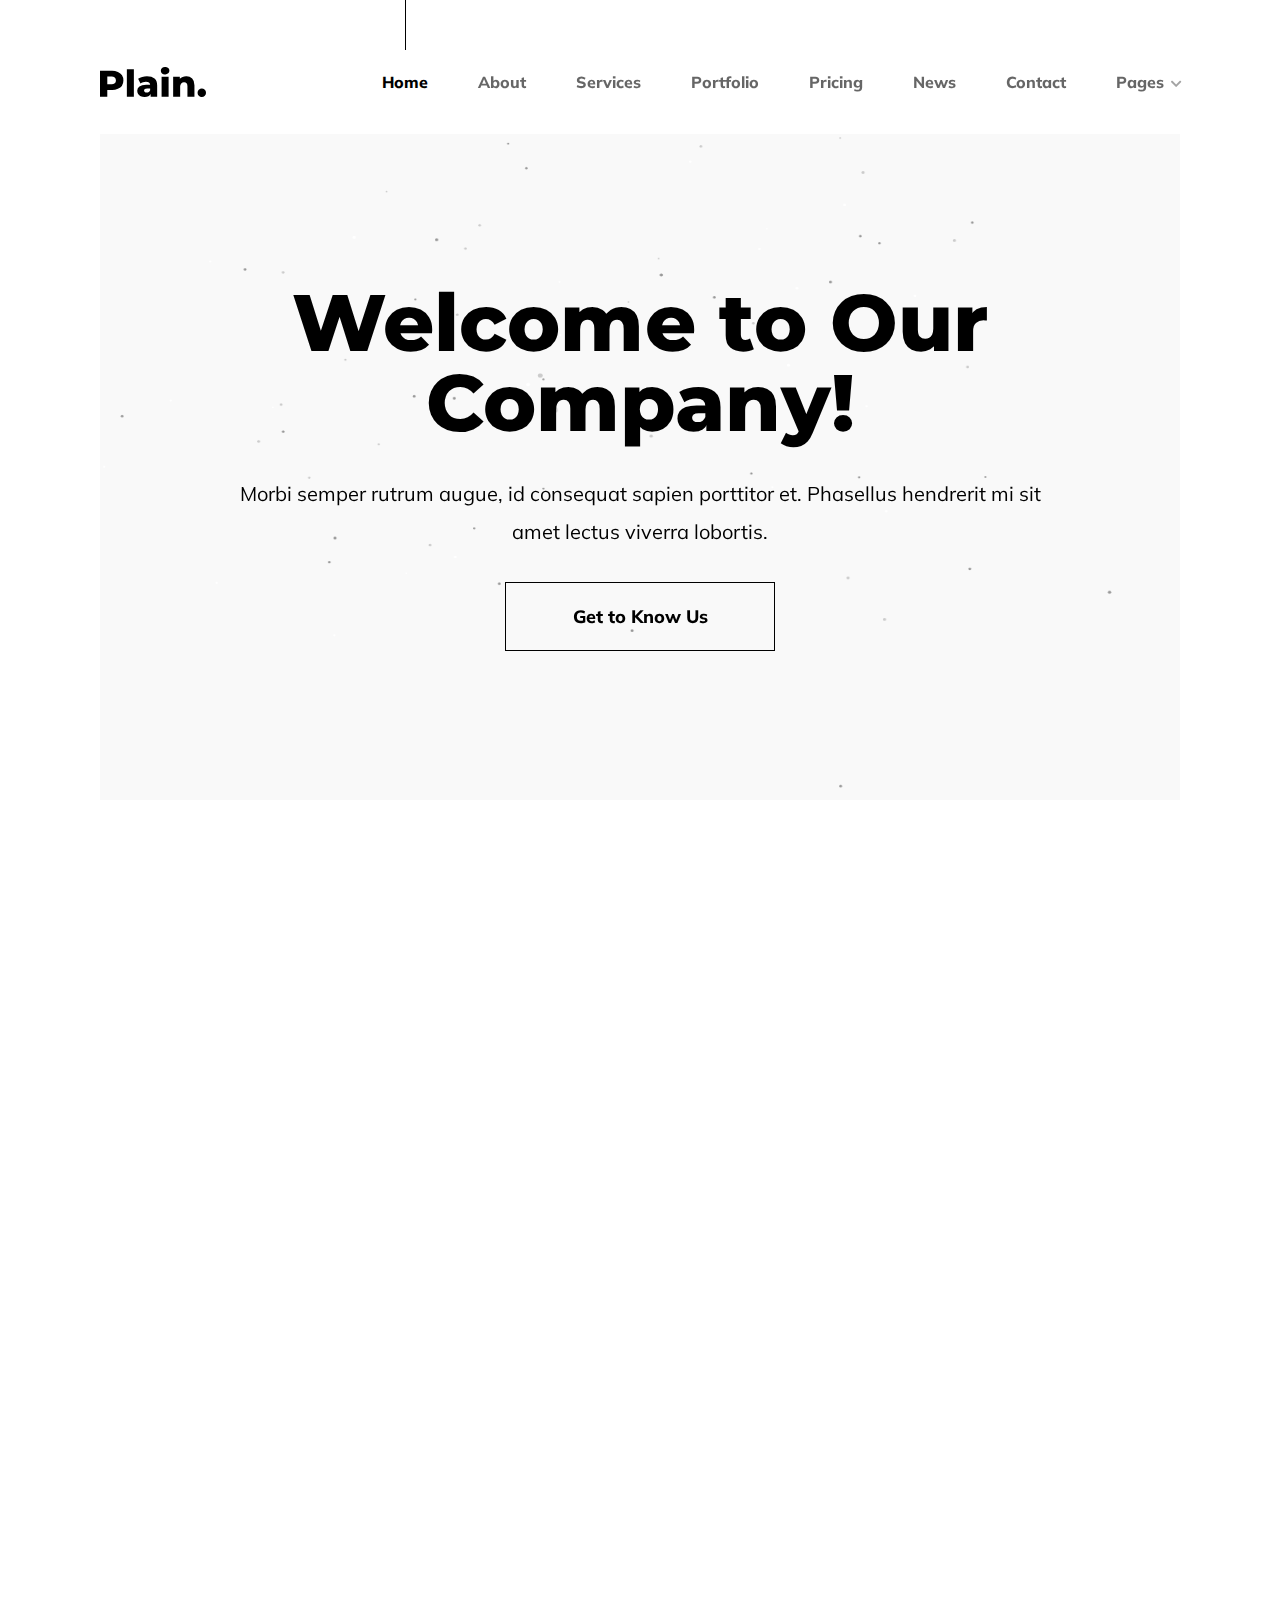
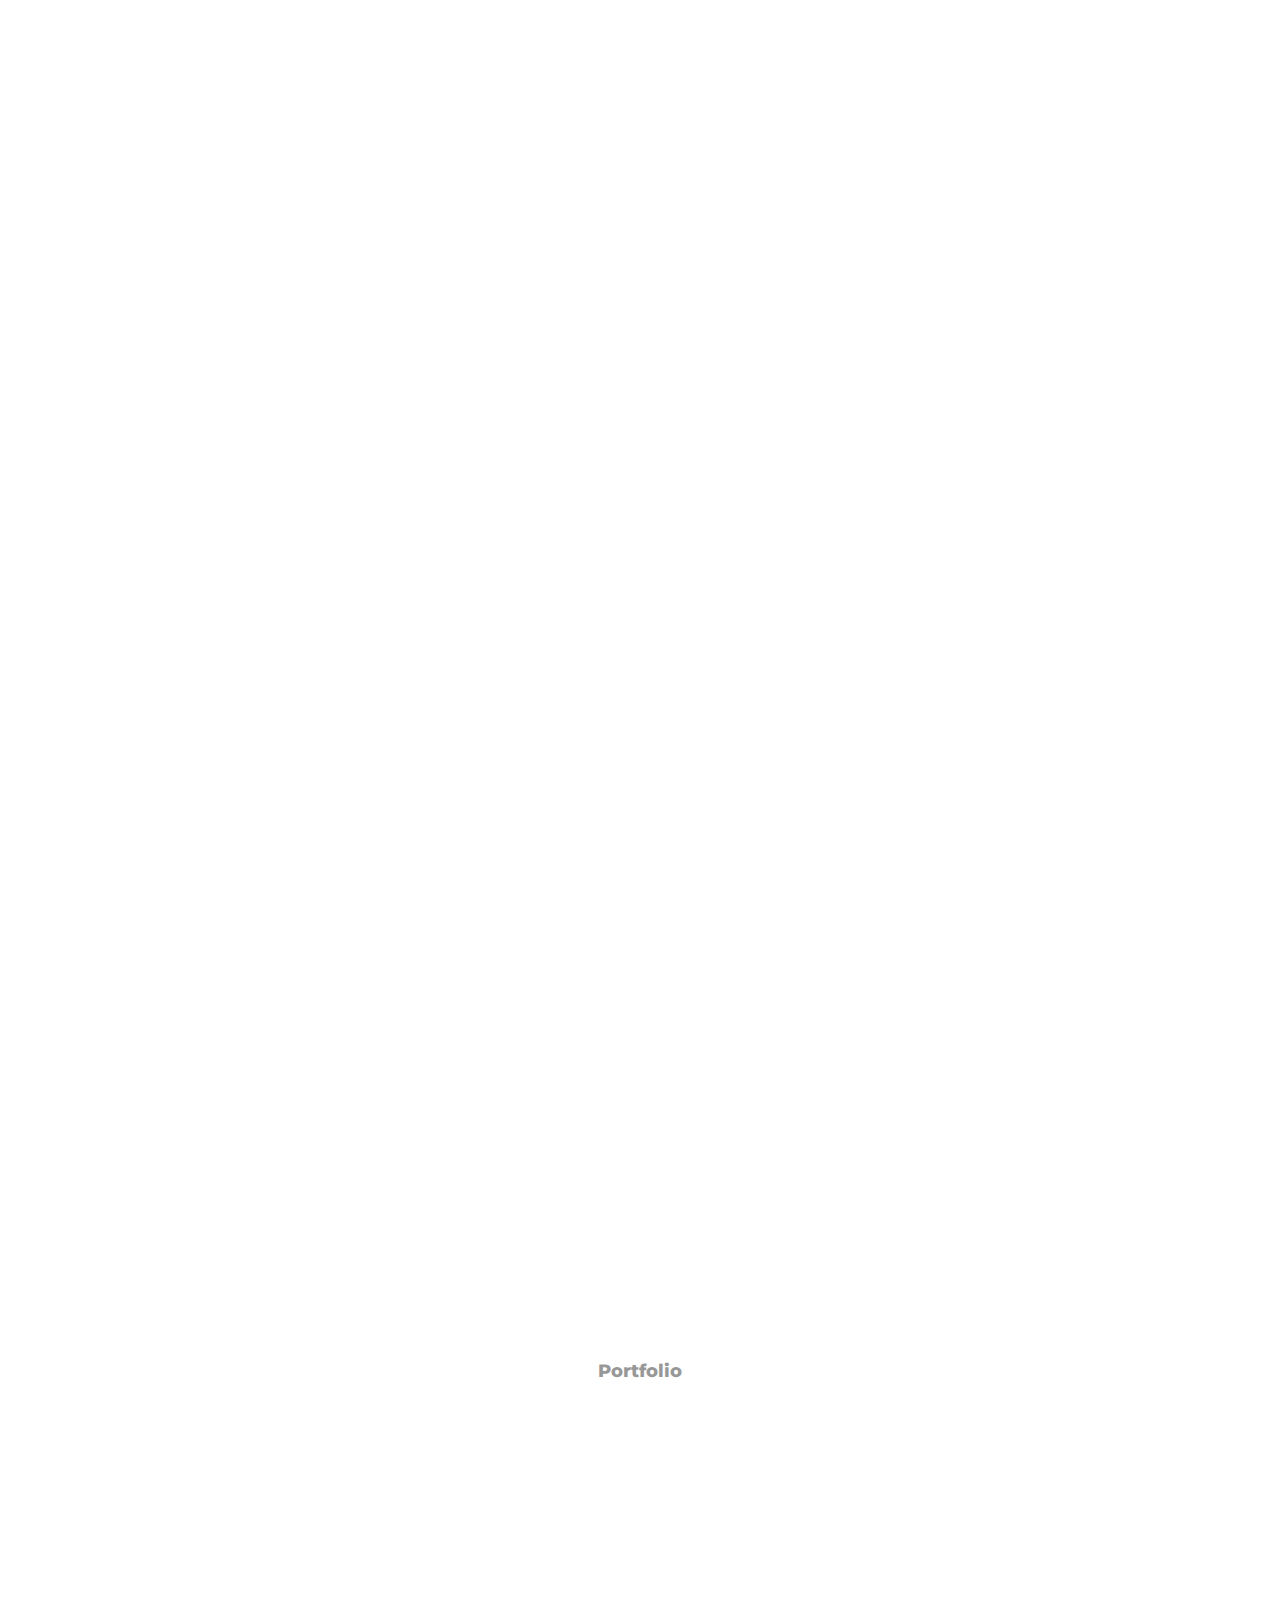
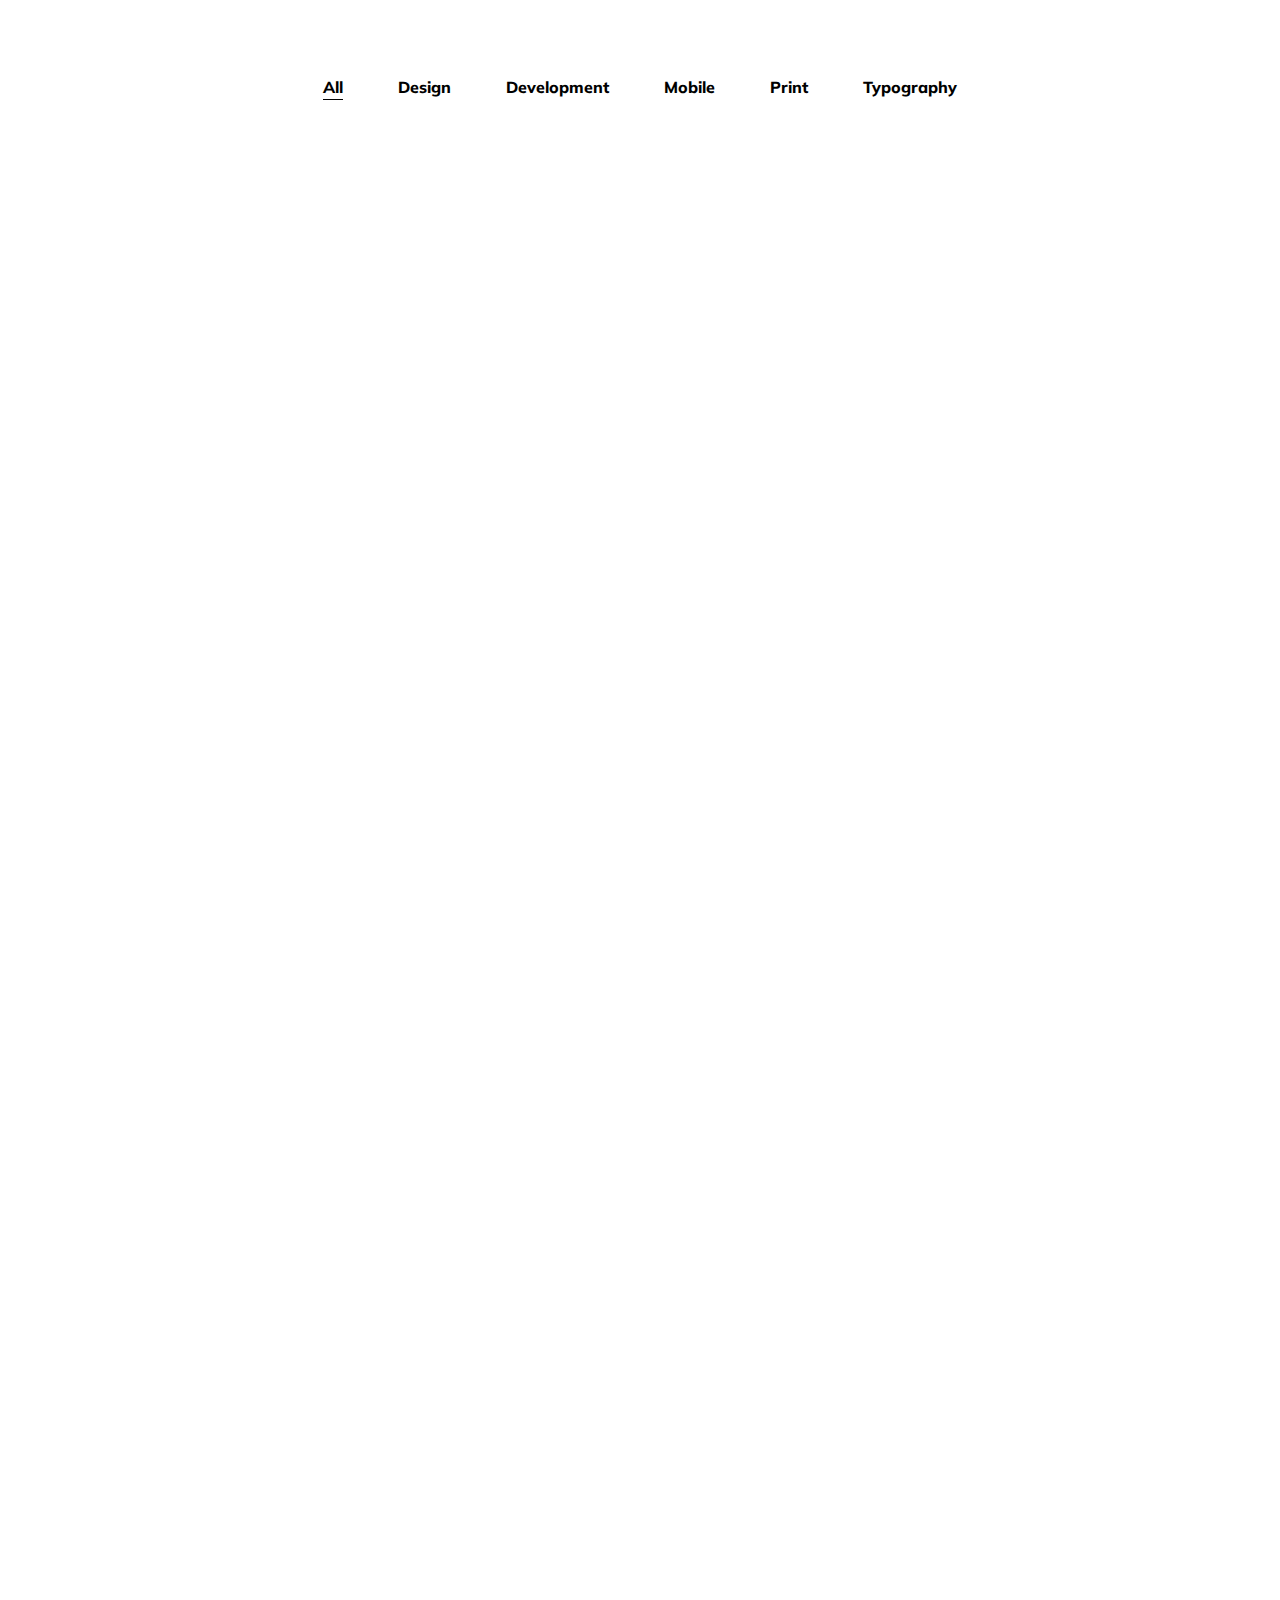
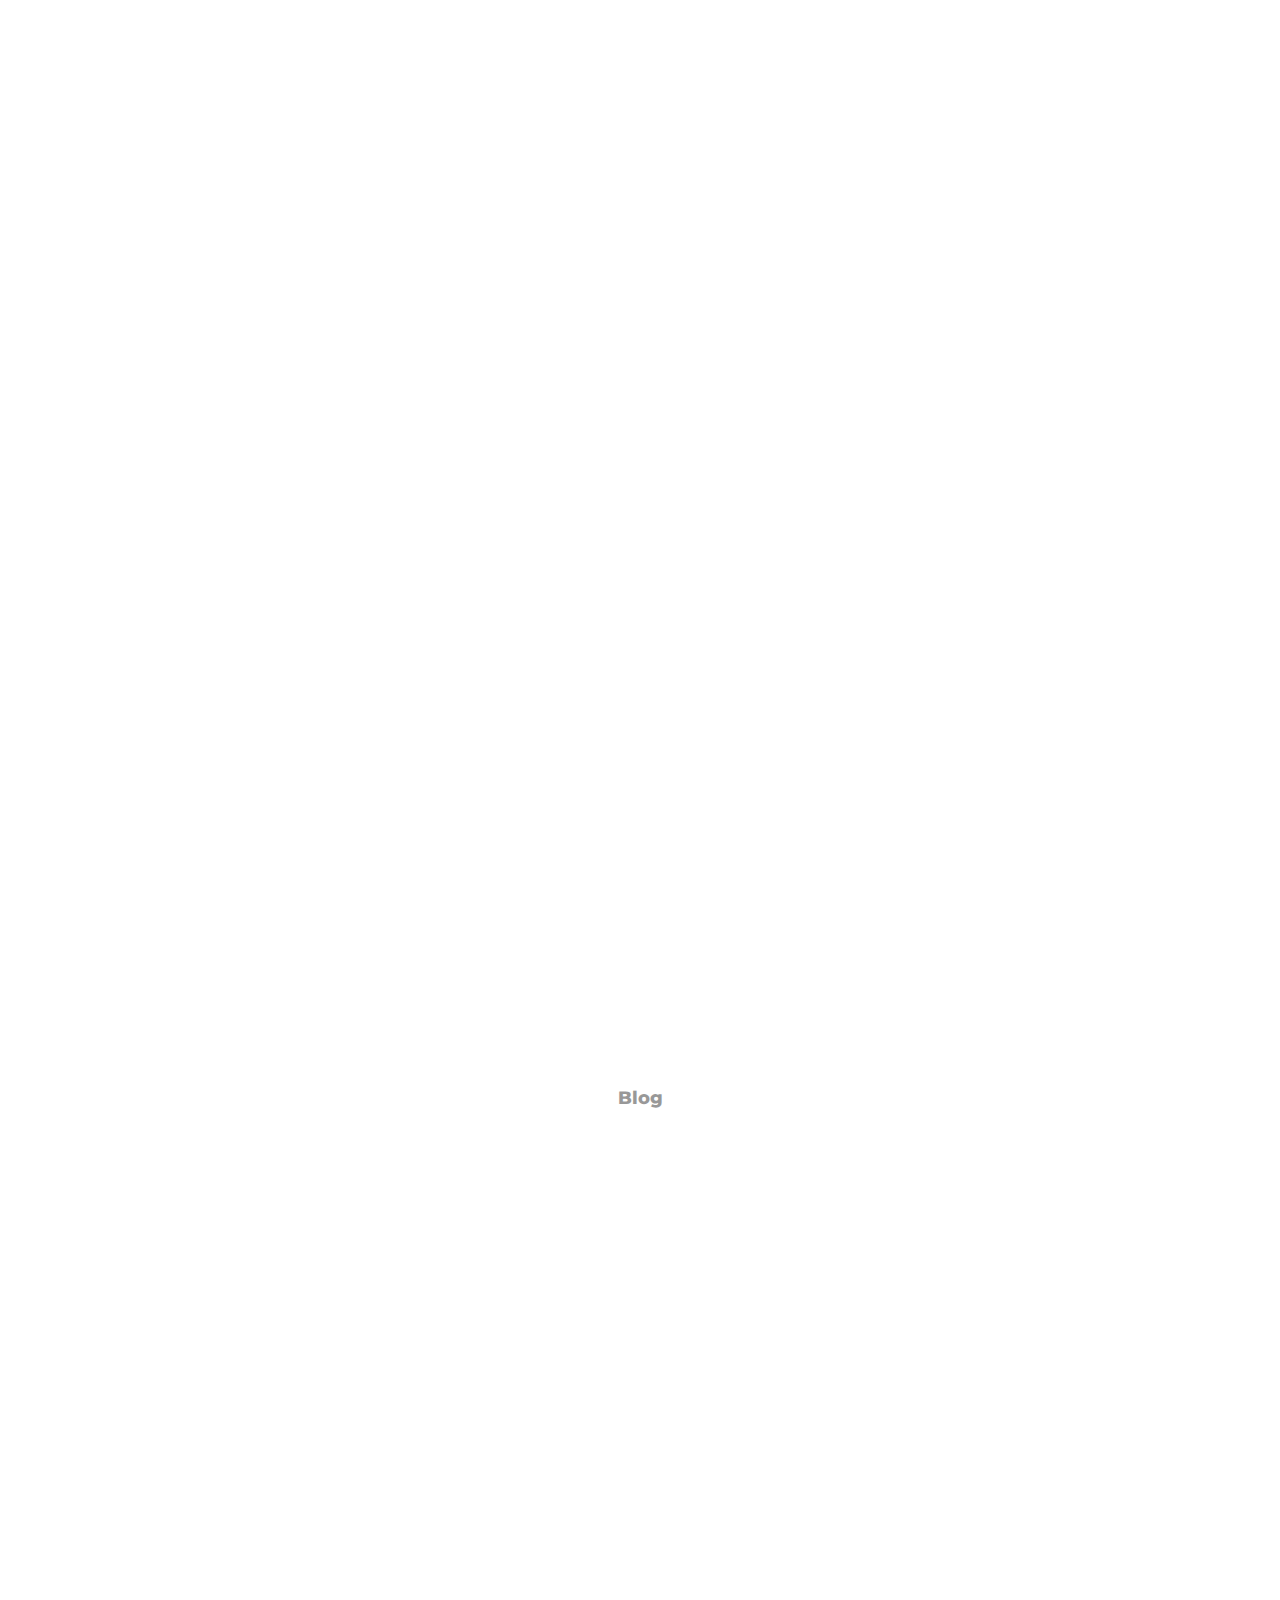
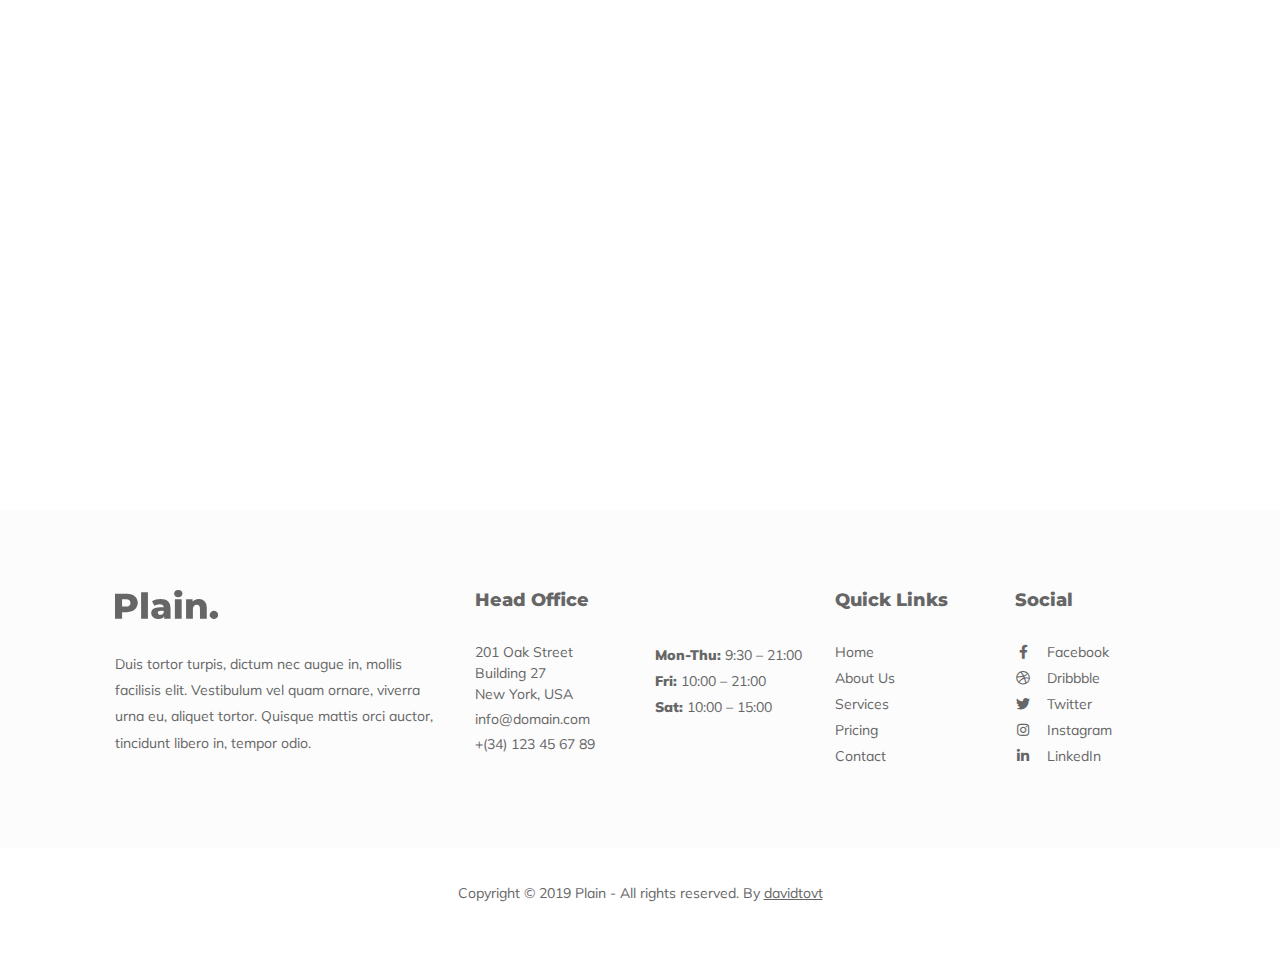
<file: index.html>
<!DOCTYPE html>
<html lang="en-US">
    <head>
        <meta charset="utf-8" />
        <meta http-equiv="x-ua-compatible" content="ie=edge" />
        <meta name="viewport" content="width=device-width, initial-scale=1.0" />

        <link rel="apple-touch-icon" sizes="144x144" href="../assets/img/favicons/apple-icon-144x144.png" />
        <link rel="icon" type="image/png" sizes="32x32" href="../assets/img/favicons/favicon-32x32.png" />
        <link rel="icon" type="image/png" sizes="16x16" href="../assets/img/favicons/favicon-16x16.png" />
        <meta name="theme-color" content="#ffffff" />

        <title>Home - Plain</title>

        <link rel="stylesheet" href="https://fonts.googleapis.com/css?family=Montserrat:300,800|Muli:300,400,900&amp;subset=latin-ext" />
        <link rel="stylesheet" href="../assets/css/bootstrap.min.css" />
        <link rel="stylesheet" href="../assets/css/fontawesome.min.css" />
        <link rel="stylesheet" href="../assets/css/swiper.min.css" />
        <link rel="stylesheet" href="../assets/css/style.css" />
        <link rel="stylesheet" href="../assets/css/skin-light.css" />
        <link rel="stylesheet" href="../assets/css/color-light-mono.css" />
    </head>

    <body>
        <div class="offcanvas">
            <nav class="d-xl-none mobile-nav">
                <ul>
                    <li class="active"><a href="index.html">Home</a></li>
                    <li><a href="about.html">About</a></li>
                    <li><a href="services.html">Services</a></li>
                    <li><a href="portfolio.html">Portfolio</a></li>
                    <li><a href="pricing.html">Pricing</a></li>
                    <li><a href="news.html">News</a></li>
                    <li><a href="contact.html">Contact</a></li>
                    <li><a href="#">Pages</a>
                        <ul>
                            <li><a href="portfolio-page.html">Portfolio Page</a></li>
                            <li><a href="news-page.html">News Page</a></li>
                            <li><a href="search.html">Search</a></li>
                            <li><a href="404.html">404</a></li>
                        </ul>
                    </li>
                </ul>
            </nav>

            <div class="offcanvas__content">

                <header class="header d-flex justify-content-between align-items-center padding-x">
                    <div class="header__left">
                        <a href="index.html" class="header__logo">
                            <img src="../assets/img/logo-black.svg" alt="Plain" />
                        </a>
                    </div>

                    <nav class="header__right">
                        <a href="#" class="d-xl-none mobile-nav__open">
                            <span class="mobile-nav__open__line"></span>
                            <span class="mobile-nav__open__line"></span>
                            <span class="mobile-nav__open__line"></span>
                        </a>

                        <ul class="d-none d-xl-flex navigation">
                            <li class="active"><a href="index.html">Home</a></li>
                            <li><a href="about.html">About</a></li>
                            <li><a href="services.html">Services</a></li>
                            <li><a href="portfolio.html">Portfolio</a></li>
                            <li><a href="pricing.html">Pricing</a></li>
                            <li><a href="news.html">News</a></li>
                            <li><a href="contact.html">Contact</a></li>
                            <li><a href="#">Pages</a>
                                <ul>
                                    <li><a href="portfolio-page.html">Portfolio Page</a></li>
                                    <li><a href="news-page.html">News Page</a></li>
                                    <li><a href="search.html">Search</a></li>
                                    <li><a href="404.html">404</a></li>
                                </ul>
                            </li>
                        </ul>
                    </nav>
                </header>

                <section class="intro intro--fullscreen margin-x">
                    <div class="intro__bg">
                        <canvas id="intro__canvas" data-colors='["#999", "#ccc", "#fff"]'></canvas>
                    </div>

                    <div class="container intro__inner">
                        <h1 class="intro__title">Welcome to Our Company!</h1>

                        <p>Morbi semper rutrum augue, id consequat sapien porttitor et. Phasellus
                        hendrerit mi sit amet lectus viverra lobortis.</p>

                        <a href="about.html" class="btn miw--270 btn--border-primary">Get to Know Us</a>
                    </div>
                </section>

                <section class="section">
                    <div class="cover-content" data-animate="fadeInUp" style="background-image: url('../assets/img/pictures/architecture-building.jpg');">
                        <div class="container">
                            <div class="row">
                                <div class="col-md-8 offset-md-4">
                                    <div class="cover-content__text">
                                        <h5 class="section__pretitle">About Us</h5>

                                        <h2 class="section__title" data-animate="fadeInUp">Innovation and Impact</h2>

                                        <p>Curabitur sed lectus velit. Sed eget felis aliquet, suscipit nunc sit
                                        amet, efficitur nulla. Nunc ultrices sem nibh, eget feugiat est pretium a.
                                        Mauris imperdiet venenatis nulla et venenatis. Interdum et malesuada fames
                                        ac ante ipsum primis in faucibus. Praesent fermentum quam quis neque
                                        rhoncus, sed dignissim eros congue. Ut iaculis sem sit amet lacus varius,
                                        id vulputate.</p>

                                        <p>Lorem ipsum dolor sit amet, consectetur adipiscing elit. Aliquam porta
                                        diam vitae lacus molestie convallis. Integer aliquam magna at dignissim
                                        gravida venenatis nulla et venenatis. Interdum et malesuada fames ac ante
                                        ipsum primis in faucibus.</p>
                                    </div>
                                </div>
                            </div>
                        </div>
                    </div>
                </section>

                <section class="container section">
                    <div class="row">
                        <div class="col-md-4">
                            <article class="icon-box icon-box--lg icon-box--icon" data-animate="fadeInUp">
                                <div class="icon-box__icon" data-animate="fadeInUp">
                                    <!-- Icon Responsive -->
                                    <svg width="448pt" height="448pt" viewBox="-1 0 448 448" xmlns="http://www.w3.org/2000/svg">
                                    	<path d="m14.633 208v160h112c4.418 0 8 3.582 8 8h32c0-4.418 3.582-8 8-8h112v-160c0-4.418-3.582-8-8-8h-256c-4.418 0-8 3.582-8 8z"/>
                                    	<path d="m174.63 392h-48c-4.418 0-8-3.582-8-8h-118.63c3.4023 9.582 12.465 15.988 22.633 16h256c10.18 0.027344 19.262-6.3945 22.633-16h-118.63c0 4.418-3.582 8-8 8z"/>
                                    	<path d="m446.63 200v-192c0-4.418-3.582-8-8-8h-288c-4.418 0-8 3.582-8 8v176h136c13.254 0 24 10.746 24 24h136c4.418 0 8-3.582 8-8z"/>
                                    	<path d="m358.63 304h64c4.418 0 8 3.582 8 8v128c0 4.418-3.582 8-8 8h-64c-4.418 0-8-3.582-8-8v-128c0-4.418 3.582-8 8-8z"/>
                                    	<path d="m390.63 264h-58.609l-11.422-40h-17.969v56h88c4.418 0 8-3.582 8-8s-3.582-8-8-8z"/>
                                    </svg>
                                </div>

                                <h3 class="icon-box__title"><span>Fully</span> Responsive</h3>

                                <div class="icon-box__text">
                                    <p>Maecenas dignissim elementum libero et tristique. Proin posuere felis sed
                                    consectetur malesuada. Vestibulum id laoreet nisi, et blandit ante. Morbi
                                    nec molestie tortor. Curabitur nec justo pulvinar, vehicula mi quis, imperdiet
                                    ipsum. Suspendisse pretium tortor venenatis.</p>
                                </div>
                            </article>
                        </div>

                        <div class="col-md-4">
                            <article class="icon-box icon-box--lg icon-box--icon" data-animate="fadeInUp">
                                <div class="icon-box__icon" data-animate="fadeInUp">
                                    <!-- Icon Gear -->
                                    <svg enable-background="new 0 0 477.08 477.08" version="1.1" viewBox="0 0 477.08 477.08" xml:space="preserve" xmlns="http://www.w3.org/2000/svg">
                                    	<path d="m477.06 203.08c0-10.801-8.759-19.56-19.56-19.56h-40.182c-3.487-11.337-8.061-22.175-13.526-32.48l28.465-28.465c3.673-3.673 5.731-8.65 5.731-13.837s-2.066-10.164-5.731-13.837l-50.128-50.106c-7.641-7.64-20.026-7.64-27.667 0l-28.465 28.465c-10.303-5.459-21.143-10.024-32.472-13.511v-40.174c0-10.809-8.759-19.567-19.568-19.567h-70.86c-10.801 0-19.56 8.759-19.56 19.567v40.175c-11.337 3.486-22.184 8.06-32.488 13.518l-28.457-28.458c-7.633-7.64-20.025-7.64-27.666-8e-3l-50.112 50.114c-7.633 7.633-7.633 20.041 0 27.673l28.458 28.458c-5.466 10.297-10.04 21.143-13.526 32.472h-40.19c-10.801 1e-3 -19.56 8.76-19.56 19.568v70.876c0 10.801 8.759 19.56 19.559 19.56h40.182c3.479 11.337 8.052 22.184 13.518 32.478l-28.457 28.459c-7.64 7.641-7.64 20.034 0 27.673l50.114 50.114c7.64 7.641 20.033 7.641 27.674 0l28.443-28.443c10.311 5.475 21.166 10.049 32.51 13.534v40.167c0 10.809 8.759 19.566 19.56 19.566h70.86c10.809 0 19.568-8.757 19.568-19.566v-40.167c11.345-3.486 22.199-8.059 32.51-13.534l28.451 28.451c3.673 3.672 8.649 5.729 13.836 5.729s10.165-2.058 13.836-5.729l50.106-50.106c7.633-7.641 7.633-20.034 0-27.665l-28.465-28.466c5.474-10.303 10.047-21.158 13.526-32.494h40.182c5.187 0 10.165-2.058 13.836-5.731 3.665-3.672 5.731-8.649 5.731-13.836l-0.016-70.877zm-238.53 159.6c-68.446 0-124.13-55.689-124.13-124.14 0-68.446 55.688-124.13 124.13-124.13 68.454 0 124.14 55.688 124.14 124.13 0 68.454-55.689 124.14-124.14 124.14z"/>
                                    	<path d="m238.53 146.21c-50.912 0-92.329 41.417-92.329 92.329 0 50.914 41.417 92.339 92.329 92.339 50.914 0 92.339-41.425 92.339-92.339 0-50.912-41.425-92.329-92.339-92.329z"/>
                                    </svg>
                                </div>

                                <h3 class="icon-box__title"><span>Powerful</span> Options</h3>

                                <div class="icon-box__text">
                                    <p>Donec vitae vulputate nisl. Aenean eget erat sit amet nulla tristique
                                    convallis non nec lorem. Etiam pellentesque faucibus mauris, eget lobortis
                                    dolor convallis tristique eget. Maecenas id varius tellus. Phasellus ex nunc,
                                    gravida nec pellentesque sit amet, faucibus vel arcu.</p>
                                </div>
                            </article>
                        </div>

                        <div class="col-md-4">
                            <article class="icon-box icon-box--lg icon-box--icon" data-animate="fadeInUp">
                                <div class="icon-box__icon" data-animate="fadeInUp">
                                    <!-- Icon Sketch -->
                                    <svg width="512pt" height="512pt" viewBox="0 0 512 512" xmlns="http://www.w3.org/2000/svg">
                                    	<path d="m114.22 0.11719-114.22 114.22 82.434 82.434 38.281-38.285 21.207 21.207-38.281 38.281 21.078 21.082 114.22-114.22zm8.2227 122.43c-3.2734 3.2734-7.625 5.0781-12.25 5.0781s-8.9727-1.8008-12.246-5.0703c-6.7539-6.7578-6.7539-17.746 0-24.496 3.2734-3.2734 7.6211-5.0742 12.246-5.0742s8.9766 1.8008 12.246 5.0703c6.7539 6.7539 6.7539 17.738 0.003906 24.492z"/>
                                    	<path d="m272.83 387.17 21.273 21.273 38.379-38.379 21.207 21.207-38.379 38.379 21.074 21.074 38.379-38.379 21.207 21.207-38.379 38.379 40.07 40.07 114.22-114.22-124.83-124.83z"/>
                                    	<path d="m511.95 0-160.73 62.344 98.391 98.387z"/>
                                    	<path d="m38.031 368.15-24.281 24.277c-8.7578 8.7617-13.586 20.41-13.586 32.801 0 12.391 4.8281 24.035 13.586 32.801l40.168 40.168c8.7617 8.7617 20.41 13.586 32.801 13.586s24.039-4.8242 32.801-13.586l24.277-24.277z"/>
                                    	<path d="m368.6 122.14-42.281-42.285-267.09 267.09 42.285 42.281z"/>
                                    	<path d="m380.69 237.02 51.398-51.398-42.281-42.281-267.09 267.09 42.281 42.281z"/>
                                    </svg>
                                </div>

                                <h3 class="icon-box__title"><span>Design</span> Quality</h3>

                                <div class="icon-box__text">
                                    <p>Nulla hendrerit egestas tempus. Fusce posuere faucibus risus, malesuada
                                    suscipit elit tincidunt a. Vivamus sit amet mi suscipit ante varius iaculis
                                    vel non nunc. Ut nunc velit, finibus vel finibus sed, placerat at metus. Fusce
                                    at odio lacinia, bibendum nisl in, vehicula purus. Sed imperdiet.</p>
                                </div>
                            </article>
                        </div>
                    </div>
                </section>

                <section class="container container--xl section">
                    <h5 class="section__pretitle text-center">Portfolio</h5>

                    <h2 class="section__title text-center" data-animate="fadeInUp">Our Amazing<br /> Projects</h2>

                    <ul class="menuitems text-center">
                        <li class="active" data-filter="all"><a href="#">All</a></li>
                        <li data-filter="1"><a href="#">Design</a></li>
                        <li data-filter="2"><a href="#">Development</a></li>
                        <li data-filter="3"><a href="#">Mobile</a></li>
                        <li data-filter="4"><a href="#">Print</a></li>
                        <li data-filter="5"><a href="#">Typography</a></li>
                    </ul>

                    <div class="row xl-gutters" data-animate="fadeInUp">
                        <div class="filter-container">
                            <div class="col-md-6 filtr-item" data-category="2">
                                <a href="portfolio-page.html" class="portfolio-box figure-zoom-effect">
                                    <div class="portfolio-box__figure figure-zoom-effect__item">
                                        <img src="../assets/img/pictures/portfolio/portfolio-1.jpg" alt="" />

                                        <span class="figure-zoom-effect__bg" style="background-image: url('../assets/img/pictures/portfolio/portfolio-1.jpg');"></span>

                                        <h3 class="portfolio-box__title">Metus Vitae</h3>
                                    </div>

                                    <ul class="portfolio-box__text">
                                        <li>Development</li>
                                    </ul>

                                    <i class="fa fa-arrow-right portfolio-box__icon"></i>
                                </a>
                            </div>

                            <div class="col-md-6 filtr-item" data-category="1,3">
                                <a href="portfolio-page.html" class="portfolio-box figure-zoom-effect">
                                    <div class="portfolio-box__figure figure-zoom-effect__item">
                                        <img src="../assets/img/pictures/portfolio/portfolio-2.jpg" alt="" />

                                        <span class="figure-zoom-effect__bg" style="background-image: url('../assets/img/pictures/portfolio/portfolio-2.jpg');"></span>

                                        <h3 class="portfolio-box__title">Condimentum</h3>
                                    </div>

                                    <ul class="portfolio-box__text">
                                        <li>Design</li>
                                        <li>Mobile</li>
                                    </ul>

                                    <i class="fa fa-arrow-right portfolio-box__icon"></i>
                                </a>
                            </div>

                            <div class="col-md-6 filtr-item" data-category="2,4,5">
                                <a href="portfolio-page.html" class="portfolio-box figure-zoom-effect">
                                    <div class="portfolio-box__figure figure-zoom-effect__item">
                                        <img src="../assets/img/pictures/portfolio/portfolio-3.jpg" alt="" />

                                        <span class="figure-zoom-effect__bg" style="background-image: url('../assets/img/pictures/portfolio/portfolio-3.jpg');"></span>

                                        <h3 class="portfolio-box__title">Praesent Fermentum</h3>
                                    </div>

                                    <ul class="portfolio-box__text">
                                        <li>Development</li>
                                        <li>Print</li>
                                        <li>Typography</li>
                                    </ul>

                                    <i class="fa fa-arrow-right portfolio-box__icon"></i>
                                </a>
                            </div>

                            <div class="col-md-6 filtr-item" data-category="3,4">
                                <a href="portfolio-page.html" class="portfolio-box figure-zoom-effect">
                                    <div class="portfolio-box__figure figure-zoom-effect__item">
                                        <img src="../assets/img/pictures/portfolio/portfolio-4.jpg" alt="" />

                                        <span class="figure-zoom-effect__bg" style="background-image: url('../assets/img/pictures/portfolio/portfolio-4.jpg');"></span>

                                        <h3 class="portfolio-box__title">Nam Ac Pulviar</h3>
                                    </div>

                                    <ul class="portfolio-box__text">
                                        <li>Mobile</li>
                                        <li>Print</li>
                                    </ul>

                                    <i class="fa fa-arrow-right portfolio-box__icon"></i>
                                </a>
                            </div>

                            <div class="col-md-6 filtr-item" data-category="3,6">
                                <a href="portfolio-page.html" class="portfolio-box figure-zoom-effect">
                                    <div class="portfolio-box__figure figure-zoom-effect__item">
                                        <img src="../assets/img/pictures/portfolio/portfolio-5.jpg" alt="" />

                                        <span class="figure-zoom-effect__bg" style="background-image: url('../assets/img/pictures/portfolio/portfolio-5.jpg');"></span>

                                        <h3 class="portfolio-box__title">Sit Amet Tempus</h3>
                                    </div>

                                    <ul class="portfolio-box__text">
                                        <li>Mobile</li>
                                        <li>Typography</li>
                                    </ul>

                                    <i class="fa fa-arrow-right portfolio-box__icon"></i>
                                </a>
                            </div>

                            <div class="col-md-6 filtr-item" data-category="1">
                                <a href="portfolio-page.html" class="portfolio-box figure-zoom-effect">
                                    <div class="portfolio-box__figure figure-zoom-effect__item">
                                        <img src="../assets/img/pictures/portfolio/portfolio-6.jpg" alt="" />

                                        <span class="figure-zoom-effect__bg" style="background-image: url('../assets/img/pictures/portfolio/portfolio-6.jpg');"></span>

                                        <h3 class="portfolio-box__title">Posuere Et</h3>
                                    </div>

                                    <ul class="portfolio-box__text">
                                        <li>Design</li>
                                        <li>Typography</li>
                                    </ul>

                                    <i class="fa fa-arrow-right portfolio-box__icon"></i>
                                </a>
                            </div>
                        </div>
                    </div>
                </section>

                <section class="container-fluid section bg--primary">
                    <div class="row">
                        <div class="col-sm-4">
                            <div class="counter-box text-center" data-animate="fadeInUp">
                                <span class="counter-box__number" data-counter-up>25</span>
                                <span class="counter-box__text">Happy <span>Clients</span></span>
                            </div>
                        </div>

                        <div class="col-sm-4">
                            <div class="counter-box text-center" data-animate="fadeInUp">
                                <span class="counter-box__number" data-counter-up>684</span>
                                <span class="counter-box__text">Completed <span>Projects</span></span>
                            </div>
                        </div>

                        <div class="col-sm-4">
                            <div class="counter-box text-center" data-animate="fadeInUp">
                                <span class="counter-box__number" data-counter-up>91</span>
                                <span class="counter-box__text">Creative <span>Ideas</span></span>
                            </div>
                        </div>
                    </div>
                </section>

                <section class="section padding-x">
                    <div class="container">
                        <h5 class="section__pretitle text-center">Blog</h5>

                        <h2 class="section__title text-center" data-animate="fadeInUp">Latest News</h2>
                    </div>

                    <div class="container-fluid">
                        <div class="row xl-gutters">
                            <article class="col-md-4">
                                <a href="news-page.html" class="post-box figure-zoom-effect" data-animate="fadeInUp">
                                    <div class="post-box__figure figure-zoom-effect__item">
                                        <img src="../assets/img/pictures/post/post-1.jpg" alt="" />

                                        <span class="figure-zoom-effect__bg" style="background-image: url('../assets/img/pictures/post/post-1.jpg');"></span>

                                        <ul class="post-box__figure__list">
                                            <li><time datetime="2019-02-17 00:00"><span>February 17</span>, 2019</time></li>
                                        </ul>
                                    </div>

                                    <h3 class="post-box__title">Quisque vitae sema magna porttitor</h3>

                                    <p>Vestibulum feugiat lorem sed magna sodales, vel fringilla sem luctus.
                                    Cras scelerisque dolor nec nibh condimentum, volutpat posuere nibh fermentum.
                                    Nam sit amet luctus nisi, eget placerat lorem.</p>
                                </a>
                            </article>

                            <article class="col-md-4">
                                <a href="news-page.html" class="post-box figure-zoom-effect" data-animate="fadeInUp">
                                    <div class="post-box__figure figure-zoom-effect__item">
                                        <img src="../assets/img/pictures/post/post-2.jpg" alt="" />

                                        <span class="figure-zoom-effect__bg" style="background-image: url('../assets/img/pictures/post/post-2.jpg');"></span>

                                        <ul class="post-box__figure__list">
                                            <li><time datetime="2019-02-06 00:00"><span>February 06</span>, 2019</time></li>
                                        </ul>
                                    </div>

                                    <h3 class="post-box__title">Cras scelerisque dolor nec nibh condimentum</h3>

                                    <p>Nam maximus nunc ut neque lacinia eleifend. Vestibulum ante ipsum primis
                                    in faucibus orci luctus et ultrices posuere cubilia Curae; Lorem ipsum dolor
                                    sit amet scelerisque dolor nec nibh.</p>
                                </a>
                            </article>

                            <article class="col-md-4">
                                <a href="news-page.html" class="post-box figure-zoom-effect" data-animate="fadeInUp">
                                    <div class="post-box__figure figure-zoom-effect__item">
                                        <img src="../assets/img/pictures/post/post-3.jpg" alt="" />

                                        <span class="figure-zoom-effect__bg" style="background-image: url('../assets/img/pictures/post/post-3.jpg');"></span>

                                        <ul class="post-box__figure__list">
                                            <li><time datetime="2019-01-17 00:00"><span>January 28</span>, 2019</time></time></li>
                                        </ul>
                                    </div>

                                    <h3 class="post-box__title">Nam sit amet luctus nisi, eget placerat</h3>

                                    <p>Morbi et sollicitudin nisl. Donec quis nisi sodales, aliquet mi sed,
                                    lobortis neque. Ut id purus quis ex tempor maximus. Ut tempor elit id ex
                                    vestibulum ultrices. Sed euismod pretium ipsum primis in faucibus orci luctus
                                    et ultrices.</p>
                                </a>
                            </article>
                        </div>
                    </div>
                </section>

                <footer class="footer">
                    <div class="footer__top padding-x">
                        <div class="container-fluid">
                            <div class="row xl-gutters">
                                <div class="col-xl-4">
                                    <a href="index.html" class="footer__logo">
                                        <img src="../assets/img/logo-gray-2.svg" alt="" />
                                    </a>

                                    <p>Duis tortor turpis, dictum nec augue in, mollis facilisis elit.
                                    Vestibulum vel quam ornare, viverra urna eu, aliquet tortor. Quisque
                                    mattis orci auctor, tincidunt libero in, tempor odio.</p>
                                </div>

                                <div class="col-md-7 col-xl-4">
                                    <h4 class="footer__title">Head Office</h4>

                                    <div class="row">
                                        <div class="col-sm-6">
                                            <ul class="list-unstyled">
                                                <li>201 Oak Street Building 27<br /> New York, USA</li>
                                                <li>info@domain.com</li>
                                                <li>+(34) 123 45 67 89</li>
                                            </ul>
                                        </div>

                                        <div class="col-sm-6">
                                            <p><strong>Mon-Thu:</strong> 9:30 – 21:00<br />
                                            <strong>Fri:</strong> 10:00 – 21:00<br />
                                            <strong>Sat:</strong> 10:00 – 15:00</p>
                                        </div>
                                    </div>
                                </div>

                                <div class="col-md-5 col-xl-4">
                                    <div class="row">
                                        <div class="col-6">
                                            <h4 class="footer__title">Quick Links</h4>

                                            <ul class="list-unstyled">
                                                <li><a href="index.html">Home</a></li>
                                                <li><a href="about.html">About Us</a></li>
                                                <li><a href="services.html">Services</a></li>
                                                <li><a href="pricing.html">Pricing</a></li>
                                                <li><a href="contact.html">Contact</a></li>
                                            </ul>
                                        </div>

                                        <div class="col-6">
                                            <h4 class="footer__title">Social</h4>

                                            <ul class="icon-list icon-list--text">
                                                <li><a href="#"><i class="fab fa-facebook-f"></i> Facebook</a></li>
                                                <li><a href="#"><i class="fab fa-dribbble"></i> Dribbble</a></li>
                                                <li><a href="#"><i class="fab fa-twitter"></i> Twitter</a></li>
                                                <li><a href="#"><i class="fab fa-instagram"></i> Instagram</a></li>
                                                <li><a href="#"><i class="fab fa-linkedin-in"></i> LinkedIn</a></li>
                                            </ul>
                                        </div>
                                    </div>
                                </div>
                            </div>
                        </div>
                    </div>

                    <div class="container copyright">
                        <p>Copyright &copy; 2019 Plain - All rights reserved. By <a href="https://themeforest.net/user/davidtovt" target="_blank">davidtovt</a></p>
                    </div>
                </footer>

            </div>
        </div>

        <script src="../assets/js/jquery.min.js"></script>
        <script src="../assets/js/popper.min.js"></script>
        <script src="../assets/js/bootstrap.min.js"></script>
        <script src="../assets/js/jquery.viewportchecker.min.js"></script>
        <script src="../assets/js/jquery.filterizr.min.js"></script>
        <script src="../assets/js/swiper.min.js"></script>
        <script src="../assets/js/jquery.counterup.min.js"></script>
        <script src="../assets/js/script.js"></script>
    </body>
</html>
</file>
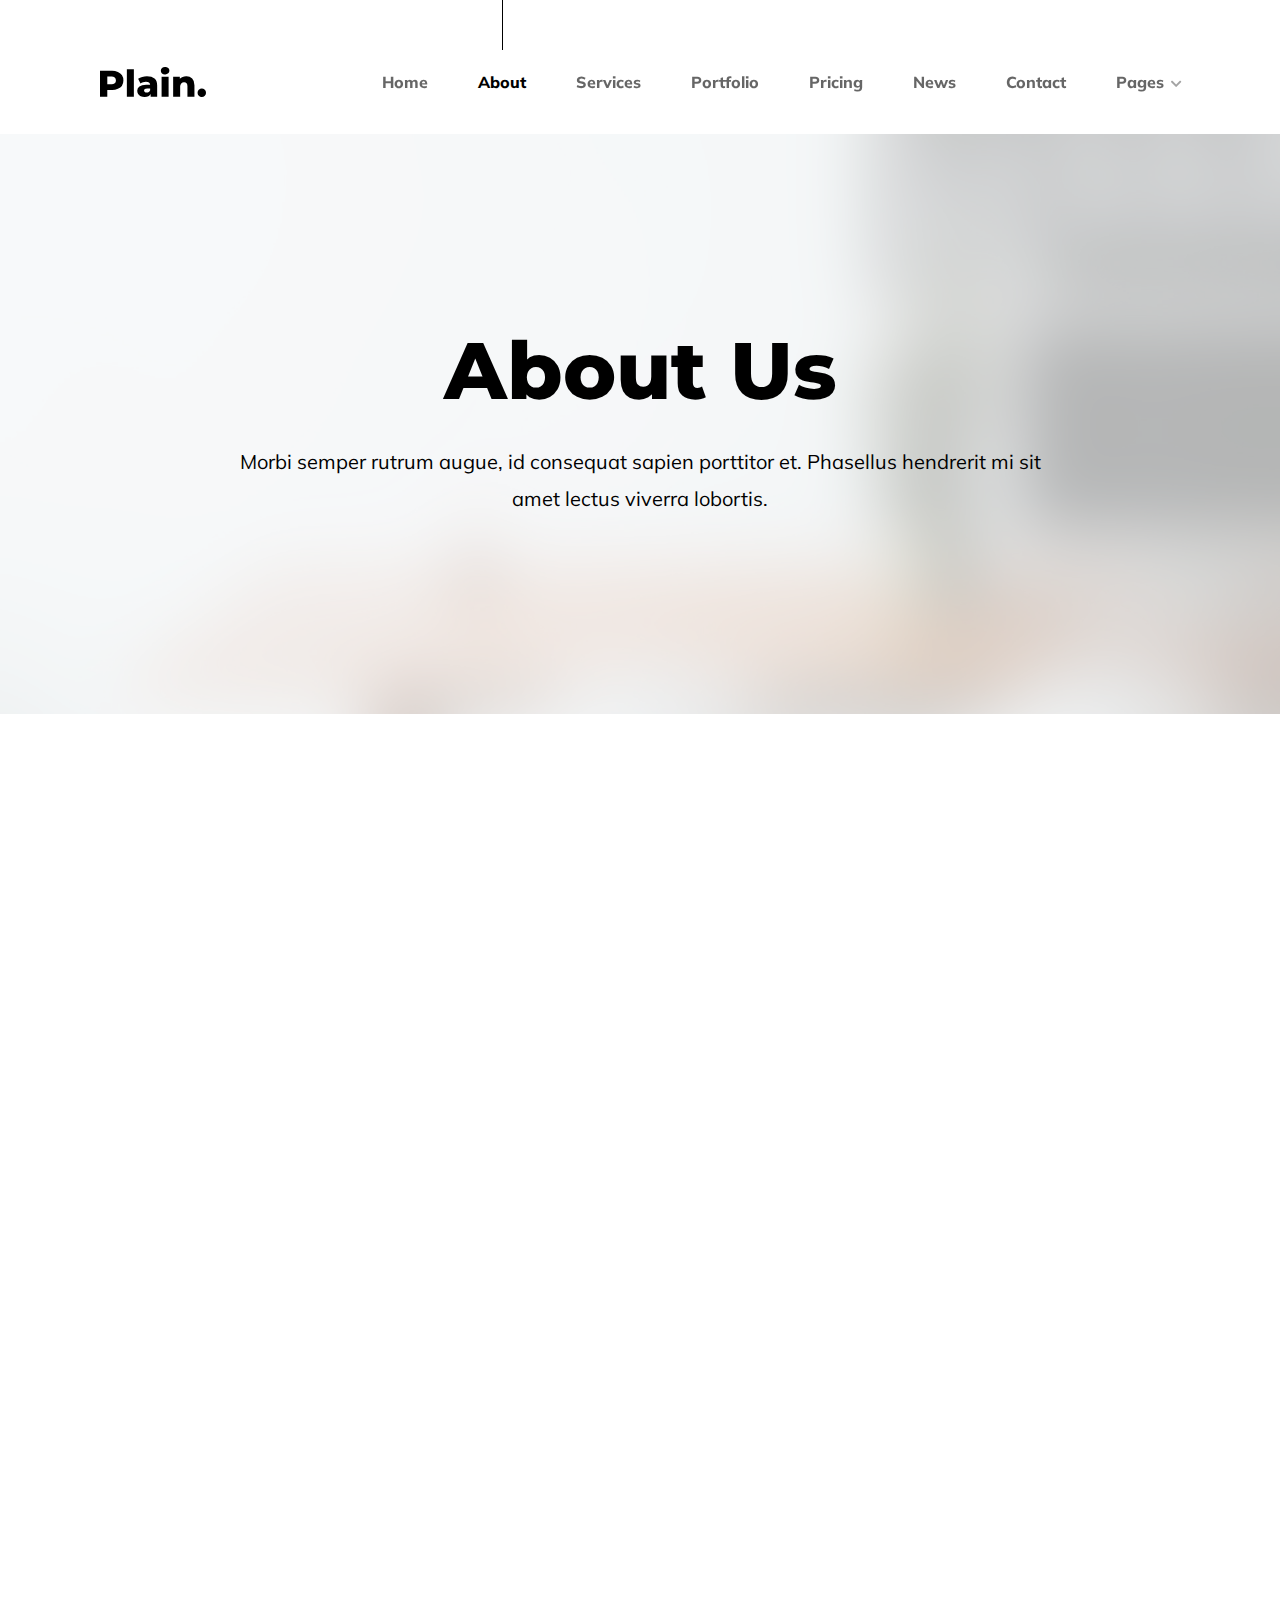
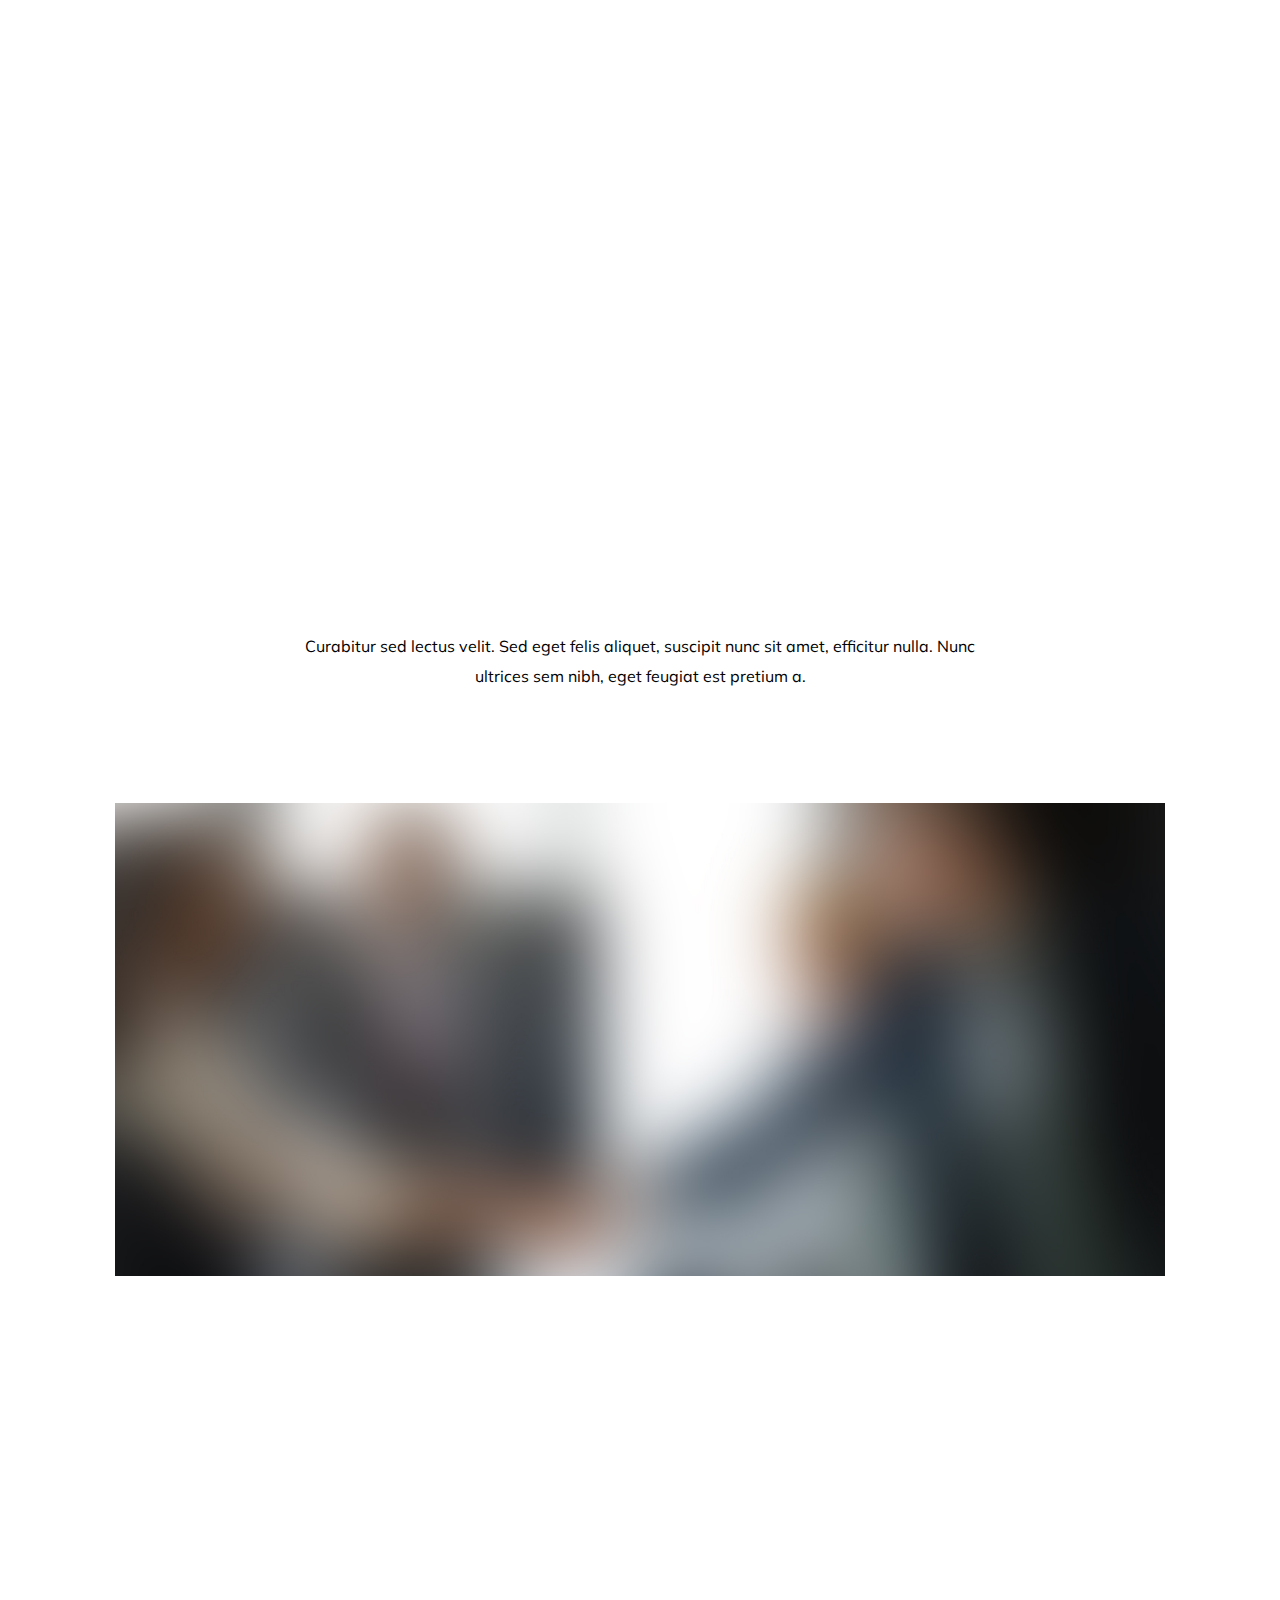
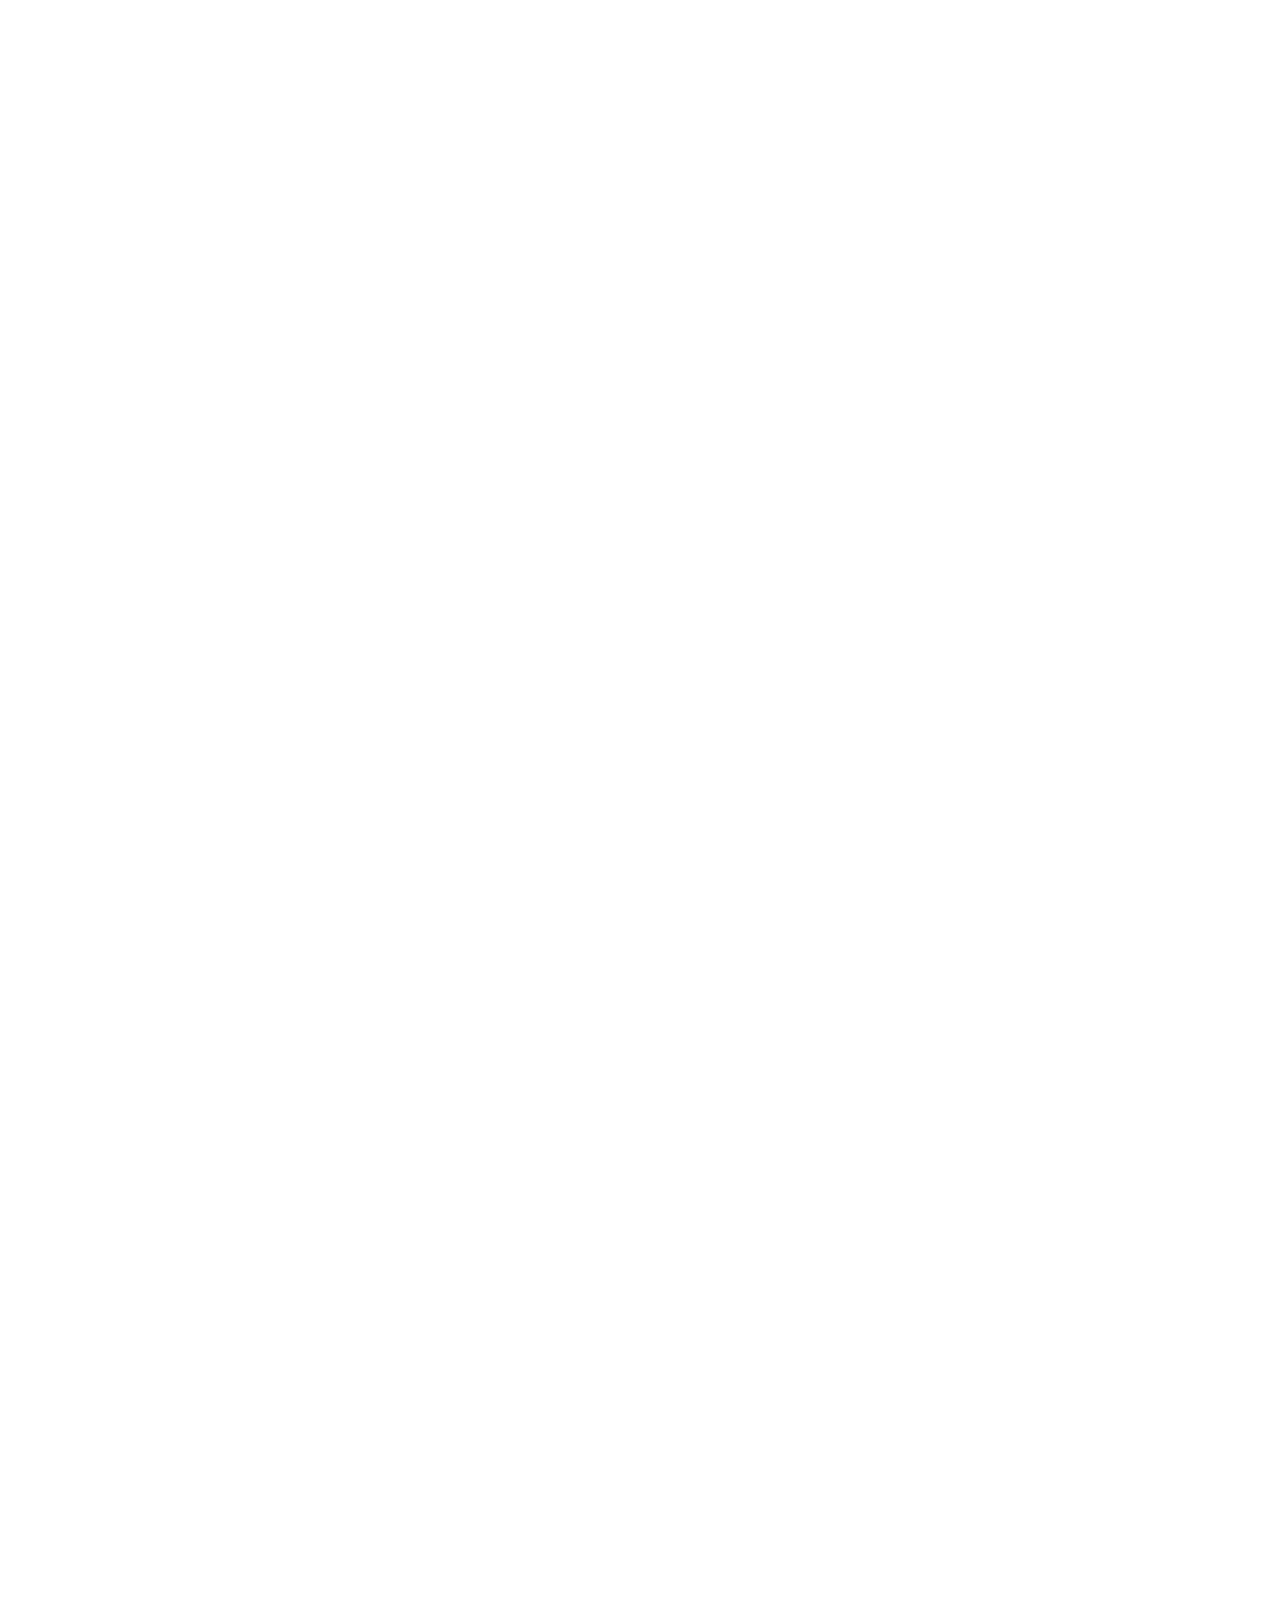
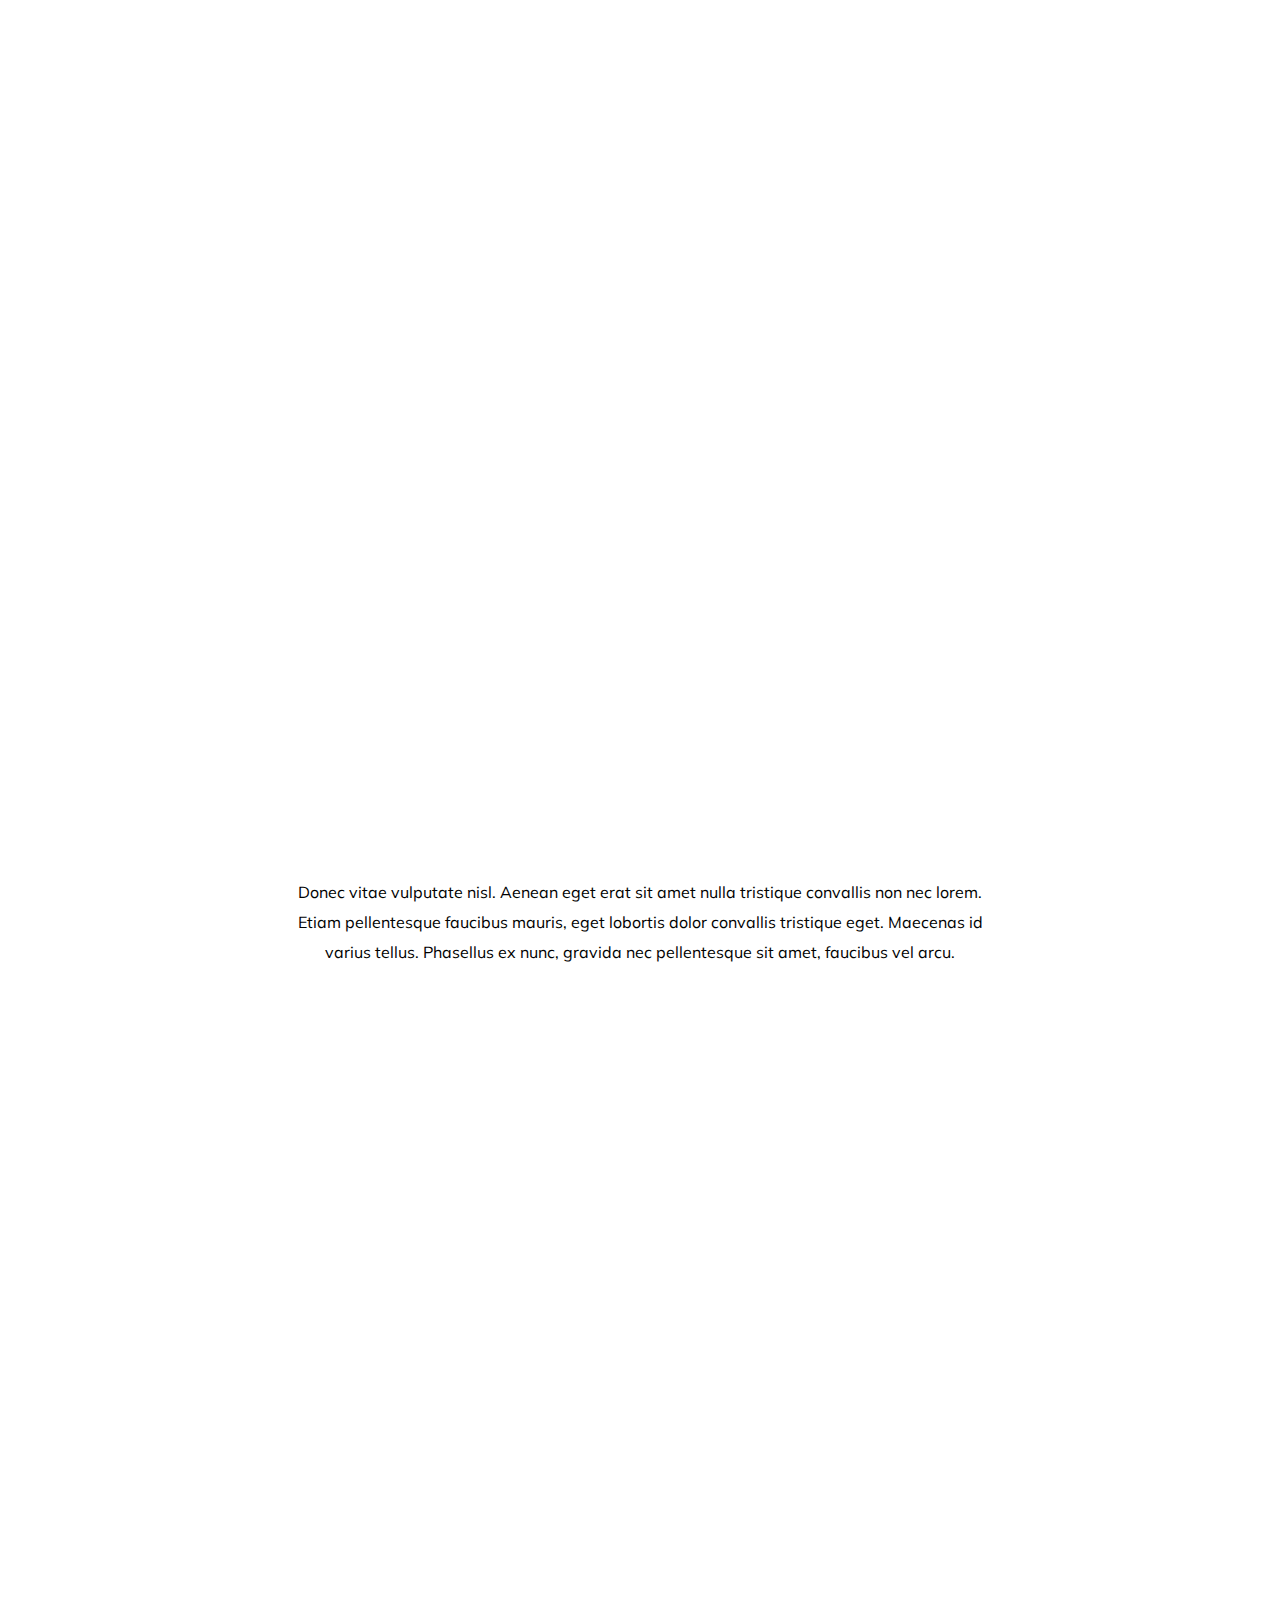
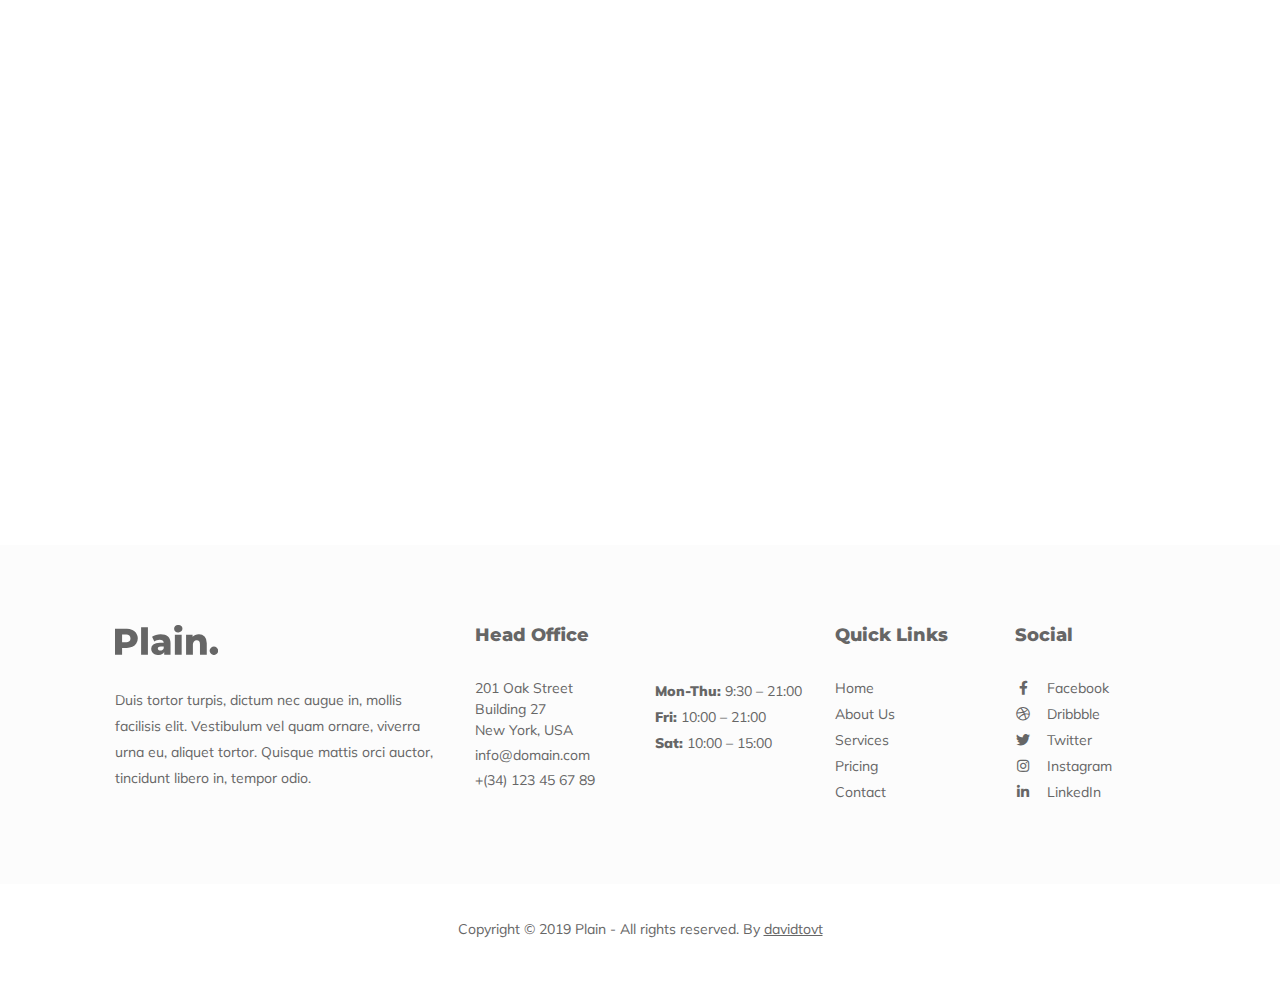
<file: about.html>
<!DOCTYPE html>
<html lang="en-US">
    <head>
        <meta charset="utf-8" />
        <meta http-equiv="x-ua-compatible" content="ie=edge" />
        <meta name="viewport" content="width=device-width, initial-scale=1.0" />

        <link rel="apple-touch-icon" sizes="144x144" href="../assets/img/favicons/apple-icon-144x144.png" />
        <link rel="icon" type="image/png" sizes="32x32" href="../assets/img/favicons/favicon-32x32.png" />
        <link rel="icon" type="image/png" sizes="16x16" href="../assets/img/favicons/favicon-16x16.png" />
        <meta name="theme-color" content="#ffffff" />

        <title>About - Plain</title>

        <link rel="stylesheet" href="https://fonts.googleapis.com/css?family=Montserrat:300,800|Muli:300,400,900&amp;subset=latin-ext" />
        <link rel="stylesheet" href="../assets/css/bootstrap.min.css" />
        <link rel="stylesheet" href="../assets/css/fontawesome.min.css" />
        <link rel="stylesheet" href="../assets/css/swiper.min.css" />
        <link rel="stylesheet" href="../assets/css/style.css" />
        <link rel="stylesheet" href="../assets/css/skin-light.css" />
        <link rel="stylesheet" href="../assets/css/color-light-mono.css" />
    </head>

    <body>
        <div class="offcanvas">
            <nav class="d-xl-none mobile-nav">
                <ul>
                    <li><a href="index.html">Home</a></li>
                    <li class="active"><a href="about.html">About</a></li>
                    <li><a href="services.html">Services</a></li>
                    <li><a href="portfolio.html">Portfolio</a></li>
                    <li><a href="pricing.html">Pricing</a></li>
                    <li><a href="news.html">News</a></li>
                    <li><a href="contact.html">Contact</a></li>
                    <li><a href="#">Pages</a>
                        <ul>
                            <li><a href="portfolio-page.html">Portfolio Page</a></li>
                            <li><a href="news-page.html">News Page</a></li>
                            <li><a href="search.html">Search</a></li>
                            <li><a href="404.html">404</a></li>
                        </ul>
                    </li>
                </ul>
            </nav>

            <div class="offcanvas__content">

                <header class="header d-flex justify-content-between align-items-center padding-x">
                    <div class="header__left">
                        <a href="index.html" class="header__logo">
                            <img src="../assets/img/logo-black.svg" alt="Plain" />
                        </a>
                    </div>

                    <nav class="header__right">
                        <a href="#" class="d-xl-none mobile-nav__open">
                            <span class="mobile-nav__open__line"></span>
                            <span class="mobile-nav__open__line"></span>
                            <span class="mobile-nav__open__line"></span>
                        </a>

                        <ul class="d-none d-xl-flex navigation">
                            <li><a href="index.html">Home</a></li>
                            <li class="active"><a href="about.html">About</a></li>
                            <li><a href="services.html">Services</a></li>
                            <li><a href="portfolio.html">Portfolio</a></li>
                            <li><a href="pricing.html">Pricing</a></li>
                            <li><a href="news.html">News</a></li>
                            <li><a href="contact.html">Contact</a></li>
                            <li><a href="#">Pages</a>
                                <ul>
                                    <li><a href="portfolio-page.html">Portfolio Page</a></li>
                                    <li><a href="news-page.html">News Page</a></li>
                                    <li><a href="search.html">Search</a></li>
                                    <li><a href="404.html">404</a></li>
                                </ul>
                            </li>
                        </ul>
                    </nav>
                </header>

                <section class="intro intro--bg" style="background-image: url('../assets/img/pictures/background/about.jpg');">
                    <div class="container intro__inner">
                        <h1 class="intro__title">About Us</h1>

                        <p>Morbi semper rutrum augue, id consequat sapien porttitor et. Phasellus
                        hendrerit mi sit amet lectus viverra lobortis.</p>
                    </div>
                </section>

                <section class="container section">
                    <div class="row">
                        <div class="col-md-5">
                            <article class="icon-box icon-box--lg" data-animate="fadeInUp">
                                <h3 class="icon-box__title"><span>About the</span> Company</h3>

                                <div class="icon-box__text">
                                    <p>Fusce facilisis tincidunt pretium. Aliquam mollis sed risus eget
                                    sagittis. Phasellus augue felis, iaculis id finibus quis, ornare quis
                                    diam. Morbi ac lorem quis risus fermentum lacinia. Suspendisse potenti.</p>

                                    <p>Vivamus eget mi vestibulum quam viverra mattis. Class aptent taciti
                                    sociosqu ad litora torquent per conubia nostra, per inceptos himenaeos.
                                    Nunc mollis interdum leo, nec fringilla libero rhoncus eget. Praesent
                                    suscipit lorem tortor, vitae semper lacus lobortis at. Sed a urna volutpat,
                                    blandit purus quis, tincidunt ipsum.</p>
                                </div>
                            </article>
                        </div>

                        <div class="col-md-5 offset-md-2">
                            <article class="icon-box icon-box--lg" data-animate="fadeInUp">
                                <h3 class="icon-box__title"><span>About the</span> Team</h3>

                                <div class="icon-box__text">
                                    <p>Mauris vestibulum porta congue. Sed sit amet risus urna. Fusce
                                    accumsan eget risus a euismod. Curabitur luctus neque non augue
                                    placerat scelerisque. Maecenas ultricies convallis metus sit amet
                                    scelerisque. Nam malesuada elit vitae sem malesuada lacinia. Nunc eu
                                    mi lacinia ue non augue placerat scelerisq.</p>

                                    <p>Integer ultrices arcu odio, ut blandit lorem porttitor a. Aliquam
                                    rhoncus ex ac ipsum dapibus varius. Vestibulum convallis enim fermentum
                                    sapien feugiat venenatis. Quisque quis dui lobortis.</p>
                                </div>
                            </article>
                        </div>
                    </div>
                </section>

                <section class="container-fluid section">
                    <div class="row">
                        <div class="col-sm-4">
                            <div class="counter-box text-center" data-animate="fadeInUp">
                                <span class="counter-box__number" data-counter-up>25</span>
                                <span class="counter-box__text">Happy <span>Clients</span></span>
                            </div>
                        </div>

                        <div class="col-sm-4">
                            <div class="counter-box text-center" data-animate="fadeInUp">
                                <span class="counter-box__number" data-counter-up>684</span>
                                <span class="counter-box__text">Completed <span>Projects</span></span>
                            </div>
                        </div>

                        <div class="col-sm-4">
                            <div class="counter-box text-center" data-animate="fadeInUp">
                                <span class="counter-box__number" data-counter-up>91</span>
                                <span class="counter-box__text">Creative <span>Ideas</span></span>
                            </div>
                        </div>
                    </div>
                </section>

                <section class="section padding-x">
                    <div class="container">
                        <h2 class="section__title text-center" data-animate="fadeInUp"><span>Our</span> Story</h2>

                        <div class="section__description">
                            <p>Curabitur sed lectus velit. Sed eget felis aliquet, suscipit nunc sit
                            amet, efficitur nulla. Nunc ultrices sem nibh, eget feugiat est pretium a.</p>
                        </div>

                        <figure class="mb--70">
                            <img src="../assets/img/pictures/handshake.jpg" alt="" />
                        </figure>

                        <section class="timeline">
                            <article class="row no-gutters timeline__item" data-animate="fadeInUp">
                                <div class="timeline__number"><span data-animate="fadeInUp">2019</span></div>

                                <div class="col-lg-5 col-xl-4 offset-lg-7 timeline__content">
                                    <h4 class="timeline__title">Consectetur adipiscing</h4>

                                    <p>Sed do eiusmod tempor incididunt ut labore et dolore magna aliqua.
                                    Quis ipsum suspendisse ultrices gravida. Risus commodo viverra maecenas
                                    accumsan lacus vel facilisis.</p>
                                </div>
                            </article>

                            <article class="row no-gutters timeline__item" data-animate="fadeInUp">
                                <div class="timeline__number"><span data-animate="fadeInUp">2013</span></div>

                                <div class="col-lg-5 col-xl-4 offset-xl-1 timeline__content">
                                    <h4 class="timeline__title">Vivamus mattis, eros eget consectetur pretium</h4>

                                    <p>Vivamus mattis, eros eget consectetur pretium, leo nibh porttitor nisi,
                                    in imperdiet dui ipsum vel nisl. Vestibulum dictum eros in diam auctor
                                    commodo. Integer rhoncus felis quis leo dictum consectetur. Proin vulputate,
                                    magna a tempus consequat, nisl velit congue sapien, eget dignissim enim
                                    dolor vitae arcu. Vivamus vitae sem ex. Praesent tincidunt luctus eros, at
                                    imperdiet est tempus a.</p>
                                </div>
                            </article>

                            <article class="row no-gutters timeline__item" data-animate="fadeInUp">
                                <div class="timeline__number"><span data-animate="fadeInUp">2008</span></div>

                                <div class="col-lg-5 col-xl-4 offset-lg-7 timeline__content">
                                    <h4 class="timeline__title">Quisque elementum nisi sed euismod</h4>

                                    <p>Sed do eiusmod tempor incididunt ut labore et dolore magna aliqua. Quis
                                    ipsum suspendisse ultrices gravida.</p>
                                </div>
                            </article>

                            <article class="row no-gutters timeline__item" data-animate="fadeInUp">
                                <div class="timeline__number"><span data-animate="fadeInUp">1999</span></div>

                                <div class="col-lg-5 col-xl-4 offset-xl-1 timeline__content">
                                    <h4 class="timeline__title">Vivamus mattis</h4>

                                    <p>Vestibulum dictum eros in diam auctor commodo. Integer rhoncus felis
                                    quis leo dictum consectetur. Proin vulputate, magna a tempus consequat,
                                    nisl velit congue sapien, eget dignissim enim dolor vitae arcu. Vivamus
                                    vitae sem ex. Praesent tincidunt luctus eros</p>
                                </div>
                            </article>

                            <article class="row no-gutters timeline__item" data-animate="fadeInUp">
                                <div class="timeline__number"><span data-animate="fadeInUp">1991</span></div>

                                <div class="col-lg-5 col-xl-4 offset-lg-7 timeline__content">
                                    <h4 class="timeline__title">Morbi venenatis justo volutpat </h4>

                                    <p> Curabitur elementum, orci eget fringilla eleifend, purus nisl
                                    vestibulum urna, at pulvinar quam erat non mauris. Donec in justo quis
                                    nunc auctor tempus. Quisque eu purus nunc. Curabitur tristique ligula id
                                    lacus tincidunt vulputate. Sed cursus neque in rhoncus condimentum. Sed
                                    ac mi sollicitudin, accumsan felis et, interdum ante. Donec rutrum
                                    accumsan augue maximus commodo. Donec ut feugiat libero. Fusce accumsan
                                    leo risus, et tincidunt lorem consectetur a. Phasellus purus est, tempus
                                    consectetur leo vitae, scelerisque condimentum metus.</p>
                                </div>
                            </article>

                            <article class="row no-gutters timeline__item" data-animate="fadeInUp">
                                <div class="timeline__number"><span data-animate="fadeInUp">1987</span></div>

                                <div class="col-lg-5 col-xl-4 offset-xl-1 timeline__content">
                                    <h4 class="timeline__title">Maecenas rhoncus libero</h4>

                                    <p>Duis eros dui, malesuada vel sagittis a, placerat eget arcu. Curabitur
                                    pellentesque aliquet volutpat.</p>
                                </div>
                            </article>
                        </section>
                    </div>
                </section>

                <section class="section padding-x">
                    <div class="container">
                        <h2 class="section__title text-center" data-animate="fadeInUp"><span>Our</span> Team</h2>

                        <div class="section__description">
                            <p>Donec vitae vulputate nisl. Aenean eget erat sit amet nulla tristique
                            convallis non nec lorem. Etiam pellentesque faucibus mauris, eget lobortis
                            dolor convallis tristique eget. Maecenas id varius tellus. Phasellus ex
                            nunc, gravida nec pellentesque sit amet, faucibus vel arcu.</p>
                        </div>

                        <div class="row xl-gutters">
                            <div class="col-md-4" data-animate="fadeInUp">
                                <div href="author-page.html" class="author-box figure-grey-effect">
                                    <div class="author-box__figure figure-grey-effect__item">
                                        <a href=""><img src="../assets/img/pictures/author/author-1.jpg" alt="" /></a>

                                        <ul class="icon-list icon-list--inline text-center">
                                            <li><a href=""><i class="fab fa-facebook-f"></i></a></li>
                                            <li><a href=""><i class="fab fa-twitter"></i></a></li>
                                            <li><a href=""><i class="fab fa-linkedin-in"></i></a></li>
                                            <li><a href=""><i class="fab fa-dribbble"></i></a></li>
                                        </ul>
                                    </div>

                                    <h4 class="author-box__title">Lewis Hawkins</h4>

                                    <span class="author-box__text">Managing Director</span>
                                </div>
                            </div>

                            <div class="col-md-4" data-animate="fadeInUp">
                                <div href="author-page.html" class="author-box figure-grey-effect">
                                    <div class="author-box__figure figure-grey-effect__item">
                                        <a href=""><img src="../assets/img/pictures/author/author-2.jpg" alt="" /></a>

                                        <ul class="icon-list icon-list--inline text-center">
                                            <li><a href=""><i class="fab fa-twitter"></i></a></li>
                                            <li><a href=""><i class="fab fa-linkedin-in"></i></a></li>
                                            <li><a href=""><i class="fab fa-dribbble"></i></a></li>
                                        </ul>
                                    </div>

                                    <h4 class="author-box__title">Mia Howard</h4>

                                    <span class="author-box__text">Art Director</span>
                                </div>
                            </div>

                            <div class="col-md-4" data-animate="fadeInUp">
                                <div href="author-page.html" class="author-box figure-grey-effect">
                                    <div class="author-box__figure figure-grey-effect__item">
                                        <a href=""><img src="../assets/img/pictures/author/author-3.jpg" alt="" /></a>

                                        <ul class="icon-list icon-list--inline text-center">
                                            <li><a href=""><i class="fab fa-twitter"></i></a></li>
                                            <li><a href=""><i class="fab fa-linkedin-in"></i></a></li>
                                        </ul>
                                    </div>

                                    <h4 class="author-box__title">Robert Hale</h4>

                                    <span class="author-box__text">Manager</span>
                                </div>
                            </div>

                            <div class="col-md-4" data-animate="fadeInUp">
                                <div href="author-page.html" class="author-box figure-grey-effect">
                                    <div class="author-box__figure figure-grey-effect__item">
                                        <a href=""><img src="../assets/img/pictures/author/author-4.jpg" alt="" /></a>

                                        <ul class="icon-list icon-list--inline text-center">
                                            <li><a href=""><i class="fab fa-facebook-f"></i></a></li>
                                            <li><a href=""><i class="fab fa-twitter"></i></a></li>
                                            <li><a href=""><i class="fab fa-dribbble"></i></a></li>
                                        </ul>
                                    </div>

                                    <h4 class="author-box__title">Tinley Bartlett</h4>

                                    <span class="author-box__text">Designer</span>
                                </div>
                            </div>

                            <div class="col-md-4" data-animate="fadeInUp">
                                <div href="author-page.html" class="author-box figure-grey-effect">
                                    <div class="author-box__figure figure-grey-effect__item">
                                        <a href=""><img src="../assets/img/pictures/author/author-5.jpg" alt="" /></a>

                                        <ul class="icon-list icon-list--inline text-center">
                                            <li><a href=""><i class="fab fa-twitter"></i></a></li>
                                        </ul>
                                    </div>

                                    <h4 class="author-box__title">Kayden Armstrong</h4>

                                    <span class="author-box__text">Developer</span>
                                </div>
                            </div>

                            <div class="col-md-4" data-animate="fadeInUp">
                                <div href="author-page.html" class="author-box figure-grey-effect">
                                    <div class="author-box__figure figure-grey-effect__item">
                                        <a href=""><img src="../assets/img/pictures/author/author-6.jpg" alt="" /></a>

                                        <ul class="icon-list icon-list--inline text-center">
                                            <li><a href=""><i class="fab fa-facebook-f"></i></a></li>
                                            <li><a href=""><i class="fab fa-linkedin-in"></i></a></li>
                                        </ul>
                                    </div>

                                    <h4 class="author-box__title">Adrienne Sanford</h4>

                                    <span class="author-box__text">Marketing Specialist</span>
                                </div>
                            </div>
                        </div>
                    </div>
                </section>

                <footer class="footer">
                    <div class="footer__top padding-x">
                        <div class="container-fluid">
                            <div class="row xl-gutters">
                                <div class="col-xl-4">
                                    <a href="index.html" class="footer__logo">
                                        <img src="../assets/img/logo-gray-2.svg" alt="" />
                                    </a>

                                    <p>Duis tortor turpis, dictum nec augue in, mollis facilisis elit.
                                    Vestibulum vel quam ornare, viverra urna eu, aliquet tortor. Quisque
                                    mattis orci auctor, tincidunt libero in, tempor odio.</p>
                                </div>

                                <div class="col-md-7 col-xl-4">
                                    <h4 class="footer__title">Head Office</h4>

                                    <div class="row">
                                        <div class="col-sm-6">
                                            <ul class="list-unstyled">
                                                <li>201 Oak Street Building 27<br /> New York, USA</li>
                                                <li>info@domain.com</li>
                                                <li>+(34) 123 45 67 89</li>
                                            </ul>
                                        </div>

                                        <div class="col-sm-6">
                                            <p><strong>Mon-Thu:</strong> 9:30 – 21:00<br />
                                            <strong>Fri:</strong> 10:00 – 21:00<br />
                                            <strong>Sat:</strong> 10:00 – 15:00</p>
                                        </div>
                                    </div>
                                </div>

                                <div class="col-md-5 col-xl-4">
                                    <div class="row">
                                        <div class="col-6">
                                            <h4 class="footer__title">Quick Links</h4>

                                            <ul class="list-unstyled">
                                                <li><a href="index.html">Home</a></li>
                                                <li><a href="about.html">About Us</a></li>
                                                <li><a href="services.html">Services</a></li>
                                                <li><a href="pricing.html">Pricing</a></li>
                                                <li><a href="contact.html">Contact</a></li>
                                            </ul>
                                        </div>

                                        <div class="col-6">
                                            <h4 class="footer__title">Social</h4>

                                            <ul class="icon-list icon-list--text">
                                                <li><a href="#"><i class="fab fa-facebook-f"></i> Facebook</a></li>
                                                <li><a href="#"><i class="fab fa-dribbble"></i> Dribbble</a></li>
                                                <li><a href="#"><i class="fab fa-twitter"></i> Twitter</a></li>
                                                <li><a href="#"><i class="fab fa-instagram"></i> Instagram</a></li>
                                                <li><a href="#"><i class="fab fa-linkedin-in"></i> LinkedIn</a></li>
                                            </ul>
                                        </div>
                                    </div>
                                </div>
                            </div>
                        </div>
                    </div>

                    <div class="container copyright">
                        <p>Copyright &copy; 2019 Plain - All rights reserved. By <a href="https://themeforest.net/user/davidtovt" target="_blank">davidtovt</a></p>
                    </div>
                </footer>

            </div>
        </div>

        <script src="../assets/js/jquery.min.js"></script>
        <script src="../assets/js/popper.min.js"></script>
        <script src="../assets/js/bootstrap.min.js"></script>
        <script src="../assets/js/jquery.viewportchecker.min.js"></script>
        <script src="../assets/js/jquery.filterizr.min.js"></script>
        <script src="../assets/js/swiper.min.js"></script>
        <script src="../assets/js/jquery.counterup.min.js"></script>
        <script src="../assets/js/script.js"></script>
    </body>
</html>
</file>
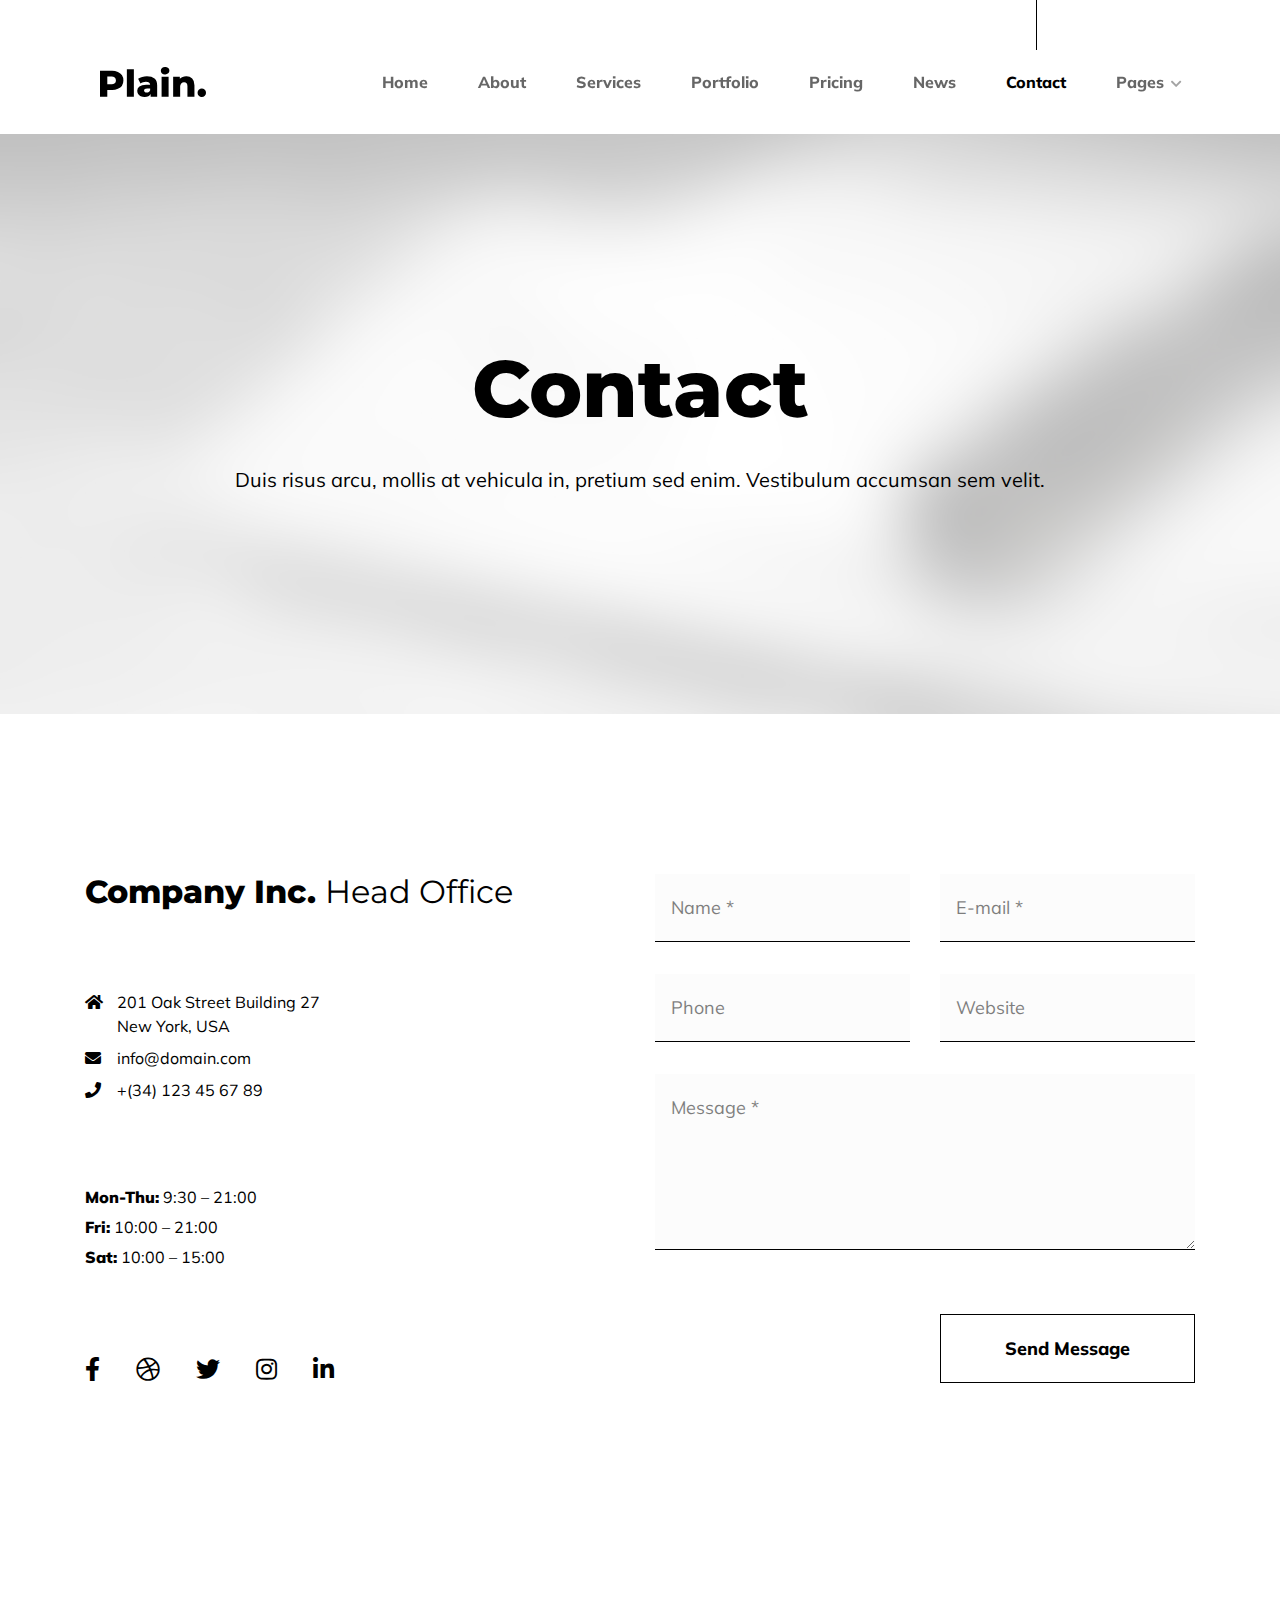
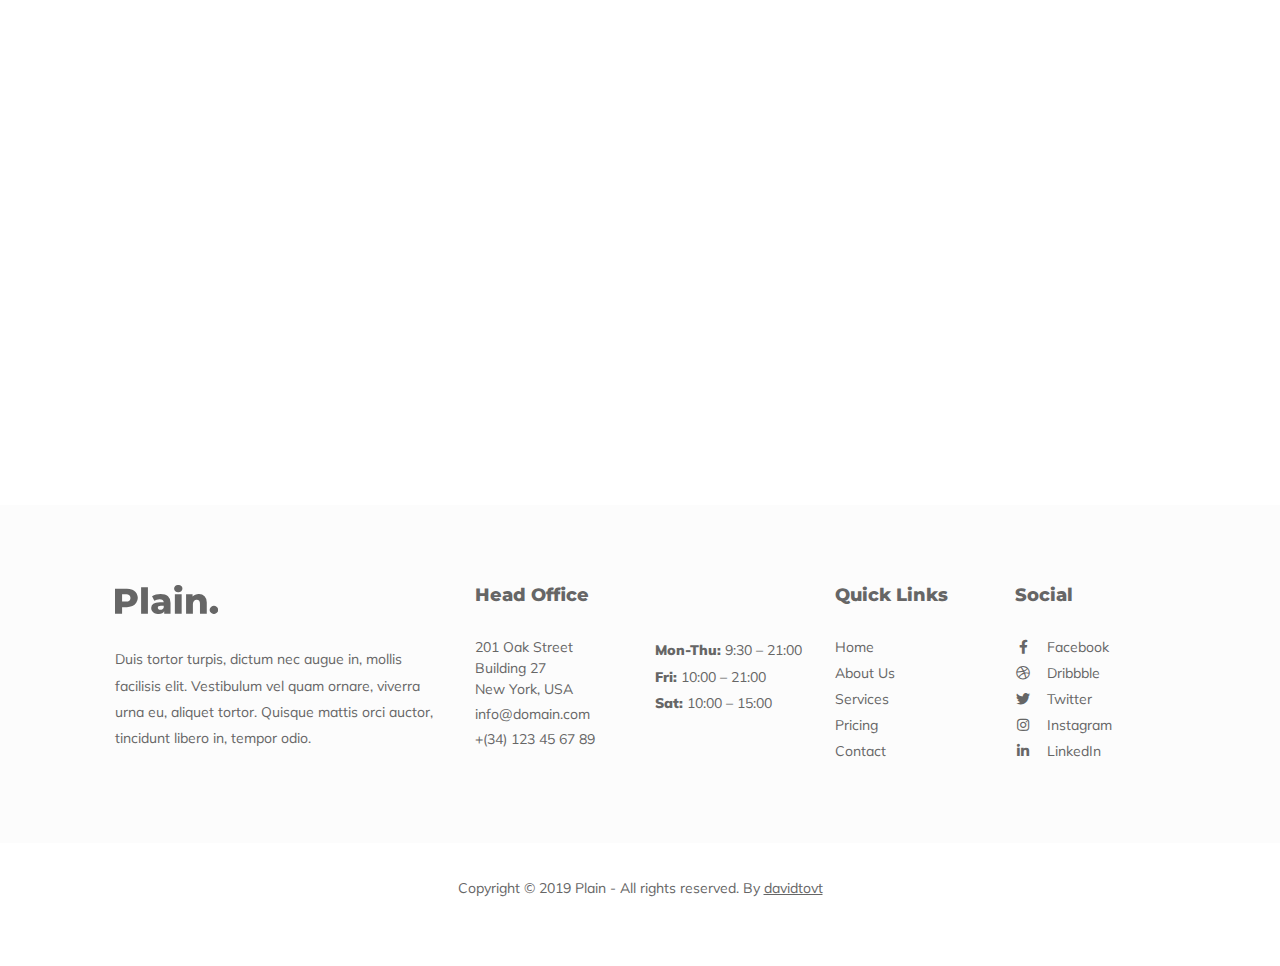
<file: contact.html>
<!DOCTYPE html>
<html lang="en-US">
    <head>
        <meta charset="utf-8" />
        <meta http-equiv="x-ua-compatible" content="ie=edge" />
        <meta name="viewport" content="width=device-width, initial-scale=1.0" />

        <link rel="apple-touch-icon" sizes="144x144" href="../assets/img/favicons/apple-icon-144x144.png" />
        <link rel="icon" type="image/png" sizes="32x32" href="../assets/img/favicons/favicon-32x32.png" />
        <link rel="icon" type="image/png" sizes="16x16" href="../assets/img/favicons/favicon-16x16.png" />
        <meta name="theme-color" content="#ffffff" />

        <title>Contact - Plain</title>

        <link rel="stylesheet" href="https://fonts.googleapis.com/css?family=Montserrat:300,800|Muli:300,400,900&amp;subset=latin-ext" />
        <link rel="stylesheet" href="../assets/css/bootstrap.min.css" />
        <link rel="stylesheet" href="../assets/css/fontawesome.min.css" />
        <link rel="stylesheet" href="../assets/css/swiper.min.css" />
        <link rel="stylesheet" href="../assets/css/style.css" />
        <link rel="stylesheet" href="../assets/css/skin-light.css" />
        <link rel="stylesheet" href="../assets/css/color-light-mono.css" />
    </head>

    <body>
        <div class="offcanvas">
            <nav class="d-xl-none mobile-nav">
                <ul>
                    <li><a href="index.html">Home</a></li>
                    <li><a href="about.html">About</a></li>
                    <li><a href="services.html">Services</a></li>
                    <li><a href="portfolio.html">Portfolio</a></li>
                    <li><a href="pricing.html">Pricing</a></li>
                    <li><a href="news.html">News</a></li>
                    <li class="active"><a href="contact.html">Contact</a></li>
                    <li><a href="#">Pages</a>
                        <ul>
                            <li><a href="portfolio-page.html">Portfolio Page</a></li>
                            <li><a href="news-page.html">News Page</a></li>
                            <li><a href="search.html">Search</a></li>
                            <li><a href="404.html">404</a></li>
                        </ul>
                    </li>
                </ul>
            </nav>

            <div class="offcanvas__content">

                <header class="header d-flex justify-content-between align-items-center padding-x">
                    <div class="header__left">
                        <a href="index.html" class="header__logo">
                            <img src="../assets/img/logo-black.svg" alt="Plain" />
                        </a>
                    </div>

                    <nav class="header__right">
                        <a href="#" class="d-xl-none mobile-nav__open">
                            <span class="mobile-nav__open__line"></span>
                            <span class="mobile-nav__open__line"></span>
                            <span class="mobile-nav__open__line"></span>
                        </a>

                        <ul class="d-none d-xl-flex navigation">
                            <li><a href="index.html">Home</a></li>
                            <li><a href="about.html">About</a></li>
                            <li><a href="services.html">Services</a></li>
                            <li><a href="portfolio.html">Portfolio</a></li>
                            <li><a href="pricing.html">Pricing</a></li>
                            <li><a href="news.html">News</a></li>
                            <li class="active"><a href="contact.html">Contact</a></li>
                            <li><a href="#">Pages</a>
                                <ul>
                                    <li><a href="portfolio-page.html">Portfolio Page</a></li>
                                    <li><a href="news-page.html">News Page</a></li>
                                    <li><a href="search.html">Search</a></li>
                                    <li><a href="404.html">404</a></li>
                                </ul>
                            </li>
                        </ul>
                    </nav>
                </header>

                <section class="intro intro--bg" style="background-image: url('../assets/img/pictures/background/pen.jpg');">
                    <div class="container intro__inner">
                        <h1 class="intro__title">Contact</h1>

                        <p>Duis risus arcu, mollis at vehicula in, pretium sed enim.
                        Vestibulum accumsan sem velit.</p>
                    </div>
                </section>

                <section class="container section">
                    <div class="row">
                        <div class="col-md-6">
                            <h1 class="h2 mb--50">Company Inc. <span>Head Office</span></h1>

                            <ul class="icon-list icon-list--text mb--50">
                                <li><i class="fa fa-home"></i> 201 Oak Street Building 27<br /> New York, USA</li>
                                <li><i class="fa fa-envelope"></i> info@domain.com</li>
                                <li><i class="fa fa-phone"></i> +(34) 123 45 67 89</li>
                            </ul>

                            <p class="mb--50"><strong>Mon-Thu:</strong> 9:30 – 21:00<br />
                            <strong>Fri:</strong> 10:00 – 21:00<br />
                            <strong>Sat:</strong> 10:00 – 15:00</p>

                            <ul class="icon-list icon-list--inline mb--50">
                                <li><a href="#"><i class="fab fa-facebook-f"></i></a></li>
                                <li><a href="#"><i class="fab fa-dribbble"></i></a></li>
                                <li><a href="#"><i class="fab fa-twitter"></i></a></li>
                                <li><a href="#"><i class="fab fa-instagram"></i></a></li>
                                <li><a href="#"><i class="fab fa-linkedin-in"></i></a></li>
                            </ul>
                        </div>

                        <div class="col-md-6">
                            <form>
                                <div class="row mb--20">
                                    <div class="col-sm-6 col-md-12 col-lg-6 form-group">
                                        <input type="text" class="form-control" placeholder="Name *" />
                                    </div>

                                    <div class="col-sm-6 col-md-12 col-lg-6 form-group">
                                        <input type="text" class="form-control" placeholder="E-mail *" />
                                    </div>

                                    <div class="col-sm-6 col-md-12 col-lg-6 form-group">
                                        <input type="text" class="form-control" placeholder="Phone" />
                                    </div>

                                    <div class="col-sm-6 col-md-12 col-lg-6 form-group">
                                        <input type="text" class="form-control" placeholder="Website" />
                                    </div>

                                    <div class="col-12 form-group">
                                        <textarea cols="30" rows="5" class="form-control" placeholder="Message *"></textarea>
                                    </div>
                                </div>

                                <div class="row">
                                    <div class="col-lg-6 offset-lg-6 form-group">
                                        <button class="btn btn-block btn--border-primary">Send Message</button>
                                    </div>
                                </div>
                            </form>
                        </div>
                    </div>
                </section>

                <section class="map">
                    <iframe src="https://www.google.com/maps/embed?pb=!1m18!1m12!1m3!1d3152.042372538239!2d144.95167551567786!3d-37.812476479752654!2m3!1f0!2f0!3f0!3m2!1i1024!2i768!4f13.1!3m3!1m2!1s0x6ad65d48de5e005f%3A0x1b13098458b43e14!2sKing+St%2C+Melbourne+VIC%2C+Ausztr%C3%A1lia!5e0!3m2!1shu!2sua!4v1565786039975!5m2!1shu!2sua" width="600" height="450" allowfullscreen></iframe>
                </section>

                <footer class="footer">
                    <div class="footer__top padding-x">
                        <div class="container-fluid">
                            <div class="row xl-gutters">
                                <div class="col-xl-4">
                                    <a href="index.html" class="footer__logo">
                                        <img src="../assets/img/logo-gray-2.svg" alt="" />
                                    </a>

                                    <p>Duis tortor turpis, dictum nec augue in, mollis facilisis elit.
                                    Vestibulum vel quam ornare, viverra urna eu, aliquet tortor. Quisque
                                    mattis orci auctor, tincidunt libero in, tempor odio.</p>
                                </div>

                                <div class="col-md-7 col-xl-4">
                                    <h4 class="footer__title">Head Office</h4>

                                    <div class="row">
                                        <div class="col-sm-6">
                                            <ul class="list-unstyled">
                                                <li>201 Oak Street Building 27<br /> New York, USA</li>
                                                <li>info@domain.com</li>
                                                <li>+(34) 123 45 67 89</li>
                                            </ul>
                                        </div>

                                        <div class="col-sm-6">
                                            <p><strong>Mon-Thu:</strong> 9:30 – 21:00<br />
                                            <strong>Fri:</strong> 10:00 – 21:00<br />
                                            <strong>Sat:</strong> 10:00 – 15:00</p>
                                        </div>
                                    </div>
                                </div>

                                <div class="col-md-5 col-xl-4">
                                    <div class="row">
                                        <div class="col-6">
                                            <h4 class="footer__title">Quick Links</h4>

                                            <ul class="list-unstyled">
                                                <li><a href="index.html">Home</a></li>
                                                <li><a href="about.html">About Us</a></li>
                                                <li><a href="services.html">Services</a></li>
                                                <li><a href="pricing.html">Pricing</a></li>
                                                <li><a href="contact.html">Contact</a></li>
                                            </ul>
                                        </div>

                                        <div class="col-6">
                                            <h4 class="footer__title">Social</h4>

                                            <ul class="icon-list icon-list--text">
                                                <li><a href="#"><i class="fab fa-facebook-f"></i> Facebook</a></li>
                                                <li><a href="#"><i class="fab fa-dribbble"></i> Dribbble</a></li>
                                                <li><a href="#"><i class="fab fa-twitter"></i> Twitter</a></li>
                                                <li><a href="#"><i class="fab fa-instagram"></i> Instagram</a></li>
                                                <li><a href="#"><i class="fab fa-linkedin-in"></i> LinkedIn</a></li>
                                            </ul>
                                        </div>
                                    </div>
                                </div>
                            </div>
                        </div>
                    </div>

                    <div class="container copyright">
                        <p>Copyright &copy; 2019 Plain - All rights reserved. By <a href="https://themeforest.net/user/davidtovt" target="_blank">davidtovt</a></p>
                    </div>
                </footer>

            </div>
        </div>

        <script src="../assets/js/jquery.min.js"></script>
        <script src="../assets/js/popper.min.js"></script>
        <script src="../assets/js/bootstrap.min.js"></script>
        <script src="../assets/js/jquery.viewportchecker.min.js"></script>
        <script src="../assets/js/jquery.filterizr.min.js"></script>
        <script src="../assets/js/swiper.min.js"></script>
        <script src="../assets/js/jquery.counterup.min.js"></script>
        <script src="../assets/js/script.js"></script>
    </body>
</html>
</file>
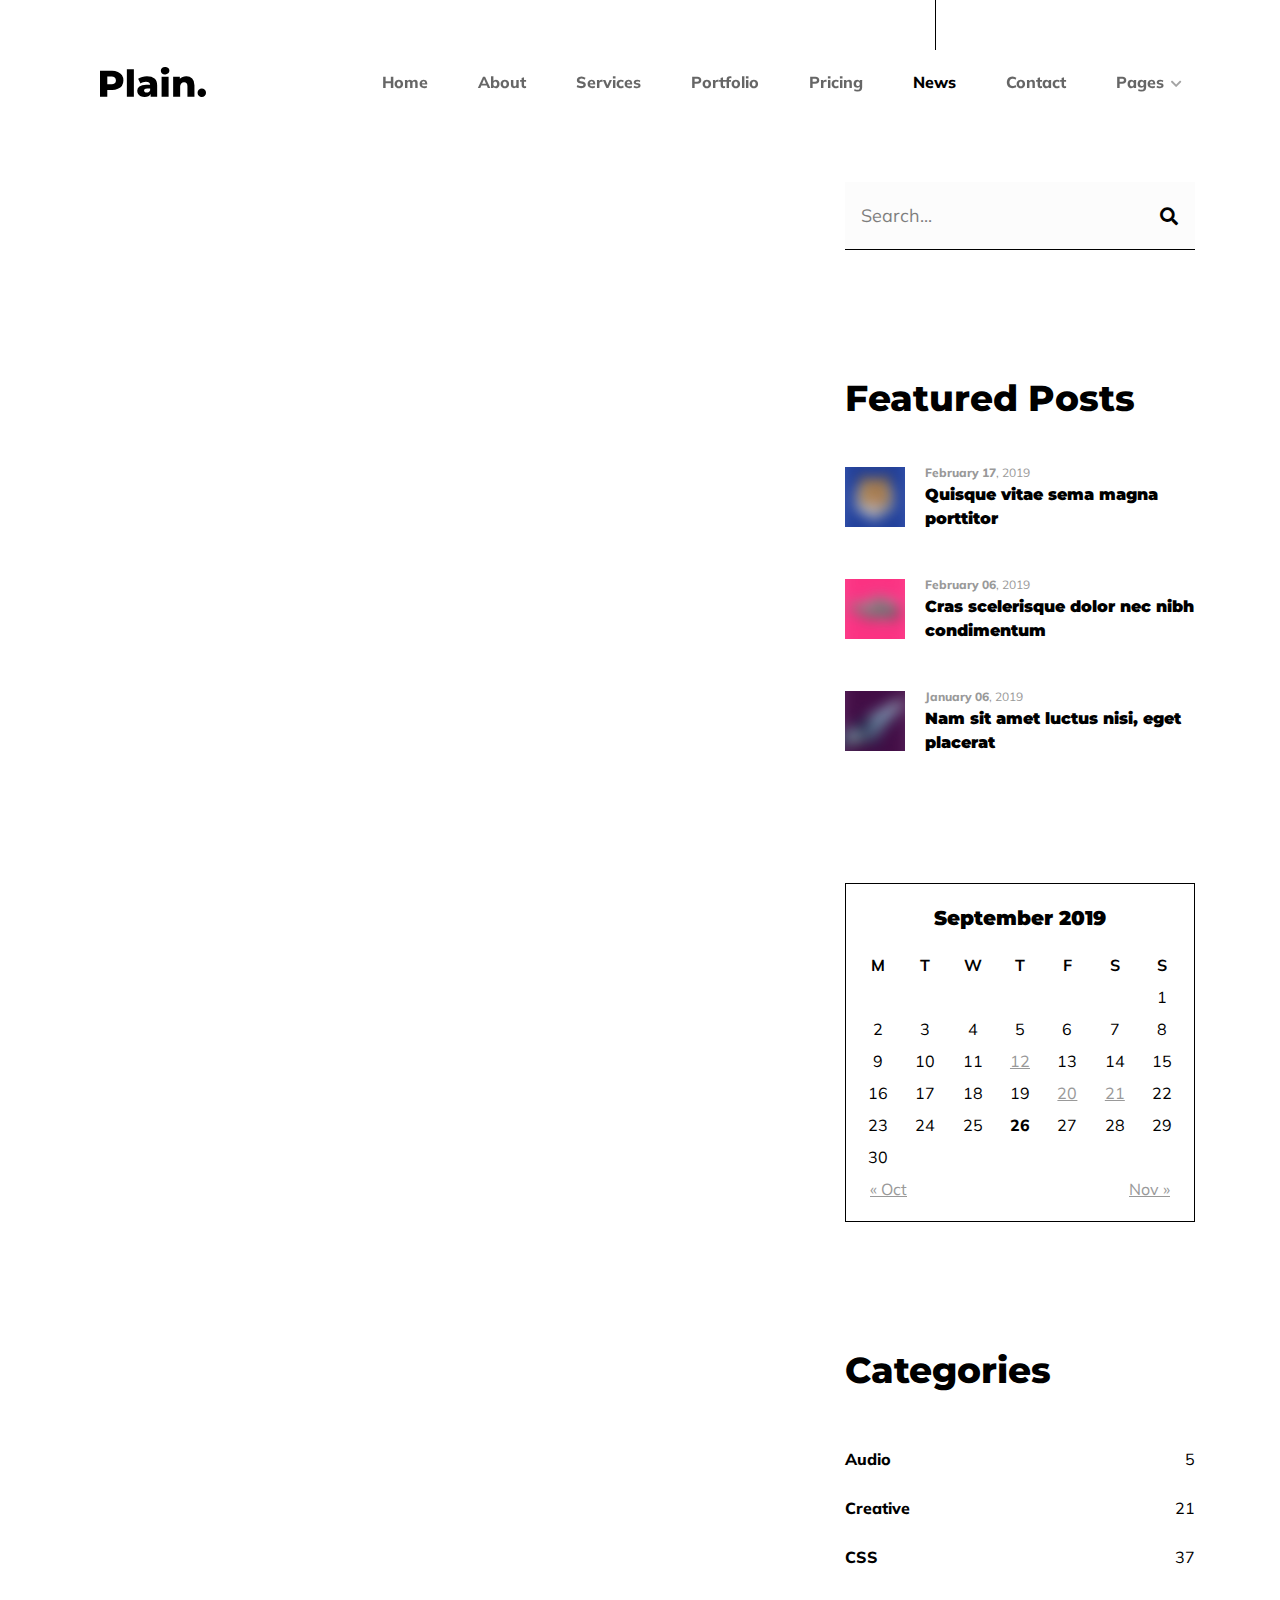
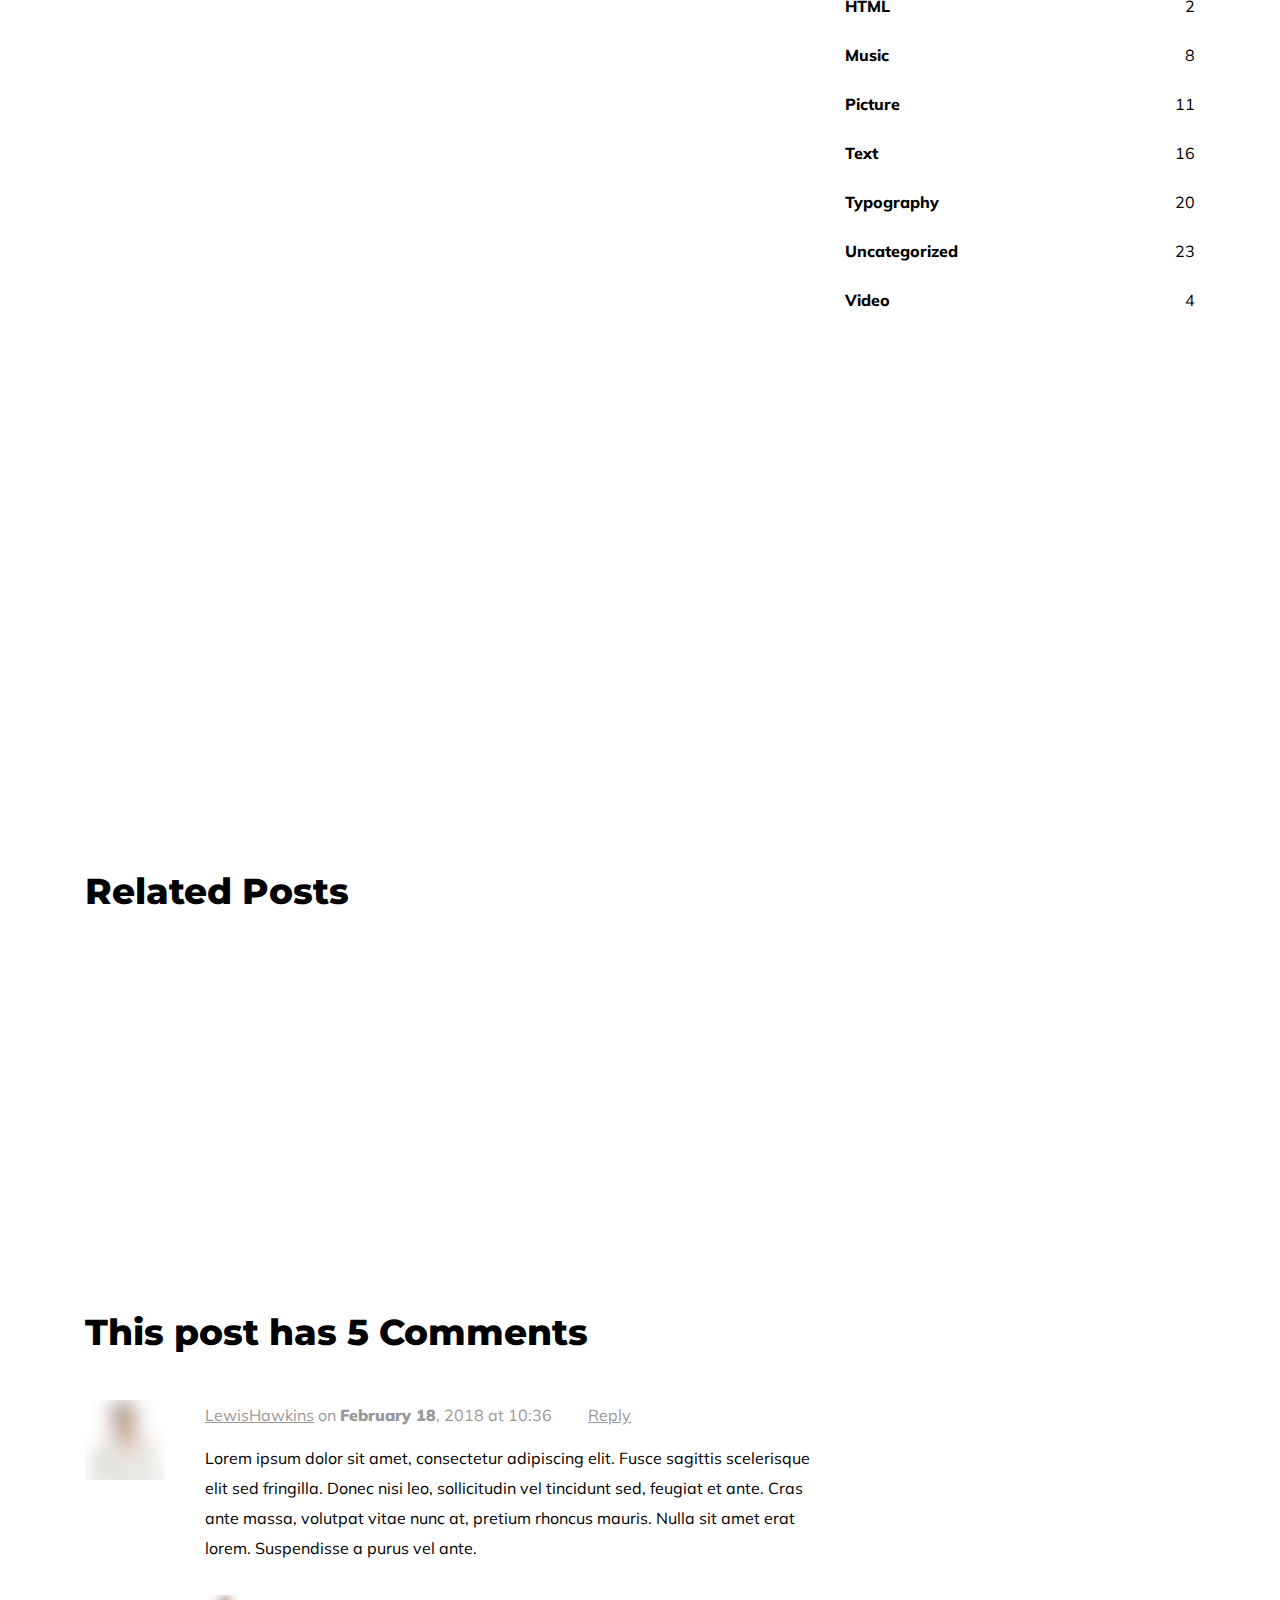
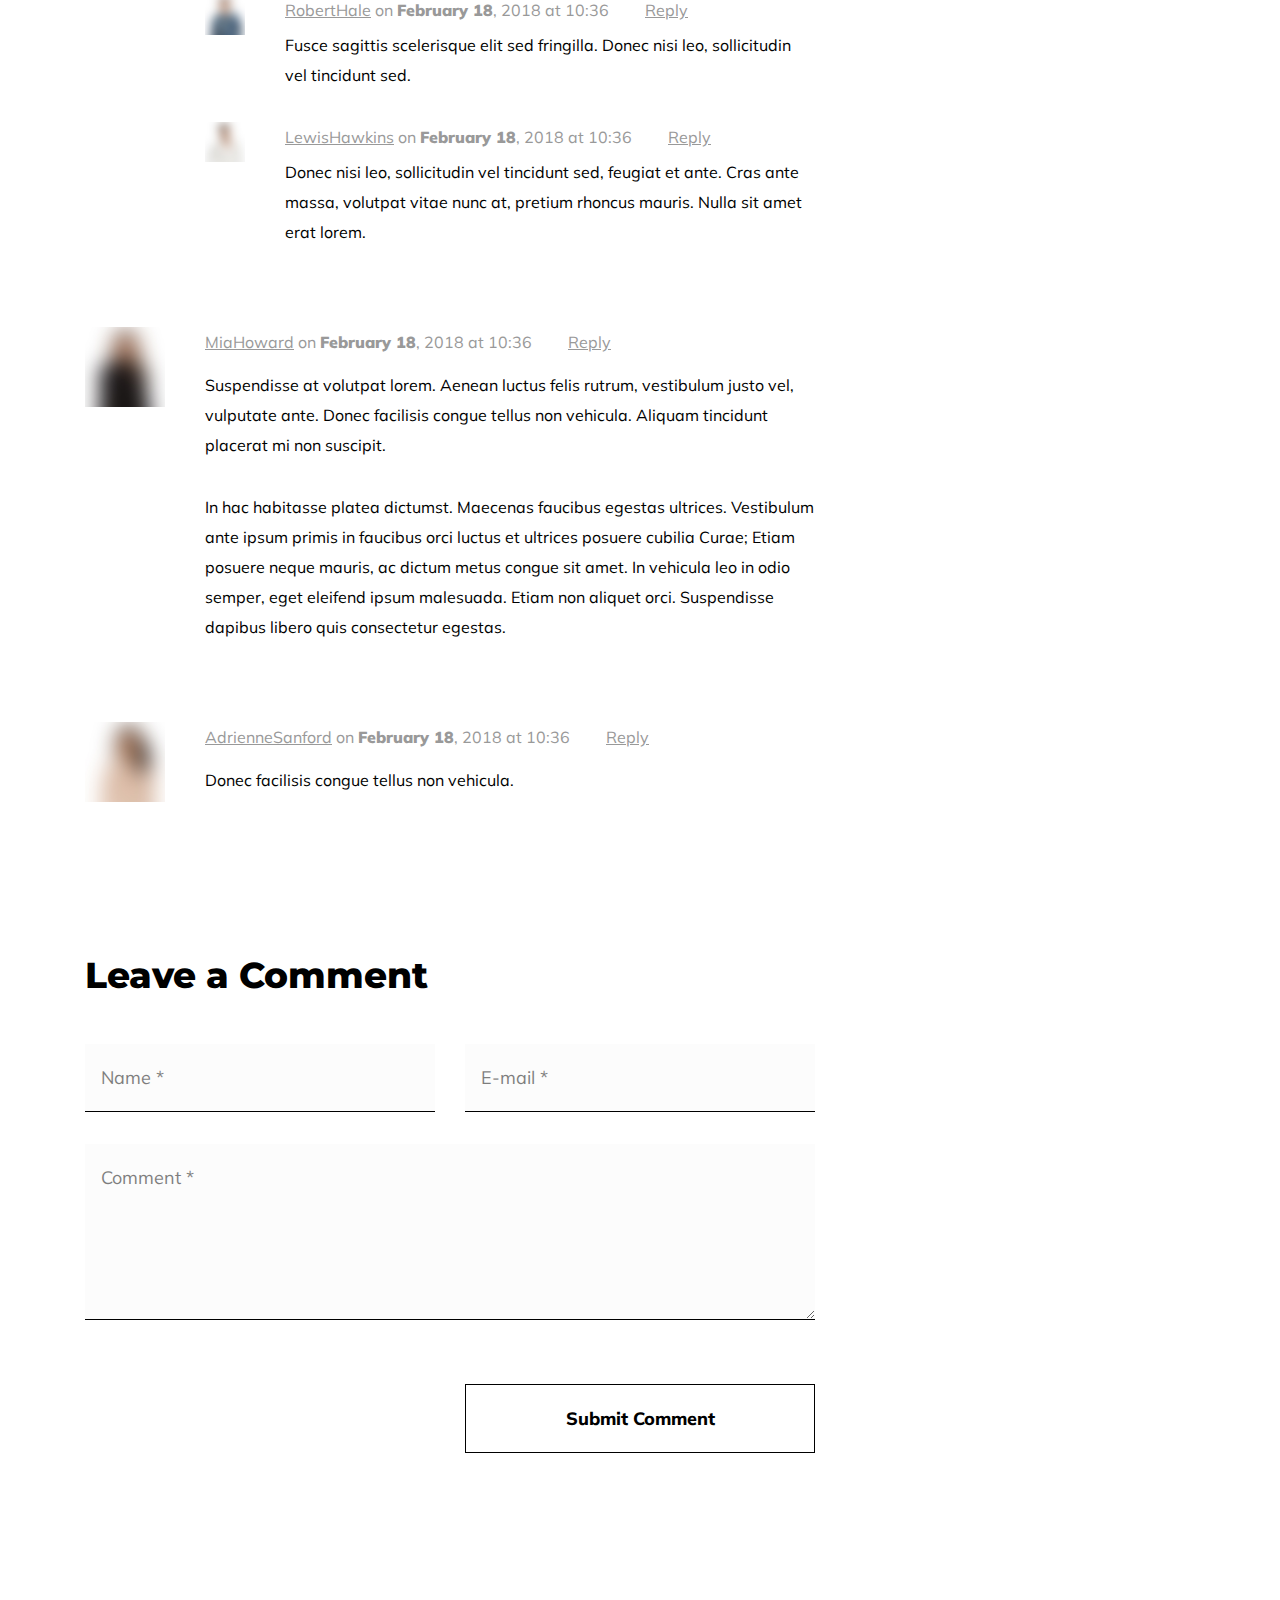
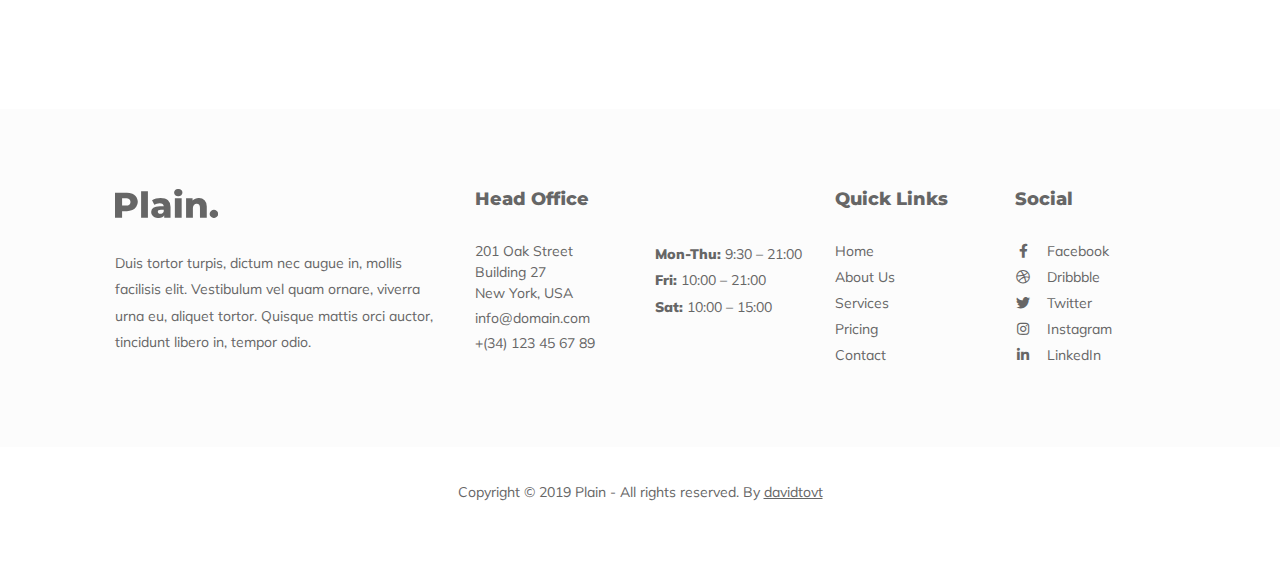
<file: news-page.html>
<!DOCTYPE html>
<html lang="en-US">
    <head>
        <meta charset="utf-8" />
        <meta http-equiv="x-ua-compatible" content="ie=edge" />
        <meta name="viewport" content="width=device-width, initial-scale=1.0" />

        <link rel="apple-touch-icon" sizes="144x144" href="../assets/img/favicons/apple-icon-144x144.png" />
        <link rel="icon" type="image/png" sizes="32x32" href="../assets/img/favicons/favicon-32x32.png" />
        <link rel="icon" type="image/png" sizes="16x16" href="../assets/img/favicons/favicon-16x16.png" />
        <meta name="theme-color" content="#ffffff" />

        <title>News - Plain</title>

        <link rel="stylesheet" href="https://fonts.googleapis.com/css?family=Montserrat:300,800|Muli:300,400,900&amp;subset=latin-ext" />
        <link rel="stylesheet" href="../assets/css/bootstrap.min.css" />
        <link rel="stylesheet" href="../assets/css/fontawesome.min.css" />
        <link rel="stylesheet" href="../assets/css/swiper.min.css" />
        <link rel="stylesheet" href="../assets/css/style.css" />
        <link rel="stylesheet" href="../assets/css/skin-light.css" />
        <link rel="stylesheet" href="../assets/css/color-light-mono.css" />
    </head>

    <body>
        <div class="offcanvas">
            <nav class="d-xl-none mobile-nav">
                <ul>
                    <li><a href="index.html">Home</a></li>
                    <li><a href="about.html">About</a></li>
                    <li><a href="services.html">Services</a></li>
                    <li><a href="portfolio.html">Portfolio</a></li>
                    <li><a href="pricing.html">Pricing</a></li>
                    <li class="active"><a href="news.html">News</a></li>
                    <li><a href="contact.html">Contact</a></li>
                    <li><a href="#">Pages</a>
                        <ul>
                            <li><a href="portfolio-page.html">Portfolio Page</a></li>
                            <li><a href="news-page.html">News Page</a></li>
                            <li><a href="search.html">Search</a></li>
                            <li><a href="404.html">404</a></li>
                        </ul>
                    </li>
                </ul>
            </nav>

            <div class="offcanvas__content">

                <header class="header d-flex justify-content-between align-items-center padding-x">
                    <div class="header__left">
                        <a href="index.html" class="header__logo">
                            <img src="../assets/img/logo-black.svg" alt="Plain" />
                        </a>
                    </div>

                    <nav class="header__right">
                        <a href="#" class="d-xl-none mobile-nav__open">
                            <span class="mobile-nav__open__line"></span>
                            <span class="mobile-nav__open__line"></span>
                            <span class="mobile-nav__open__line"></span>
                        </a>

                        <ul class="d-none d-xl-flex navigation">
                            <li><a href="index.html">Home</a></li>
                            <li><a href="about.html">About</a></li>
                            <li><a href="services.html">Services</a></li>
                            <li><a href="portfolio.html">Portfolio</a></li>
                            <li><a href="pricing.html">Pricing</a></li>
                            <li class="active"><a href="news.html">News</a></li>
                            <li><a href="contact.html">Contact</a></li>
                            <li><a href="#">Pages</a>
                                <ul>
                                    <li><a href="portfolio-page.html">Portfolio Page</a></li>
                                    <li><a href="news-page.html">News Page</a></li>
                                    <li><a href="search.html">Search</a></li>
                                    <li><a href="404.html">404</a></li>
                                </ul>
                            </li>
                        </ul>
                    </nav>
                </header>

                <section class="container section pt-5">
                    <div class="row xl-gutters">
                        <section class="col-md-8 mb--60">
                            <article class="post-box mb--80" data-animate="fadeInUp">
                                <div class="post-box__figure">
                                    <img src="../assets/img/pictures/post/post-1-large.jpg" alt="" />

                                    <span class="figure-zoom-effect__bg" style="background-image: url('../assets/img/pictures/handshake.jpg');"></span>

                                    <ul class="post-box__figure__list">
                                        <li><i class="far fa-file-alt mr-2"></i> <time datetime="2019-02-17 00:00"><span>February 17</span>, 2019</time></li>
                                        <li><a href="#">Uncategorized</a></li>
                                        <li><a href="#">1 comment</a></li>
                                    </ul>
                                </div>

                                <div class="entry">
                                    <h1 class="article-title">Quisque vitae sema magna porttitor</h1>

                                    <div class="weight--bold">
                                        <p>Vestibulum feugiat lorem sed magna sodales, vel fringilla sem luctus.
                                        Cras scelerisque dolor nec nibh condimentum, volutpat posuere nibh fermentum.
                                        Nam sit amet luctus nisi, eget placerat lorem.</p>
                                    </div>

                                    <p>Lorem ipsum dolor sit amet, consectetur adipiscing elit. Nulla vitae justo
                                    purus. Cras ante massa, volutpat vitae nunc at, pretium rhoncus mauris. Nulla
                                    sit amet erat lorem. Suspendisse a purus vel ante dapibus fringilla vel non risus.
                                    Mauris arcu velit, faucibus ut tincidunt ut, fermentum sodales tortor.</p>

                                    <h2>H2 title</h2>
                                    <h3>H3 title</h3>
                                    <h4>H4 title</h4>
                                    <h5>H5 title</h5>
                                    <h6>H6 title</h6>

                                    <p>
                                        <em>Italic - sample text</em><br />
                                        <strong>Strong - sample text</strong><br />
                                        <a href="#">Link - sample text</a>
                                    </p>

                                    <ul>
                                        <li>Unordered list</li>
                                        <li>Purus cras ante massa</li>
                                        <li>Volutpat vitae nunc at</li>
                                    </ul>

                                    <ol>
                                        <li>Ordered list</li>
                                        <li>Purus cras ante massa</li>
                                        <li>Volutpat vitae nunc at</li>
                                    </ol>

                                    <blockquote>
                                        <p>Nulla venenatis quam at libero dictum feugiat. Pellentesque sed tristique
                                        augue, quis aliquet sapien. Ut facilisis laoreet consequat. Suspendisse non
                                        tortor mauris. Nam vitae purus eros. Morbi non pharetra nunc. In a pretium
                                        justo.</p>
                                    </blockquote>

                                    <p>In hac habitasse platea dictumst. Maecenas faucibus egestas ultrices.
                                    Vestibulum ante ipsum primis in faucibus orci luctus et ultrices posuere cubilia
                                    Curae; Etiam posuere neque mauris, ac dictum metus congue sit amet. In vehicula
                                    leo in odio semper, eget eleifend ipsum malesuada. Etiam non aliquet orci.
                                    Suspendisse dapibus libero quis consectetur egestas.</p>

                                    <p>Nulla vitae justo purus. Cras ante massa, volutpat vitae nunc at, pretium
                                    rhoncus mauris. Nulla sit amet erat lorem. Suspendisse a purus vel ante dapibus
                                    fringilla vel non risus. Mauris arcu velit, faucibus ut tincidunt ut, fermentum
                                    sodales tortor. Class aptent taciti sociosqu ad litora torquent per conubia
                                    nostra, per inceptos himenaeos.</p>
                                </div>

                                <div class="row">
                                    <div class="col-md-7">
                                        <h5>Tags:</h5>

                                        <ul class="tag-list">
                                            <li><a href="">Design</a></li>
                                            <li><a href="">CSS</a></li>
                                            <li><a href="">Photoshop</a></li>
                                        </ul>
                                    </div>

                                    <div class="col-md-5">
                                        <h5>Share:</h5>

                                        <ul class="icon-list icon-list--inline">
                                            <li><a href="#"><i class="fab fa-facebook-f"></i></a></li>
                                            <li><a href="#"><i class="fab fa-pinterest"></i></a></li>
                                            <li><a href="#"><i class="fab fa-twitter"></i></a></li>
                                            <li><a href="#"><i class="fab fa-linkedin-in"></i></a></li>
                                        </ul>
                                    </div>
                                </div>
                            </article>

                            <aside class="mb--80">
                                <h2 class="article-title">Related Posts</h2>

                                <ul class="row list-unstyled postbar-list">
                                    <li class="col-sm-6" data-animate="fadeInUp">
                                        <a href="news-page.html" class="postbar">
                                            <figure>
                                                <img src="../assets/img/pictures/post/post-1.jpg" alt="" />
                                            </figure>

                                            <time datetime="2019-02-17 00:00"><span>February 17</span>, 2019</time>

                                            <div class="postbar__title">
                                                <p>Quisque vitae sema magna porttitor</p>
                                            </div>
                                        </a>
                                    </li>

                                    <li class="col-sm-6" data-animate="fadeInUp">
                                        <a href="news-page.html" class="postbar">
                                            <figure>
                                                <img src="../assets/img/pictures/post/post-2.jpg" alt="" />
                                            </figure>

                                            <time datetime="2019-02-06 00:00"><span>February 06</span>, 2019</time>

                                            <div class="postbar__title">
                                                <p>Cras scelerisque dolor nec nibh condimentum</p>
                                            </div>
                                        </a>
                                    </li>

                                    <li class="col-sm-6" data-animate="fadeInUp">
                                        <a href="news-page.html" class="postbar">
                                            <figure>
                                                <img src="../assets/img/pictures/post/post-3.jpg" alt="" />
                                            </figure>

                                            <time datetime="2019-01-06 00:00"><span>January 06</span>, 2019</time>

                                            <div class="postbar__title">
                                                <p>Nam sit amet luctus nisi, eget placerat molestie</p>
                                            </div>
                                        </a>
                                    </li>

                                    <li class="col-sm-6" data-animate="fadeInUp">
                                        <a href="news-page.html" class="postbar">
                                            <figure>
                                                <img src="../assets/img/pictures/post/post-4.jpg" alt="" />
                                            </figure>

                                            <time datetime="2019-01-02 00:00"><span>January 02</span>, 2019</time>

                                            <div class="postbar__title">
                                                <p>Sed consequat lectus, vestibulum nec molestie eget</p>
                                            </div>
                                        </a>
                                    </li>
                                </ul>
                            </aside>

                            <article class="mb--100">
                                <h2 class="article-title">This post has 5 Comments</h2>

                                <div class="comment">
                                    <figure class="comment__avatar">
                                        <a href=""><img src="../assets/img/pictures/author/author-1.jpg" alt="" /></a>
                                    </figure>

                                    <ul class="comment__header">
                                        <li class="comment__date"><a href="">LewisHawkins</a> on <strong>February 18</strong>, 2018 at 10:36</li>
                                        <li><a href="">Reply</a></li>
                                    </ul>

                                    <div class="comment__body">
                                        <p>Lorem ipsum dolor sit amet, consectetur adipiscing elit. Fusce
                                        sagittis scelerisque elit sed fringilla. Donec nisi leo, sollicitudin
                                        vel tincidunt sed, feugiat et ante. Cras ante massa, volutpat vitae
                                        nunc at, pretium rhoncus mauris. Nulla sit amet erat lorem.
                                        Suspendisse a purus vel ante.</p>
                                    </div>

                                    <div class="comment">
                                        <figure class="comment__avatar">
                                                <a href=""><img src="../assets/img/pictures/author/author-3.jpg" alt="" /></a>
                                        </figure>

                                        <ul class="comment__header">
                                            <li class="comment__date"><a href="">RobertHale</a> on <strong>February 18</strong>, 2018 at 10:36</li>
                                            <li><a href="">Reply</a></li>
                                        </ul>

                                        <div class="comment__body">
                                            <p>Fusce sagittis scelerisque elit sed fringilla. Donec nisi leo,
                                            sollicitudin vel tincidunt sed.</p>
                                        </div>
                                    </div>

                                    <div class="comment">
                                        <figure class="comment__avatar">
                                                <a href=""><img src="../assets/img/pictures/author/author-1.jpg" alt="" /></a>
                                        </figure>

                                        <ul class="comment__header">
                                            <li class="comment__date"><a href="">LewisHawkins</a> on <strong>February 18</strong>, 2018 at 10:36</li>
                                            <li><a href="">Reply</a></li>
                                        </ul>

                                        <div class="comment__body">
                                            <p>Donec nisi leo, sollicitudin vel tincidunt sed, feugiat et ante. Cras
                                            ante massa, volutpat vitae nunc at, pretium rhoncus mauris. Nulla sit amet
                                            erat lorem.</p>
                                        </div>
                                    </div>
                                </div>

                                <div class="comment">
                                    <figure class="comment__avatar">
                                        <a href=""><img src="../assets/img/pictures/author/author-2.jpg" alt="" /></a>
                                    </figure>

                                    <ul class="comment__header">
                                        <li class="comment__date"><a href="">MiaHoward</a> on <strong>February 18</strong>, 2018 at 10:36</li>
                                        <li><a href="">Reply</a></li>
                                    </ul>

                                    <div class="comment__body">
                                        <p>Suspendisse at volutpat lorem. Aenean luctus felis rutrum, vestibulum
                                        justo vel, vulputate ante. Donec facilisis congue tellus non vehicula. Aliquam
                                        tincidunt placerat mi non suscipit.</p>

                                        <p>In hac habitasse platea dictumst. Maecenas faucibus egestas ultrices.
                                        Vestibulum ante ipsum primis in faucibus orci luctus et ultrices posuere
                                        cubilia Curae; Etiam posuere neque mauris, ac dictum metus congue sit amet.
                                        In vehicula leo in odio semper, eget eleifend ipsum malesuada. Etiam non
                                        aliquet orci. Suspendisse dapibus libero quis consectetur egestas.</p>
                                    </div>
                                </div>

                                <div class="comment">
                                    <figure class="comment__avatar">
                                        <a href=""><img src="../assets/img/pictures/author/author-6.jpg" alt="" /></a>
                                    </figure>

                                    <ul class="comment__header">
                                        <li class="comment__date"><a href="">AdrienneSanford</a> on <strong>February 18</strong>, 2018 at 10:36</li>
                                        <li><a href="">Reply</a></li>
                                    </ul>

                                    <div class="comment__body">
                                        <p>Donec facilisis congue tellus non vehicula.</p>
                                    </div>
                                </div>
                            </article>

                            <article class="mb--80 mb-md-0">
                                <h2 class="article-title">Leave a Comment</h2>

                                <form>
                                    <div class="row mb--20">
                                        <div class="col-sm-6 col-md-12 col-lg-6 form-group">
                                            <input type="text" class="form-control" placeholder="Name *" />
                                        </div>

                                        <div class="col-sm-6 col-md-12 col-lg-6 form-group">
                                            <input type="text" class="form-control" placeholder="E-mail *" />
                                        </div>

                                        <div class="col-12 form-group">
                                            <textarea cols="30" rows="5" class="form-control" placeholder="Comment *"></textarea>
                                        </div>
                                    </div>

                                    <div class="row">
                                        <div class="col-lg-6 offset-lg-6 form-group">
                                            <button class="btn btn-block btn--border-primary">Submit Comment</button>
                                        </div>
                                    </div>
                                </form>
                            </article>
                        </section>

                        <aside class="col-md-4">
                            <article class="widget">
                                <form class="input-group input-icon">
                                    <input type="text" class="form-control" placeholder="Search..." />
                                    <button type="submit" class="btn"><i class="fa fa-search"></i></button>
                                </form>
                            </article>

                            <article class="widget">
                                <h4 class="article-title">Featured Posts</h4>

                                <ul class="list-unstyled postbar-list">
                                    <li>
                                        <a href="news-page.html" class="postbar">
                                            <figure>
                                                <img src="../assets/img/pictures/post/post-1.jpg" alt="" />
                                            </figure>

                                            <time datetime="2019-02-17 00:00"><span>February 17</span>, 2019</time>

                                            <div class="postbar__title">
                                                <p>Quisque vitae sema magna porttitor</p>
                                            </div>
                                        </a>
                                    </li>

                                    <li>
                                        <a href="news-page.html" class="postbar">
                                            <figure>
                                                <img src="../assets/img/pictures/post/post-2.jpg" alt="" />
                                            </figure>

                                            <time datetime="2019-02-06 00:00"><span>February 06</span>, 2019</time>

                                            <div class="postbar__title">
                                                <p>Cras scelerisque dolor nec nibh condimentum</p>
                                            </div>
                                        </a>
                                    </li>

                                    <li>
                                        <a href="news-page.html" class="postbar">
                                            <figure>
                                                <img src="../assets/img/pictures/post/post-3.jpg" alt="" />
                                            </figure>

                                            <time datetime="2019-01-06 00:00"><span>January 06</span>, 2019</time>

                                            <div class="postbar__title">
                                                <p>Nam sit amet luctus nisi, eget placerat</p>
                                            </div>
                                        </a>
                                    </li>
                                </ul>
                            </article>

                            <article class="widget">
                                <div class="calendar_wrap">
                                    <table>
                                        <caption>September 2019</caption>
                                        <thead>
                                            <tr>
                                                <th scope="col" title="Monday">M</th>
                                                <th scope="col" title="Tuesday">T</th>
                                                <th scope="col" title="Wednesday">W</th>
                                                <th scope="col" title="Thursday">T</th>
                                                <th scope="col" title="Friday">F</th>
                                                <th scope="col" title="Saturday">S</th>
                                                <th scope="col" title="Sunday">S</th>
                                            </tr>
                                        </thead>

                                        <tfoot>
                                            <tr>
                                                <td colspan="3" id="prev"><a href="#">« Oct</a></td>
                                                <td class="pad">&nbsp;</td>
                                                <td colspan="3" id="next" class="pad"><a href="#">Nov »</a></td>
                                            </tr>
                                        </tfoot>

                                        <tbody>
                                            <tr>
                                                <td colspan="6" class="pad">&nbsp;</td>
                                                <td>1</td>
                                            </tr>
                                            <tr>
                                                <td>2</td>
                                                <td>3</td>
                                                <td>4</td>
                                                <td>5</td>
                                                <td>6</td>
                                                <td>7</td>
                                                <td>8</td>
                                            </tr>
                                            <tr>
                                                <td>9</td>
                                                <td>10</td>
                                                <td>11</td>
                                                <td><a href="#">12</a></td>
                                                <td>13</td>
                                                <td>14</td>
                                                <td>15</td>
                                            </tr>
                                            <tr>
                                                <td>16</td>
                                                <td>17</td>
                                                <td>18</td>
                                                <td>19</td>
                                                <td><a href="#">20</a></td>
                                                <td><a href="#">21</a></td>
                                                <td>22</td>
                                            </tr>
                                            <tr>
                                                <td>23</td>
                                                <td>24</td>
                                                <td>25</td>
                                                <td class="today">26</td>
                                                <td>27</td>
                                                <td>28</td>
                                                <td>29</td>
                                            </tr>
                                            <tr>
                                                <td>30</td>
                                                <td class="pad" colspan="6">&nbsp;</td>
                                            </tr>
                                        </tbody>
                                    </table>
                                </div>
                            </article>

                            <article class="widget">
                                <h4 class="article-title">Categories</h4>

                                <ul class="list-unstyled list-count">
                                    <li><a href="#">Audio <span>5</span></a></li>
                                    <li><a href="#">Creative <span>21</span></a></li>
                                    <li><a href="#">CSS <span>37</span></a></li>
                                    <li><a href="#">HTML <span>2</span></a></li>
                                    <li><a href="#">Music <span>8</span></a></li>
                                    <li><a href="#">Picture <span>11</span></a></li>
                                    <li><a href="#">Text <span>16</span></a></li>
                                    <li><a href="#">Typography <span>20</span></a></li>
                                    <li><a href="#">Uncategorized <span>23</span></a></li>
                                    <li><a href="#">Video <span>4</span></a></li>
                                </ul>
                            </article>
                        </aside>
                    </div>
                </section>

                <footer class="footer">
                    <div class="footer__top padding-x">
                        <div class="container-fluid">
                            <div class="row xl-gutters">
                                <div class="col-xl-4">
                                    <a href="index.html" class="footer__logo">
                                        <img src="../assets/img/logo-gray-2.svg" alt="" />
                                    </a>

                                    <p>Duis tortor turpis, dictum nec augue in, mollis facilisis elit.
                                    Vestibulum vel quam ornare, viverra urna eu, aliquet tortor. Quisque
                                    mattis orci auctor, tincidunt libero in, tempor odio.</p>
                                </div>

                                <div class="col-md-7 col-xl-4">
                                    <h4 class="footer__title">Head Office</h4>

                                    <div class="row">
                                        <div class="col-sm-6">
                                            <ul class="list-unstyled">
                                                <li>201 Oak Street Building 27<br /> New York, USA</li>
                                                <li>info@domain.com</li>
                                                <li>+(34) 123 45 67 89</li>
                                            </ul>
                                        </div>

                                        <div class="col-sm-6">
                                            <p><strong>Mon-Thu:</strong> 9:30 – 21:00<br />
                                            <strong>Fri:</strong> 10:00 – 21:00<br />
                                            <strong>Sat:</strong> 10:00 – 15:00</p>
                                        </div>
                                    </div>
                                </div>

                                <div class="col-md-5 col-xl-4">
                                    <div class="row">
                                        <div class="col-6">
                                            <h4 class="footer__title">Quick Links</h4>

                                            <ul class="list-unstyled">
                                                <li><a href="index.html">Home</a></li>
                                                <li><a href="about.html">About Us</a></li>
                                                <li><a href="services.html">Services</a></li>
                                                <li><a href="pricing.html">Pricing</a></li>
                                                <li><a href="contact.html">Contact</a></li>
                                            </ul>
                                        </div>

                                        <div class="col-6">
                                            <h4 class="footer__title">Social</h4>

                                            <ul class="icon-list icon-list--text">
                                                <li><a href="#"><i class="fab fa-facebook-f"></i> Facebook</a></li>
                                                <li><a href="#"><i class="fab fa-dribbble"></i> Dribbble</a></li>
                                                <li><a href="#"><i class="fab fa-twitter"></i> Twitter</a></li>
                                                <li><a href="#"><i class="fab fa-instagram"></i> Instagram</a></li>
                                                <li><a href="#"><i class="fab fa-linkedin-in"></i> LinkedIn</a></li>
                                            </ul>
                                        </div>
                                    </div>
                                </div>
                            </div>
                        </div>
                    </div>

                    <div class="container copyright">
                        <p>Copyright &copy; 2019 Plain - All rights reserved. By <a href="https://themeforest.net/user/davidtovt" target="_blank">davidtovt</a></p>
                    </div>
                </footer>

            </div>
        </div>

        <script src="../assets/js/jquery.min.js"></script>
        <script src="../assets/js/popper.min.js"></script>
        <script src="../assets/js/bootstrap.min.js"></script>
        <script src="../assets/js/jquery.viewportchecker.min.js"></script>
        <script src="../assets/js/jquery.filterizr.min.js"></script>
        <script src="../assets/js/swiper.min.js"></script>
        <script src="../assets/js/jquery.counterup.min.js"></script>
        <script src="../assets/js/script.js"></script>
    </body>
</html>
</file>
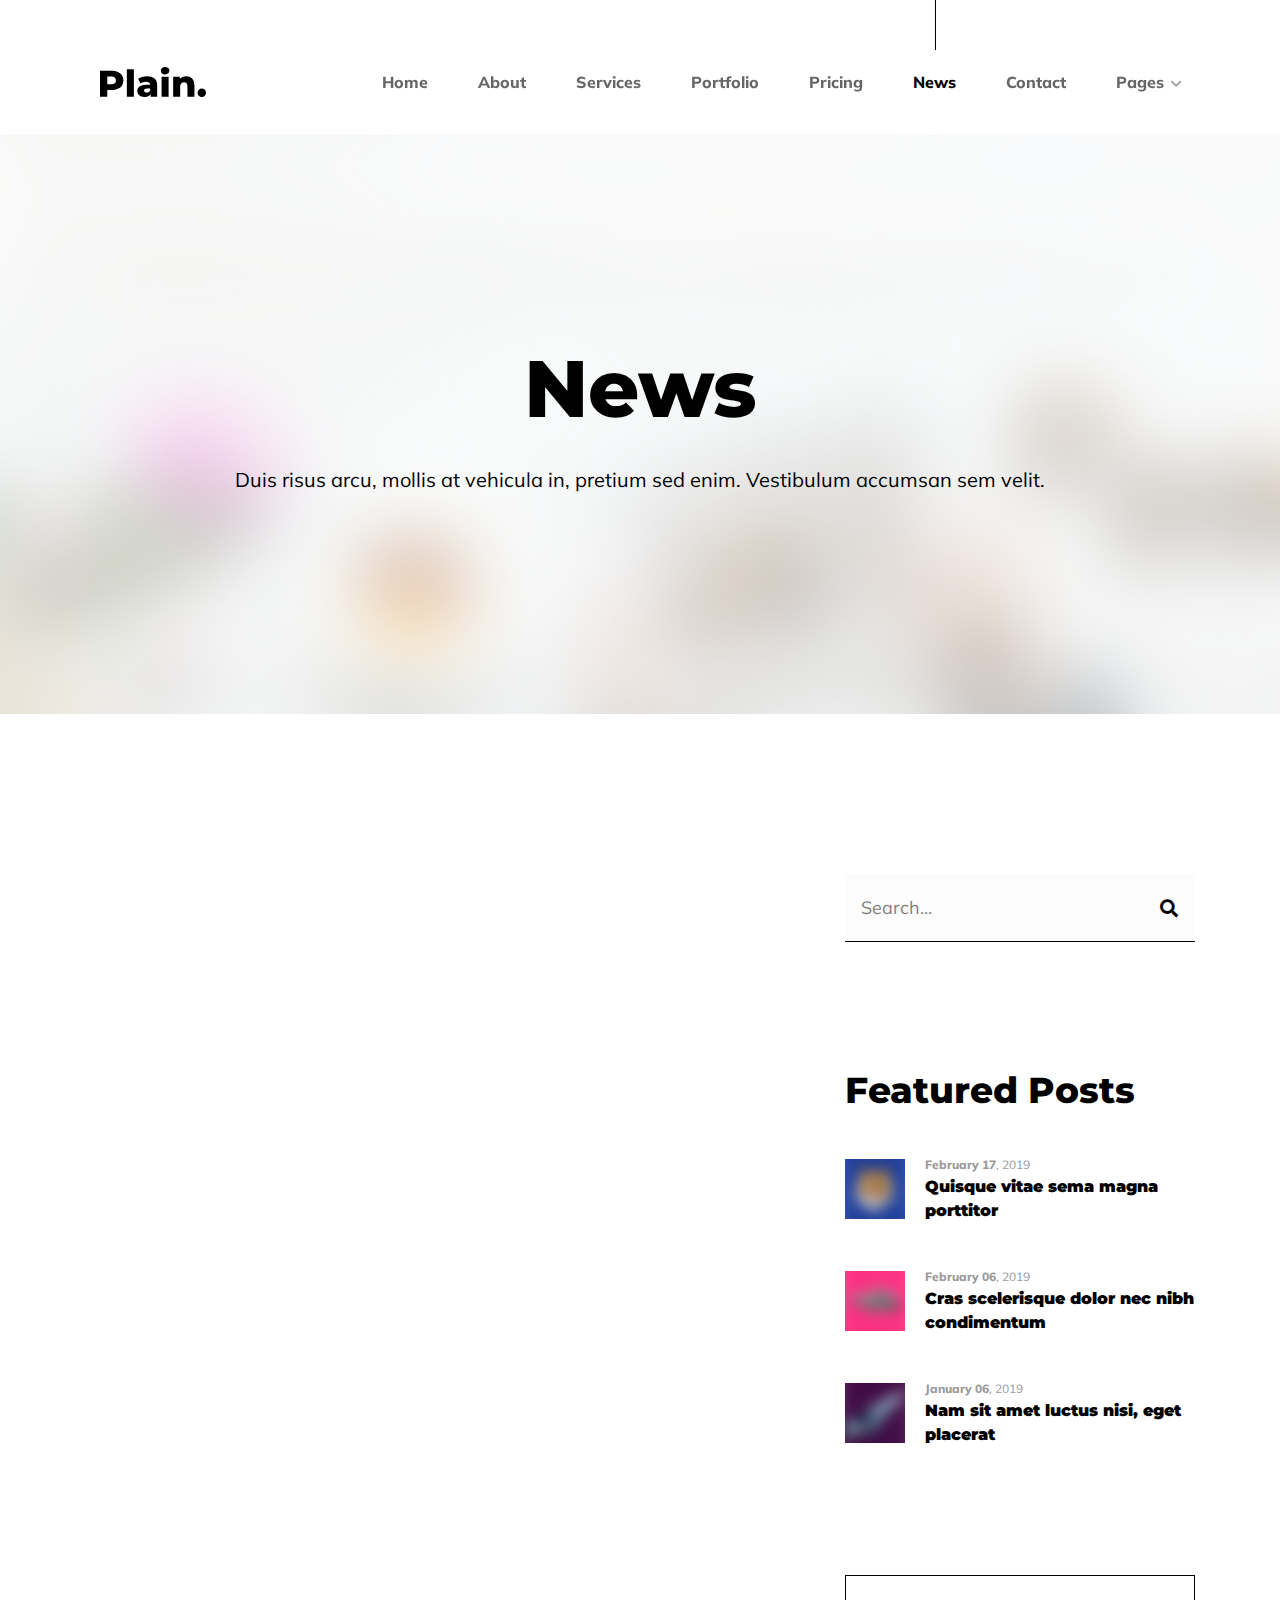
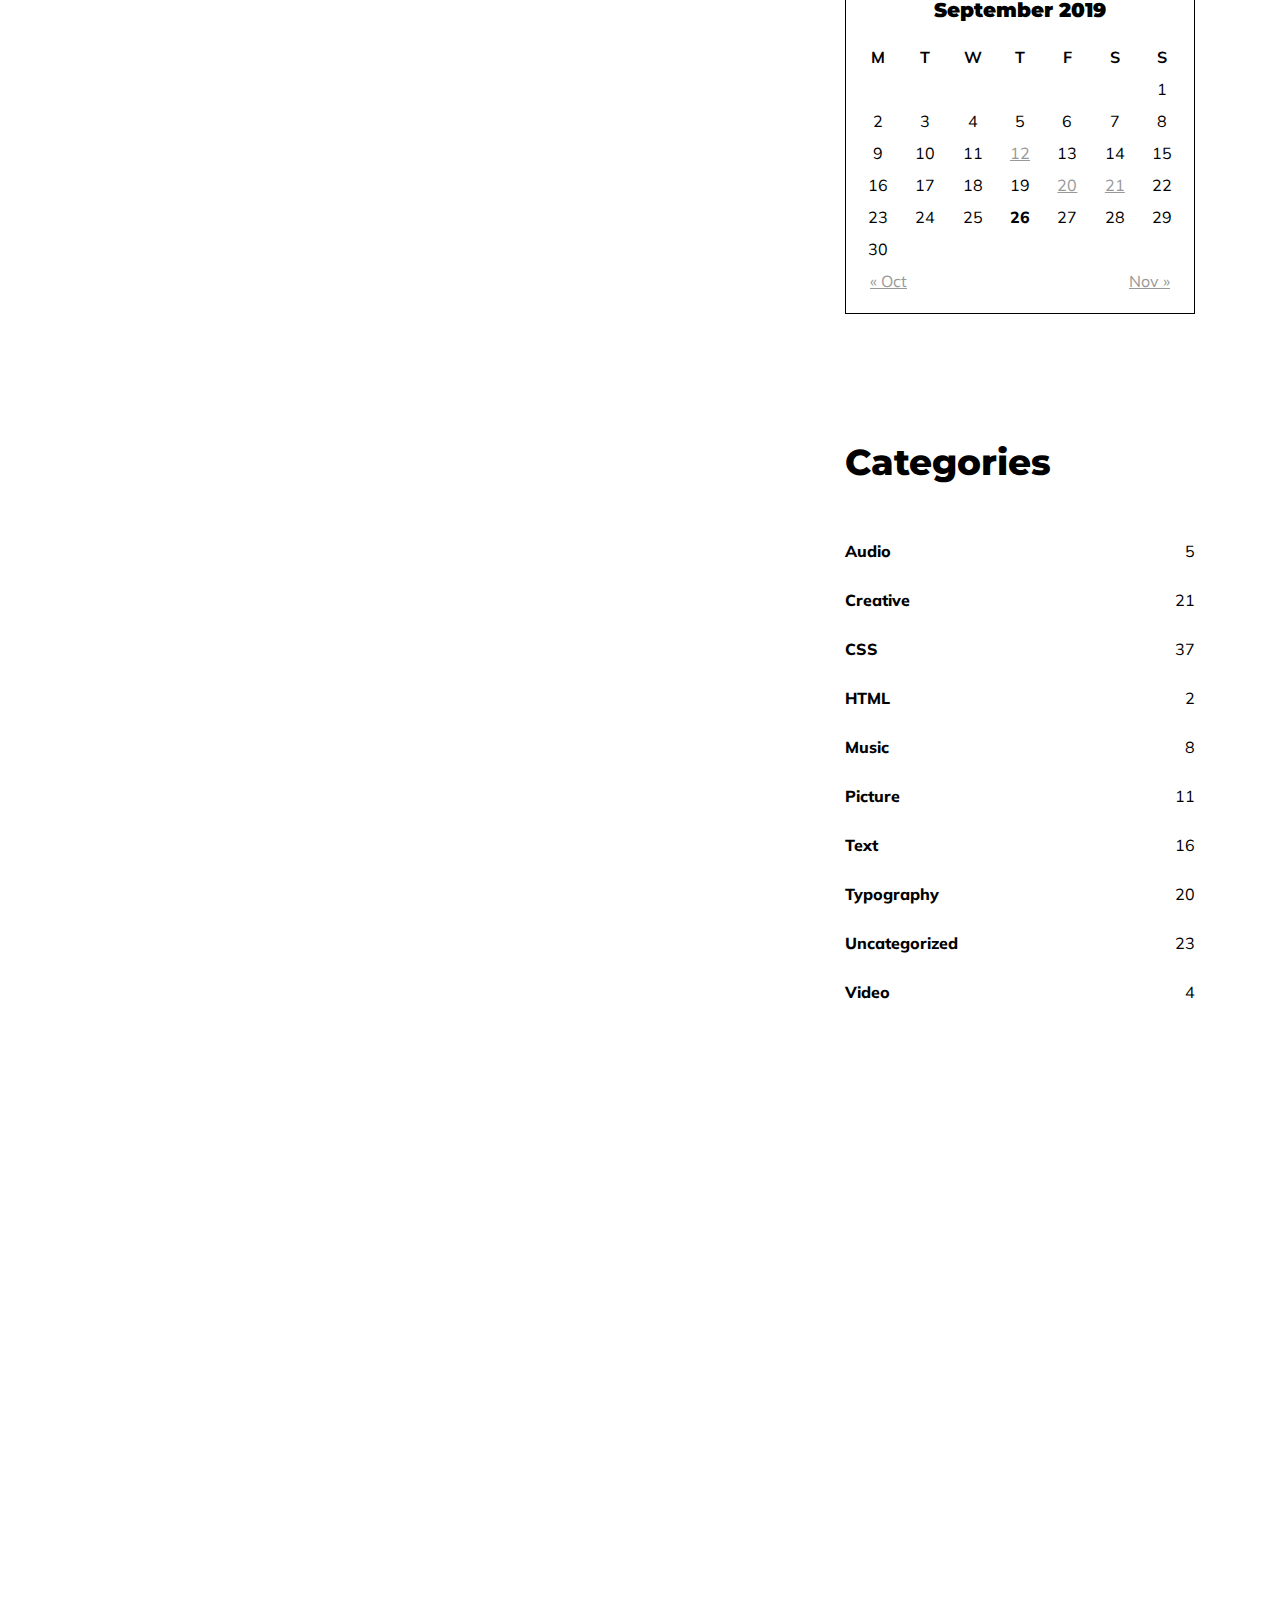
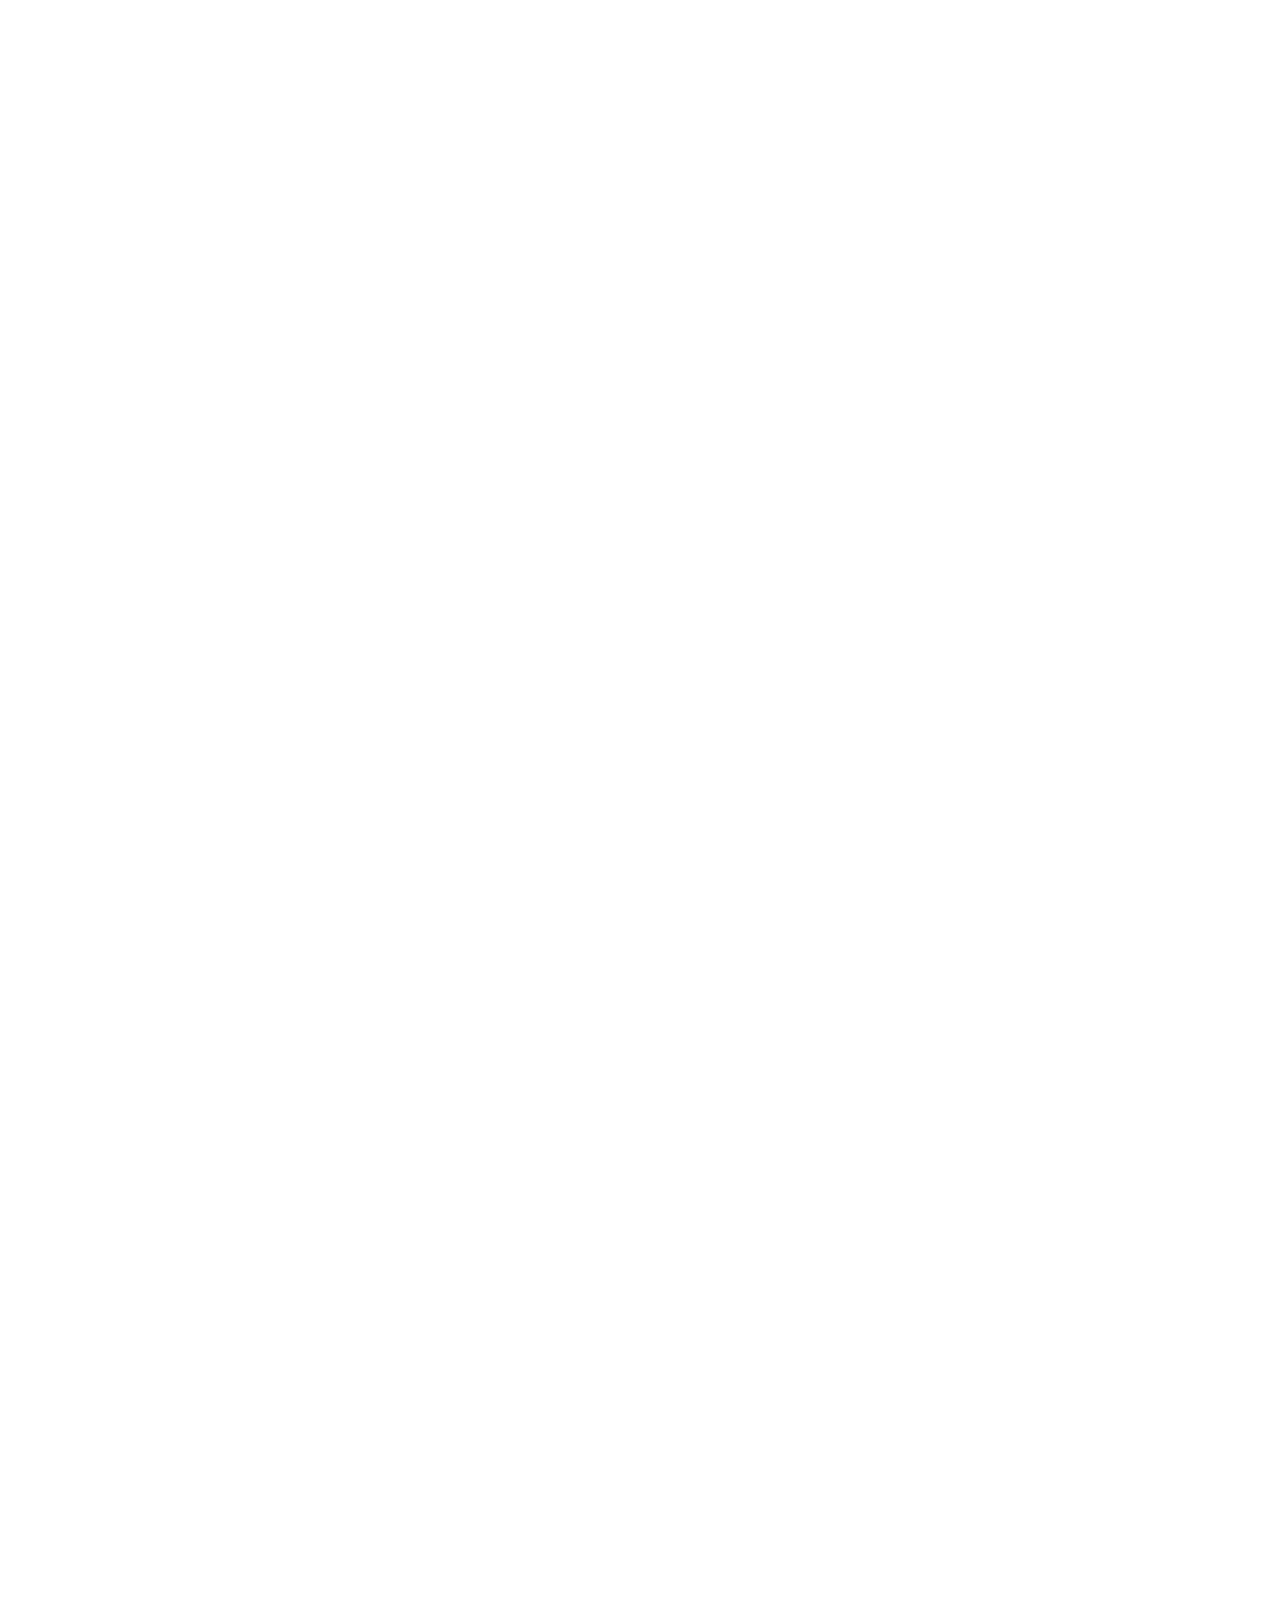
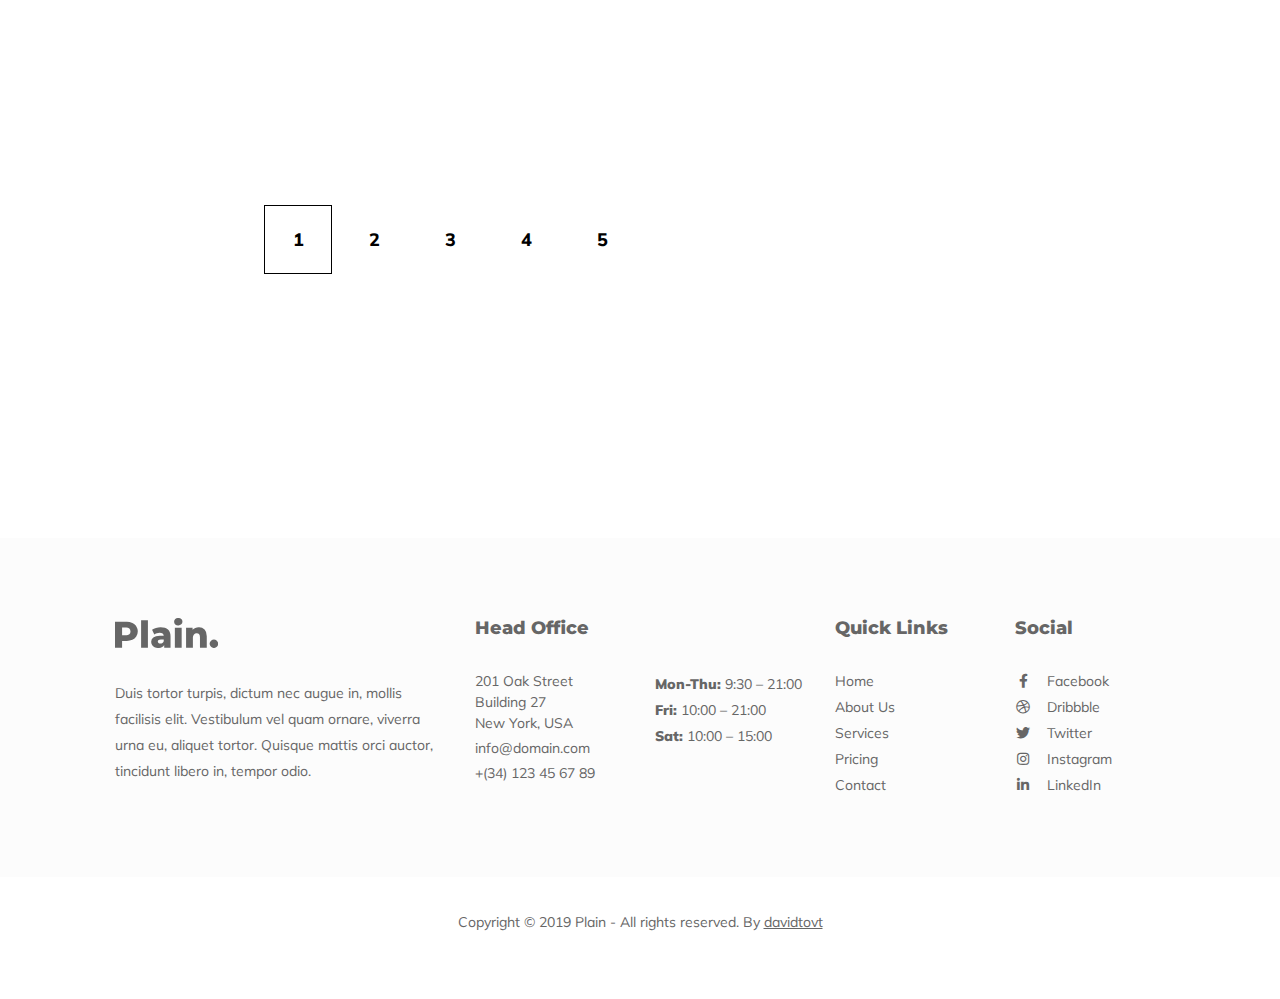
<file: news.html>
<!DOCTYPE html>
<html lang="en-US">
    <head>
        <meta charset="utf-8" />
        <meta http-equiv="x-ua-compatible" content="ie=edge" />
        <meta name="viewport" content="width=device-width, initial-scale=1.0" />

        <link rel="apple-touch-icon" sizes="144x144" href="../assets/img/favicons/apple-icon-144x144.png" />
        <link rel="icon" type="image/png" sizes="32x32" href="../assets/img/favicons/favicon-32x32.png" />
        <link rel="icon" type="image/png" sizes="16x16" href="../assets/img/favicons/favicon-16x16.png" />
        <meta name="theme-color" content="#ffffff" />

        <title>News - Plain</title>

        <link rel="stylesheet" href="https://fonts.googleapis.com/css?family=Montserrat:300,800|Muli:300,400,900&amp;subset=latin-ext" />
        <link rel="stylesheet" href="../assets/css/bootstrap.min.css" />
        <link rel="stylesheet" href="../assets/css/fontawesome.min.css" />
        <link rel="stylesheet" href="../assets/css/swiper.min.css" />
        <link rel="stylesheet" href="../assets/css/style.css" />
        <link rel="stylesheet" href="../assets/css/skin-light.css" />
        <link rel="stylesheet" href="../assets/css/color-light-mono.css" />
    </head>

    <body>
        <div class="offcanvas">
            <nav class="d-xl-none mobile-nav">
                <ul>
                    <li><a href="index.html">Home</a></li>
                    <li><a href="about.html">About</a></li>
                    <li><a href="services.html">Services</a></li>
                    <li><a href="portfolio.html">Portfolio</a></li>
                    <li><a href="pricing.html">Pricing</a></li>
                    <li class="active"><a href="news.html">News</a></li>
                    <li><a href="contact.html">Contact</a></li>
                    <li><a href="#">Pages</a>
                        <ul>
                            <li><a href="portfolio-page.html">Portfolio Page</a></li>
                            <li><a href="news-page.html">News Page</a></li>
                            <li><a href="search.html">Search</a></li>
                            <li><a href="404.html">404</a></li>
                        </ul>
                    </li>
                </ul>
            </nav>

            <div class="offcanvas__content">

                <header class="header d-flex justify-content-between align-items-center padding-x">
                    <div class="header__left">
                        <a href="index.html" class="header__logo">
                            <img src="../assets/img/logo-black.svg" alt="Plain" />
                        </a>
                    </div>

                    <nav class="header__right">
                        <a href="#" class="d-xl-none mobile-nav__open">
                            <span class="mobile-nav__open__line"></span>
                            <span class="mobile-nav__open__line"></span>
                            <span class="mobile-nav__open__line"></span>
                        </a>

                        <ul class="d-none d-xl-flex navigation">
                            <li><a href="index.html">Home</a></li>
                            <li><a href="about.html">About</a></li>
                            <li><a href="services.html">Services</a></li>
                            <li><a href="portfolio.html">Portfolio</a></li>
                            <li><a href="pricing.html">Pricing</a></li>
                            <li class="active"><a href="news.html">News</a></li>
                            <li><a href="contact.html">Contact</a></li>
                            <li><a href="#">Pages</a>
                                <ul>
                                    <li><a href="portfolio-page.html">Portfolio Page</a></li>
                                    <li><a href="news-page.html">News Page</a></li>
                                    <li><a href="search.html">Search</a></li>
                                    <li><a href="404.html">404</a></li>
                                </ul>
                            </li>
                        </ul>
                    </nav>
                </header>

                <section class="intro intro--bg" style="background-image: url('../assets/img/pictures/background/tablet.jpg');">
                    <div class="container intro__inner">
                        <h1 class="intro__title">News</h1>

                        <p>Duis risus arcu, mollis at vehicula in, pretium sed enim.
                        Vestibulum accumsan sem velit.</p>
                    </div>
                </section>

                <section class="container section">
                    <div class="row xl-gutters">
                        <section class="col-md-8 mb--60">
                            <article class="post-box figure-zoom-effect mb--80" data-animate="fadeInUp">
                                <div class="post-box__figure figure-zoom-effect__item">
                                    <a href="news-page.html">
                                        <img src="../assets/img/pictures/post/post-7-large.jpg" alt="" />

                                        <span class="figure-zoom-effect__bg" style="background-image: url('../assets/img/pictures/post/post-7-large.jpg');"></span>
                                    </a>

                                    <ul class="post-box__figure__list">
                                        <li><i class="far fa-file-alt mr-2"></i> <time datetime="2019-02-17 00:00"><span>February 17</span>, 2019</time></li>
                                        <li>
                                            <ul>
                                                <li><a href="#">Uncategorized</a></li>
                                            </ul>
                                        </li>
                                        <li><a href="#">1 comment</a></li>
                                    </ul>
                                </div>

                                <h3 class="article-title"><a href="news-page.html">Post with thumbnail</a></h3>

                                <p>Vestibulum feugiat lorem sed magna sodales, vel fringilla sem luctus.
                                Cras scelerisque dolor nec nibh condimentum, volutpat posuere nibh fermentum.
                                Nam sit amet luctus nisi, eget placerat lorem.</p>

                                <a href="news-page.html" class="btn btn--border-primary">Read More</a>
                            </article>

                            <article class="post-box mb--80" data-animate="fadeInUp">
                                <div class="post-box__meta">
                                    <ul class="post-box__figure__list">
                                        <li><i class="far fa-file-alt mr-2"></i> <time datetime="2019-02-17 00:00"><span>February 17</span>, 2019</time></li>
                                        <li>
                                            <ul>
                                                <li><a href="#">Design</a></li>
                                                <li><a href="#">CSS</a></li>
                                            </ul>
                                        </li>
                                        <li>No comment</li>
                                    </ul>
                                </div>

                                <h3 class="article-title"><a href="news-page.html">Post without thumbnail</a></h3>

                                <p>Vestibulum feugiat lorem sed magna sodales, vel fringilla sem luctus.
                                Cras scelerisque dolor nec nibh condimentum, volutpat posuere nibh fermentum.
                                Nam sit amet luctus nisi, eget placerat lorem.</p>

                                <a href="news-page.html" class="btn btn--border-primary">Read More</a>
                            </article>

                            <article class="post-box mb--80" data-animate="fadeInUp">
                                <div class="embed-responsive embed-responsive-21by9 mb-3">
                                    <iframe class="embed-responsive-item" width="100%" height="300" scrolling="no" frameborder="no" allow="autoplay" src="https://w.soundcloud.com/player/?url=https%3A//api.soundcloud.com/tracks/159930759&color=%23ff5500&auto_play=false&hide_related=false&show_comments=true&show_user=true&show_reposts=false&show_teaser=true&visual=true"></iframe>
                                </div>

                                <div class="post-box__meta">
                                    <ul class="post-box__figure__list">
                                        <li><i class="fa fa-music mr-2"></i> <time datetime="2019-02-17 00:00"><span>February 17</span>, 2019</time></li>
                                        <li>
                                            <ul>
                                                <li><a href="#">Music</a></li>
                                                <li><a href="#">Audio</a></li>
                                            </ul>
                                        </li>
                                        <li><a href="#">11 comments</a></li>
                                    </ul>
                                </div>

                                <h3 class="article-title"><a href="news-page.html">Audio post format</a></h3>

                                <a href="news-page.html" class="btn btn--border-primary">Read More</a>
                            </article>

                            <article class="post-box mb--80" data-animate="fadeInUp">
                                <div class="embed-responsive embed-responsive-16by9 mb-3">
                                    <iframe class="embed-responsive-item" width="560" height="315" src="https://www.youtube-nocookie.com/embed/IUN664s7N-c" frameborder="0" allow="accelerometer; autoplay; encrypted-media; gyroscope; picture-in-picture" allowfullscreen></iframe>
                                </div>

                                <div class="post-box__meta">
                                    <ul class="post-box__figure__list">
                                        <li><i class="fa fa-video mr-2"></i> <time datetime="2019-02-17 00:00"><span>February 17</span>, 2019</time></li>
                                        <li>
                                            <ul>
                                                <li><a href="#">Video</a></li>
                                                <li><a href="#">Movie</a></li>
                                            </ul>
                                        </li>
                                        <li><a href="#">7 comments</a></li>
                                    </ul>
                                </div>

                                <h3 class="article-title"><a href="news-page.html">Video post format</a></h3>

                                <a href="news-page.html" class="btn btn--border-primary">Read More</a>
                            </article>

                            <article class="post-box mb--80" data-animate="fadeInUp">
                                <div class="post-box__meta">
                                    <ul class="post-box__figure__list">
                                        <li><i class="fa fa-quote-right mr-2"></i> <time datetime="2019-02-17 00:00"><span>February 17</span>, 2019</time></li>
                                        <li>
                                            <ul>
                                                <li><a href="#">Text</a></li>
                                            </ul>
                                        </li>
                                        <li><a href="">No comment</a></li>
                                    </ul>
                                </div>

                                <blockquote class="right mb--30">
                                    <p>Vestibulum feugiat lorem sed magna sodales, vel fringilla sem luctus.
                                    Cras scelerisque dolor nec nibh condimentum.</p>

                                    <cite><strong>John Doe</strong> Director</cite>
                                </blockquote>

                                <a href="news-page.html" class="btn btn--border-primary">Read More</a>
                            </article>

                            <article class="post-box mb--80" data-animate="fadeInUp">
                                <div class="post-box__figure">
                                    <div class="swiper-container picture-carousel">
                                        <div class="swiper-wrapper">
                                            <div class="swiper-slide">
                                                <img src="../assets/img/pictures/post/post-4-large.jpg" alt="" />
                                            </div>
                                            <div class="swiper-slide">
                                                <img src="../assets/img/pictures/post/post-5-large.jpg" alt="" />
                                            </div>
                                            <div class="swiper-slide">
                                                <img src="../assets/img/pictures/post/post-6-large.jpg" alt="" />
                                            </div>
                                        </div>

                                        <div class="swiper-button-next"><i class="fa fa-arrow-right"></i></div>
                                        <div class="swiper-button-prev"><i class="fa fa-arrow-left"></i></div>
                                    </div>

                                    <ul class="post-box__figure__list">
                                        <li><i class="fa fa-images mr-2"></i> <time datetime="2019-02-17 00:00"><span>February 17</span>, 2019</time></li>
                                        <li>
                                            <ul>
                                                <li><a href="#">Gallery</a></li>
                                            </ul>
                                        </li>
                                        <li><a href="#">3 comments</a></li>
                                    </ul>
                                </div>

                                <h3 class="article-title"><a href="news-page.html">Gallery post format</a></h3>

                                <p>Vestibulum feugiat lorem sed magna sodales, vel fringilla sem luctus.
                                Cras scelerisque dolor nec nibh condimentum, volutpat posuere nibh fermentum.
                                Nam sit amet luctus nisi, eget placerat lorem.</p>

                                <a href="news-page.html" class="btn btn--border-primary">Read More</a>
                            </article>

                            <ul class="pagination">
                                <li><span>1</span></li>
                                <li><a href="">2</a></li>
                                <li><a href="">3</a></li>
                                <li><a href="">4</a></li>
                                <li><a href="">5</a></li>
                            </ul>
                        </section>

                        <aside class="col-md-4">
                            <article class="widget">
                                <form class="input-group input-icon">
                                    <input type="text" class="form-control" placeholder="Search..." />
                                    <button type="submit" class="btn"><i class="fa fa-search"></i></button>
                                </form>
                            </article>

                            <article class="widget">
                                <h4 class="article-title">Featured Posts</h4>

                                <ul class="list-unstyled postbar-list">
                                    <li>
                                        <a href="news-page.html" class="postbar">
                                            <figure>
                                                <img src="../assets/img/pictures/post/post-1.jpg" alt="" />
                                            </figure>

                                            <time datetime="2019-02-17 00:00"><span>February 17</span>, 2019</time>

                                            <div class="postbar__title">
                                                <p>Quisque vitae sema magna porttitor</p>
                                            </div>
                                        </a>
                                    </li>

                                    <li>
                                        <a href="news-page.html" class="postbar">
                                            <figure>
                                                <img src="../assets/img/pictures/post/post-2.jpg" alt="" />
                                            </figure>

                                            <time datetime="2019-02-06 00:00"><span>February 06</span>, 2019</time>

                                            <div class="postbar__title">
                                                <p>Cras scelerisque dolor nec nibh condimentum</p>
                                            </div>
                                        </a>
                                    </li>

                                    <li>
                                        <a href="news-page.html" class="postbar">
                                            <figure>
                                                <img src="../assets/img/pictures/post/post-3.jpg" alt="" />
                                            </figure>

                                            <time datetime="2019-01-06 00:00"><span>January 06</span>, 2019</time>

                                            <div class="postbar__title">
                                                <p>Nam sit amet luctus nisi, eget placerat</p>
                                            </div>
                                        </a>
                                    </li>
                                </ul>
                            </article>

                            <article class="widget">
                                <div class="calendar_wrap">
                                    <table>
                                        <caption>September 2019</caption>
                                        <thead>
                                            <tr>
                                                <th scope="col" title="Monday">M</th>
                                                <th scope="col" title="Tuesday">T</th>
                                                <th scope="col" title="Wednesday">W</th>
                                                <th scope="col" title="Thursday">T</th>
                                                <th scope="col" title="Friday">F</th>
                                                <th scope="col" title="Saturday">S</th>
                                                <th scope="col" title="Sunday">S</th>
                                            </tr>
                                        </thead>

                                        <tfoot>
                                            <tr>
                                                <td colspan="3" id="prev"><a href="#">« Oct</a></td>
                                                <td class="pad">&nbsp;</td>
                                                <td colspan="3" id="next" class="pad"><a href="#">Nov »</a></td>
                                            </tr>
                                        </tfoot>

                                        <tbody>
                                            <tr>
                                                <td colspan="6" class="pad">&nbsp;</td>
                                                <td>1</td>
                                            </tr>
                                            <tr>
                                                <td>2</td>
                                                <td>3</td>
                                                <td>4</td>
                                                <td>5</td>
                                                <td>6</td>
                                                <td>7</td>
                                                <td>8</td>
                                            </tr>
                                            <tr>
                                                <td>9</td>
                                                <td>10</td>
                                                <td>11</td>
                                                <td><a href="#">12</a></td>
                                                <td>13</td>
                                                <td>14</td>
                                                <td>15</td>
                                            </tr>
                                            <tr>
                                                <td>16</td>
                                                <td>17</td>
                                                <td>18</td>
                                                <td>19</td>
                                                <td><a href="#">20</a></td>
                                                <td><a href="#">21</a></td>
                                                <td>22</td>
                                            </tr>
                                            <tr>
                                                <td>23</td>
                                                <td>24</td>
                                                <td>25</td>
                                                <td class="today">26</td>
                                                <td>27</td>
                                                <td>28</td>
                                                <td>29</td>
                                            </tr>
                                            <tr>
                                                <td>30</td>
                                                <td class="pad" colspan="6">&nbsp;</td>
                                            </tr>
                                        </tbody>
                                    </table>
                                </div>
                            </article>

                            <article class="widget">
                                <h4 class="article-title">Categories</h4>

                                <ul class="list-unstyled list-count">
                                    <li><a href="#">Audio <span>5</span></a></li>
                                    <li><a href="#">Creative <span>21</span></a></li>
                                    <li><a href="#">CSS <span>37</span></a></li>
                                    <li><a href="#">HTML <span>2</span></a></li>
                                    <li><a href="#">Music <span>8</span></a></li>
                                    <li><a href="#">Picture <span>11</span></a></li>
                                    <li><a href="#">Text <span>16</span></a></li>
                                    <li><a href="#">Typography <span>20</span></a></li>
                                    <li><a href="#">Uncategorized <span>23</span></a></li>
                                    <li><a href="#">Video <span>4</span></a></li>
                                </ul>
                            </article>
                        </aside>
                    </div>
                </section>

                <footer class="footer">
                    <div class="footer__top padding-x">
                        <div class="container-fluid">
                            <div class="row xl-gutters">
                                <div class="col-xl-4">
                                    <a href="index.html" class="footer__logo">
                                        <img src="../assets/img/logo-gray-2.svg" alt="" />
                                    </a>

                                    <p>Duis tortor turpis, dictum nec augue in, mollis facilisis elit.
                                    Vestibulum vel quam ornare, viverra urna eu, aliquet tortor. Quisque
                                    mattis orci auctor, tincidunt libero in, tempor odio.</p>
                                </div>

                                <div class="col-md-7 col-xl-4">
                                    <h4 class="footer__title">Head Office</h4>

                                    <div class="row">
                                        <div class="col-sm-6">
                                            <ul class="list-unstyled">
                                                <li>201 Oak Street Building 27<br /> New York, USA</li>
                                                <li>info@domain.com</li>
                                                <li>+(34) 123 45 67 89</li>
                                            </ul>
                                        </div>

                                        <div class="col-sm-6">
                                            <p><strong>Mon-Thu:</strong> 9:30 – 21:00<br />
                                            <strong>Fri:</strong> 10:00 – 21:00<br />
                                            <strong>Sat:</strong> 10:00 – 15:00</p>
                                        </div>
                                    </div>
                                </div>

                                <div class="col-md-5 col-xl-4">
                                    <div class="row">
                                        <div class="col-6">
                                            <h4 class="footer__title">Quick Links</h4>

                                            <ul class="list-unstyled">
                                                <li><a href="index.html">Home</a></li>
                                                <li><a href="about.html">About Us</a></li>
                                                <li><a href="services.html">Services</a></li>
                                                <li><a href="pricing.html">Pricing</a></li>
                                                <li><a href="contact.html">Contact</a></li>
                                            </ul>
                                        </div>

                                        <div class="col-6">
                                            <h4 class="footer__title">Social</h4>

                                            <ul class="icon-list icon-list--text">
                                                <li><a href="#"><i class="fab fa-facebook-f"></i> Facebook</a></li>
                                                <li><a href="#"><i class="fab fa-dribbble"></i> Dribbble</a></li>
                                                <li><a href="#"><i class="fab fa-twitter"></i> Twitter</a></li>
                                                <li><a href="#"><i class="fab fa-instagram"></i> Instagram</a></li>
                                                <li><a href="#"><i class="fab fa-linkedin-in"></i> LinkedIn</a></li>
                                            </ul>
                                        </div>
                                    </div>
                                </div>
                            </div>
                        </div>
                    </div>

                    <div class="container copyright">
                        <p>Copyright &copy; 2019 Plain - All rights reserved. By <a href="https://themeforest.net/user/davidtovt" target="_blank">davidtovt</a></p>
                    </div>
                </footer>

            </div>
        </div>

        <script src="../assets/js/jquery.min.js"></script>
        <script src="../assets/js/popper.min.js"></script>
        <script src="../assets/js/bootstrap.min.js"></script>
        <script src="../assets/js/jquery.viewportchecker.min.js"></script>
        <script src="../assets/js/jquery.filterizr.min.js"></script>
        <script src="../assets/js/swiper.min.js"></script>
        <script src="../assets/js/jquery.counterup.min.js"></script>
        <script src="../assets/js/script.js"></script>
    </body>
</html>
</file>
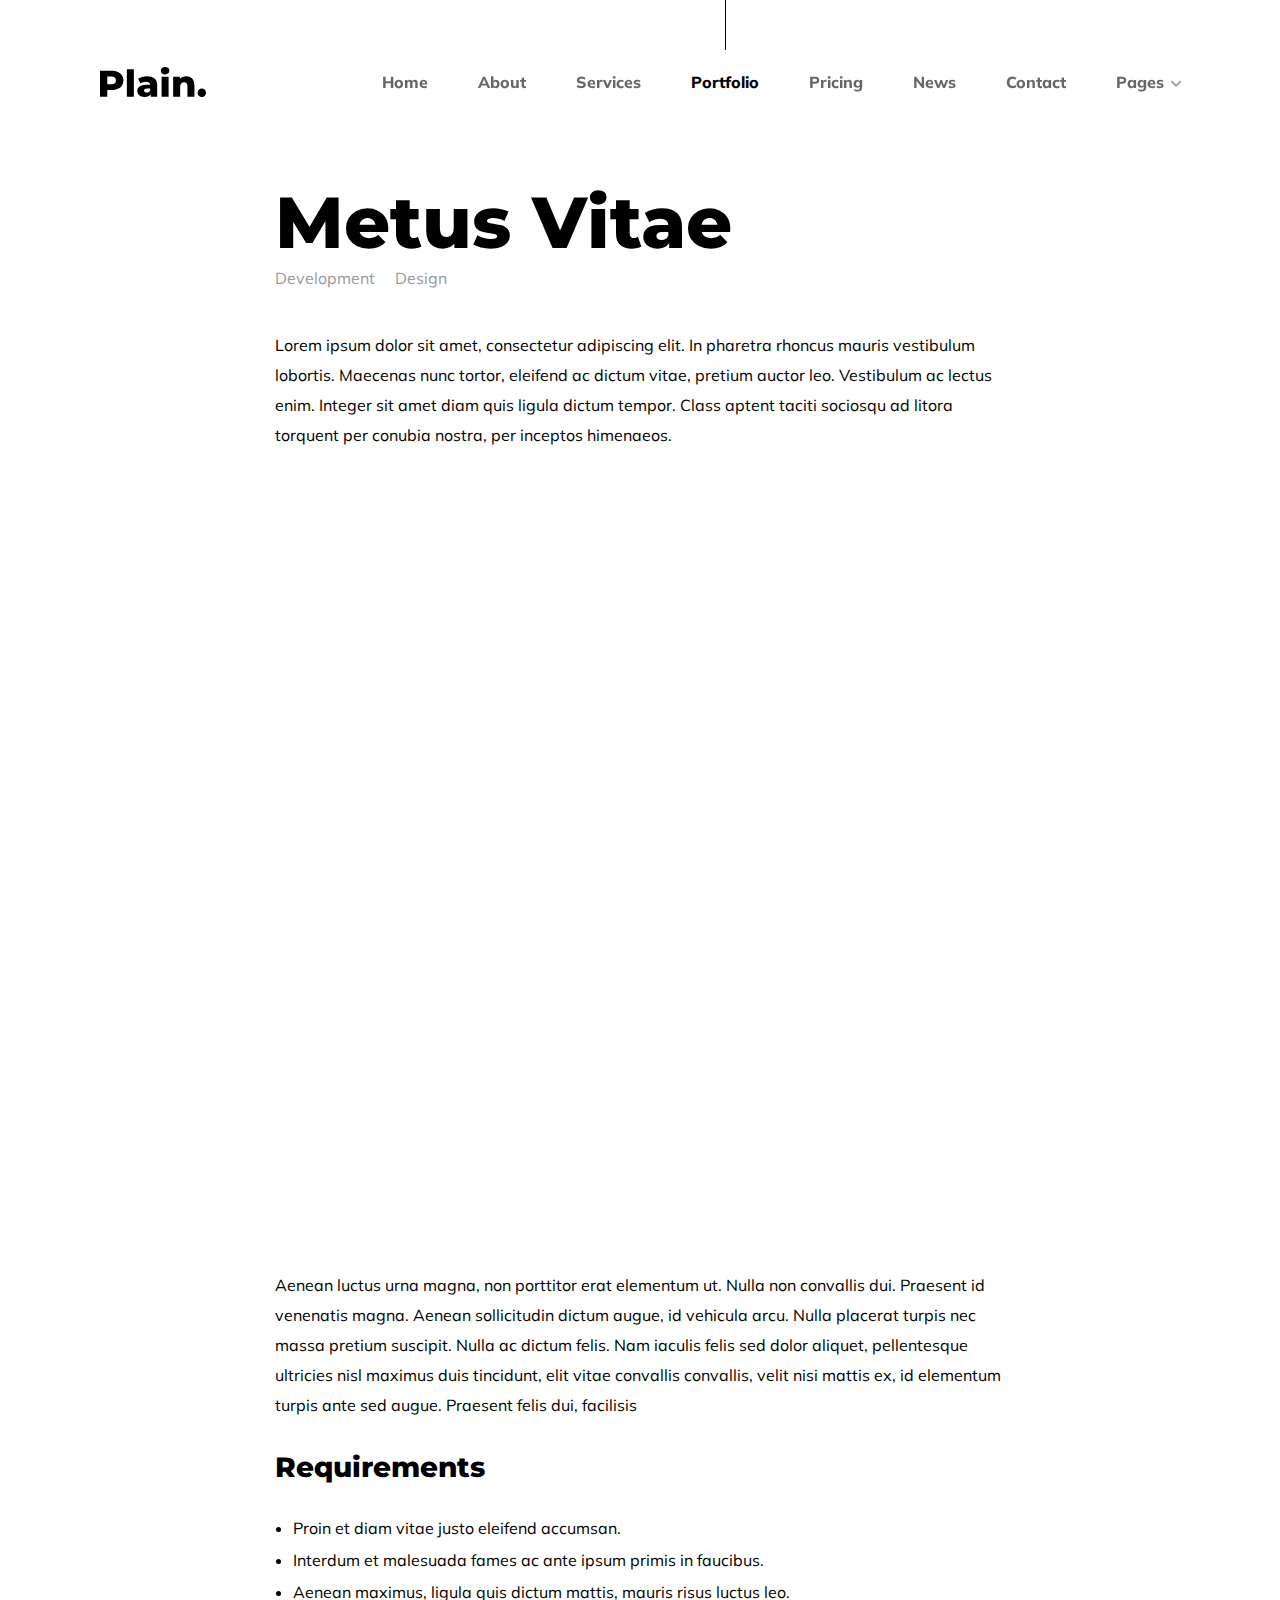
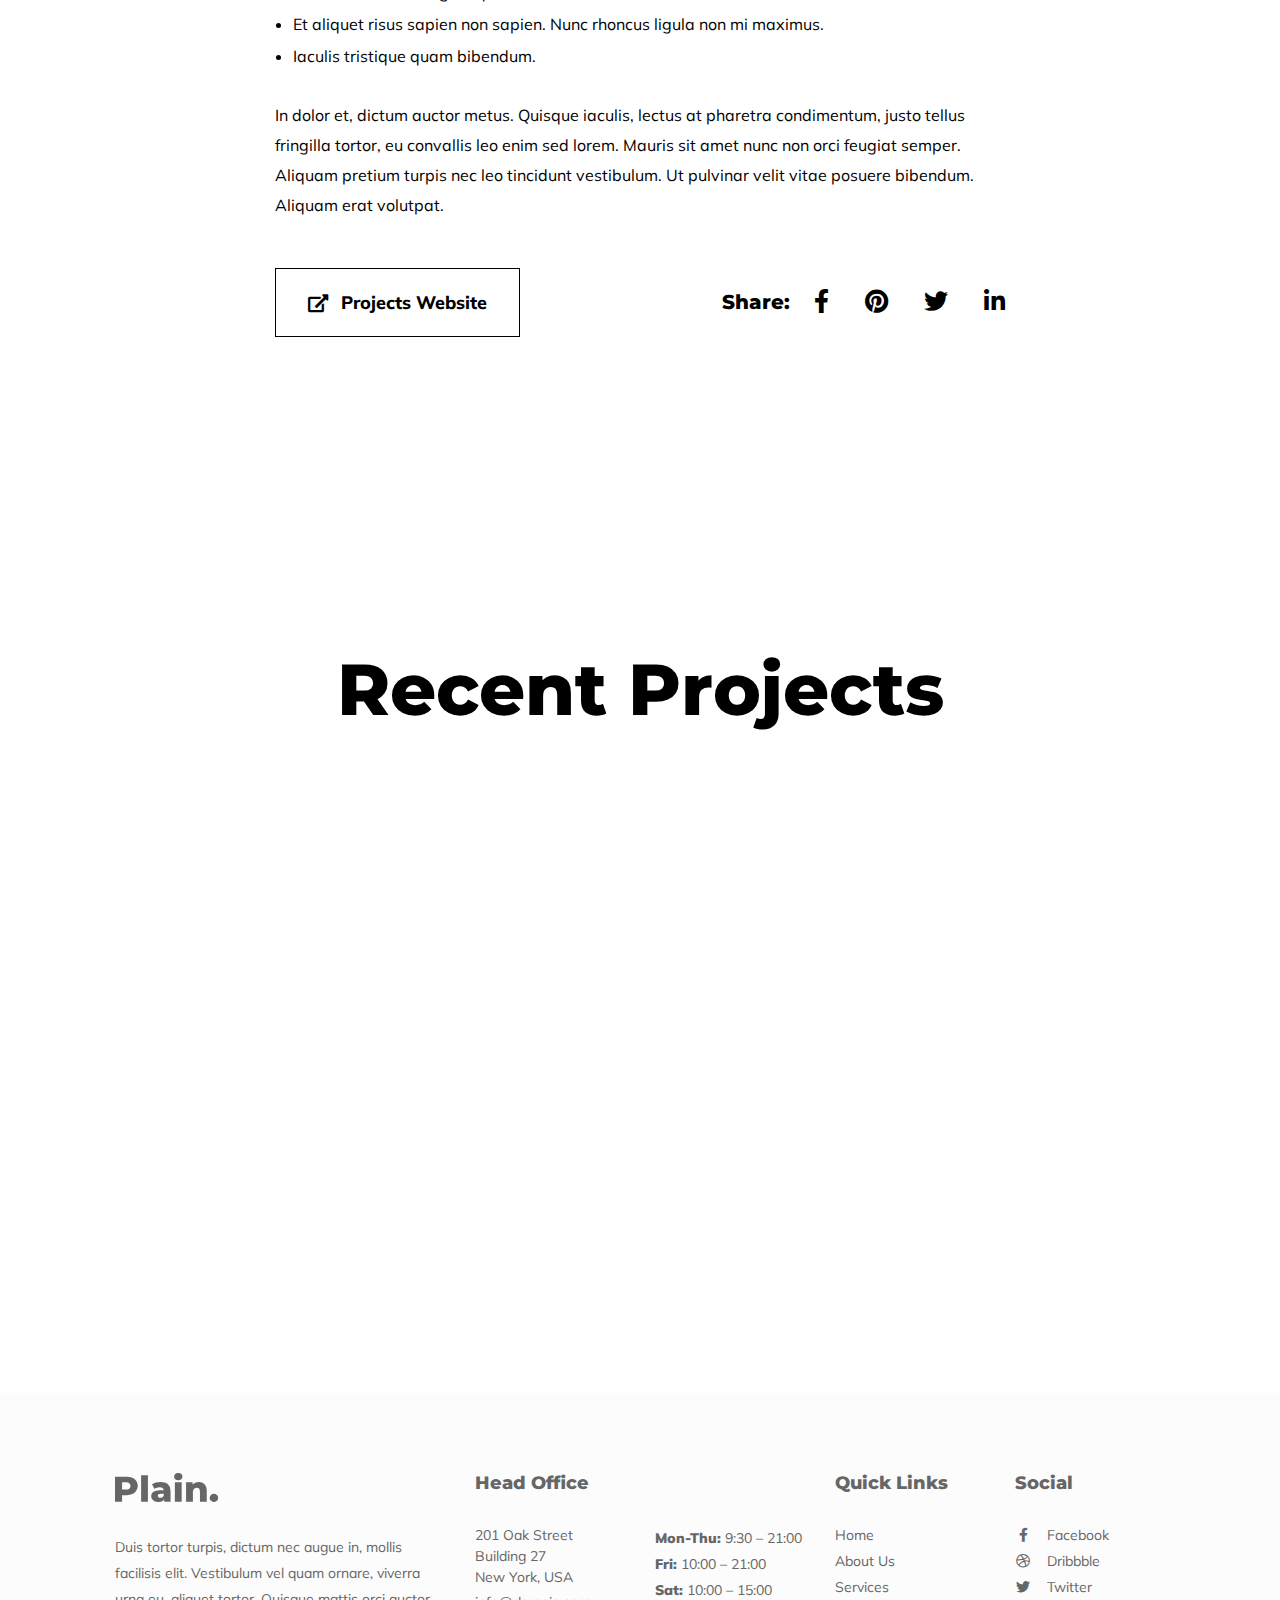
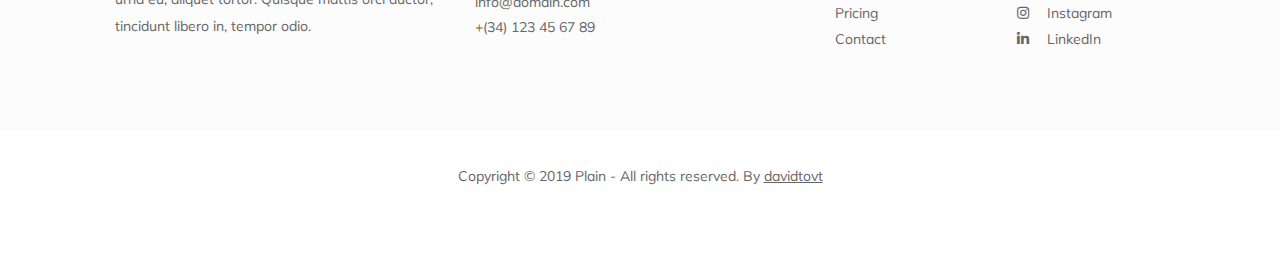
<file: portfolio-page.html>
<!DOCTYPE html>
<html lang="en-US">
    <head>
        <meta charset="utf-8" />
        <meta http-equiv="x-ua-compatible" content="ie=edge" />
        <meta name="viewport" content="width=device-width, initial-scale=1.0" />

        <link rel="apple-touch-icon" sizes="144x144" href="../assets/img/favicons/apple-icon-144x144.png" />
        <link rel="icon" type="image/png" sizes="32x32" href="../assets/img/favicons/favicon-32x32.png" />
        <link rel="icon" type="image/png" sizes="16x16" href="../assets/img/favicons/favicon-16x16.png" />
        <meta name="theme-color" content="#ffffff" />

        <title>News - Plain</title>

        <link rel="stylesheet" href="https://fonts.googleapis.com/css?family=Montserrat:300,800|Muli:300,400,900&amp;subset=latin-ext" />
        <link rel="stylesheet" href="../assets/css/bootstrap.min.css" />
        <link rel="stylesheet" href="../assets/css/fontawesome.min.css" />
        <link rel="stylesheet" href="../assets/css/swiper.min.css" />
        <link rel="stylesheet" href="../assets/css/style.css" />
        <link rel="stylesheet" href="../assets/css/skin-light.css" />
        <link rel="stylesheet" href="../assets/css/color-light-mono.css" />
    </head>

    <body>
        <div class="offcanvas">
            <nav class="d-xl-none mobile-nav">
                <ul>
                    <li class="active"><a href="index.html">Home</a></li>
                    <li><a href="about.html">About</a></li>
                    <li><a href="services.html">Services</a></li>
                    <li class="active"><a href="portfolio.html">Portfolio</a></li>
                    <li><a href="pricing.html">Pricing</a></li>
                    <li><a href="news.html">News</a></li>
                    <li><a href="contact.html">Contact</a></li>
                    <li><a href="#">Pages</a>
                        <ul>
                            <li><a href="portfolio-page.html">Portfolio Page</a></li>
                            <li><a href="news-page.html">News Page</a></li>
                            <li><a href="search.html">Search</a></li>
                            <li><a href="404.html">404</a></li>
                        </ul>
                    </li>
                </ul>
            </nav>

            <div class="offcanvas__content">

                <header class="header d-flex justify-content-between align-items-center padding-x">
                    <div class="header__left">
                        <a href="index.html" class="header__logo">
                            <img src="../assets/img/logo-black.svg" alt="Plain" />
                        </a>
                    </div>

                    <nav class="header__right">
                        <a href="#" class="d-xl-none mobile-nav__open">
                            <span class="mobile-nav__open__line"></span>
                            <span class="mobile-nav__open__line"></span>
                            <span class="mobile-nav__open__line"></span>
                        </a>

                        <ul class="d-none d-xl-flex navigation">
                            <li><a href="index.html">Home</a></li>
                            <li><a href="about.html">About</a></li>
                            <li><a href="services.html">Services</a></li>
                            <li class="active"><a href="portfolio.html">Portfolio</a></li>
                            <li><a href="pricing.html">Pricing</a></li>
                            <li><a href="news.html">News</a></li>
                            <li><a href="contact.html">Contact</a></li>
                            <li><a href="#">Pages</a>
                                <ul>
                                    <li><a href="portfolio-page.html">Portfolio Page</a></li>
                                    <li><a href="news-page.html">News Page</a></li>
                                    <li><a href="search.html">Search</a></li>
                                    <li><a href="404.html">404</a></li>
                                </ul>
                            </li>
                        </ul>
                    </nav>
                </header>

                <section class="container section section--portfolio pt-5">

                    <div class="row">
                        <div class="col-lg-10 col-xl-8 m-auto">
                            <h1 class="section__title">Metus Vitae</h1>

                            <ul class="portfolio-box__text">
                                <li>Development</li>
                                <li>Design</li>
                            </ul>

                            <p>Lorem ipsum dolor sit amet, consectetur adipiscing elit. In
                            pharetra rhoncus mauris vestibulum lobortis. Maecenas nunc tortor,
                            eleifend ac dictum vitae, pretium auctor leo. Vestibulum ac lectus
                            enim. Integer sit amet diam quis ligula dictum tempor. Class aptent
                            taciti sociosqu ad litora torquent per conubia nostra, per inceptos
                            himenaeos.</p>
                        </div>
                    </div>

                    <div class="row mb--10">
                        <figure class="col" data-animate="fadeInUp">
                            <img src="../assets/img/pictures/portfolio/portfolio-1-large.jpg" alt="" />
                        </figure>
                    </div>

                    <div class="row">
                        <div class="col-lg-10 col-xl-8 m-auto">
                            <div class="entry mb--30">
                                <p>Aenean luctus urna magna, non porttitor erat elementum ut. Nulla
                                non convallis dui. Praesent id venenatis magna. Aenean sollicitudin
                                dictum augue, id vehicula arcu. Nulla placerat turpis nec massa pretium
                                suscipit. Nulla ac dictum felis. Nam iaculis felis sed dolor aliquet,
                                pellentesque ultricies nisl maximus duis tincidunt, elit vitae convallis
                                convallis, velit nisi mattis ex, id elementum turpis ante sed augue.
                                Praesent felis dui, facilisis</p>

                                <h3>Requirements</h3>

                                <ul>
                                    <li>Proin et diam vitae justo eleifend accumsan.</li>
                                    <li>Interdum et malesuada fames ac ante ipsum primis in faucibus.</li>
                                    <li>Aenean maximus, ligula quis dictum mattis, mauris risus luctus leo.</li>
                                    <li>Et aliquet risus sapien non sapien. Nunc rhoncus ligula non mi maximus.</li>
                                    <li>Iaculis tristique quam bibendum.</li>
                                </ul>

                                <p>In dolor et, dictum auctor metus. Quisque iaculis, lectus at pharetra
                                condimentum, justo tellus fringilla tortor, eu convallis leo enim sed
                                lorem. Mauris sit amet nunc non orci feugiat semper. Aliquam pretium
                                turpis nec leo tincidunt vestibulum. Ut pulvinar velit vitae posuere
                                bibendum. Aliquam erat volutpat.</p>
                            </div>

                            <div class="row align-items-center">
                                <div class="col-md-6 mb-4 text-center text-md-left">
                                    <a href="#" class="btn btn--icon-left btn--border-primary" target="_blank"><i class="fas fa-external-link-alt btn__icon"></i> Projects Website</a>
                                </div>

                                <div class="col-md-6 justify-content-center justify-content-md-end d-flex align-items-center">
                                    <h5 class="d-inline-block mb-4 mr-4">Share:</h5>

                                    <ul class="d-inline-block icon-list icon-list--inline mb-3">
                                        <li><a href="#"><i class="fab fa-facebook-f"></i></a></li>
                                        <li><a href="#"><i class="fab fa-pinterest"></i></a></li>
                                        <li><a href="#"><i class="fab fa-twitter"></i></a></li>
                                        <li><a href="#"><i class="fab fa-linkedin-in"></i></a></li>
                                    </ul>
                                </div>
                            </div>
                        </div>
                    </div>
                </section>

                <section class="section padding-x">
                    <div class="container">
                        <h2 class="section__title text-center">Recent Projects</h2>
                    </div>

                    <div class="container-fluid">
                        <div class="row xl-gutters">
                            <article class="col-md-4">
                                <a href="portfolio-page.html" class="portfolio-box figure-zoom-effect" data-animate="fadeInUp">
                                    <div class="portfolio-box__figure figure-zoom-effect__item">
                                        <img src="../assets/img/pictures/portfolio/portfolio-2-small.jpg" alt="" />

                                        <span class="figure-zoom-effect__bg" style="background-image: url('../assets/img/pictures/portfolio/portfolio-2-small.jpg');"></span>

                                        <h3 class="portfolio-box__title">Condimentum</h3>
                                    </div>

                                    <ul class="portfolio-box__text">
                                        <li>Design</li>
                                        <li>Mobile</li>
                                    </ul>

                                    <i class="fa fa-arrow-right portfolio-box__icon"></i>
                                </a>
                            </article>

                            <article class="col-md-4">
                                <a href="portfolio-page.html" class="portfolio-box figure-zoom-effect" data-animate="fadeInUp">
                                    <div class="portfolio-box__figure figure-zoom-effect__item">
                                        <img src="../assets/img/pictures/portfolio/portfolio-3-small.jpg" alt="" />

                                        <span class="figure-zoom-effect__bg" style="background-image: url('../assets/img/pictures/portfolio/portfolio-3-small.jpg');"></span>

                                        <h3 class="portfolio-box__title">Praesent Fermentum</h3>
                                    </div>

                                    <ul class="portfolio-box__text">
                                        <li>Development</li>
                                        <li>Print</li>
                                        <li>Typography</li>
                                    </ul>

                                    <i class="fa fa-arrow-right portfolio-box__icon"></i>
                                </a>
                            </article>

                            <article class="col-md-4">
                                <a href="portfolio-page.html" class="portfolio-box figure-zoom-effect" data-animate="fadeInUp">
                                    <div class="portfolio-box__figure figure-zoom-effect__item">
                                        <img src="../assets/img/pictures/portfolio/portfolio-4-small.jpg" alt="" />

                                        <span class="figure-zoom-effect__bg" style="background-image: url('../assets/img/pictures/portfolio/portfolio-4-small.jpg');"></span>

                                        <h3 class="portfolio-box__title">Nam Ac Pulviar</h3>
                                    </div>

                                    <ul class="portfolio-box__text">
                                        <li>Mobile</li>
                                        <li>Print</li>
                                    </ul>

                                    <i class="fa fa-arrow-right portfolio-box__icon"></i>
                                </a>
                            </article>
                        </div>
                    </div>
                </section>

                <footer class="footer">
                    <div class="footer__top padding-x">
                        <div class="container-fluid">
                            <div class="row xl-gutters">
                                <div class="col-xl-4">
                                    <a href="index.html" class="footer__logo">
                                        <img src="../assets/img/logo-gray-2.svg" alt="" />
                                    </a>

                                    <p>Duis tortor turpis, dictum nec augue in, mollis facilisis elit.
                                    Vestibulum vel quam ornare, viverra urna eu, aliquet tortor. Quisque
                                    mattis orci auctor, tincidunt libero in, tempor odio.</p>
                                </div>

                                <div class="col-md-7 col-xl-4">
                                    <h4 class="footer__title">Head Office</h4>

                                    <div class="row">
                                        <div class="col-sm-6">
                                            <ul class="list-unstyled">
                                                <li>201 Oak Street Building 27<br /> New York, USA</li>
                                                <li>info@domain.com</li>
                                                <li>+(34) 123 45 67 89</li>
                                            </ul>
                                        </div>

                                        <div class="col-sm-6">
                                            <p><strong>Mon-Thu:</strong> 9:30 – 21:00<br />
                                            <strong>Fri:</strong> 10:00 – 21:00<br />
                                            <strong>Sat:</strong> 10:00 – 15:00</p>
                                        </div>
                                    </div>
                                </div>

                                <div class="col-md-5 col-xl-4">
                                    <div class="row">
                                        <div class="col-6">
                                            <h4 class="footer__title">Quick Links</h4>

                                            <ul class="list-unstyled">
                                                <li><a href="index.html">Home</a></li>
                                                <li><a href="about.html">About Us</a></li>
                                                <li><a href="services.html">Services</a></li>
                                                <li><a href="pricing.html">Pricing</a></li>
                                                <li><a href="contact.html">Contact</a></li>
                                            </ul>
                                        </div>

                                        <div class="col-6">
                                            <h4 class="footer__title">Social</h4>

                                            <ul class="icon-list icon-list--text">
                                                <li><a href="#"><i class="fab fa-facebook-f"></i> Facebook</a></li>
                                                <li><a href="#"><i class="fab fa-dribbble"></i> Dribbble</a></li>
                                                <li><a href="#"><i class="fab fa-twitter"></i> Twitter</a></li>
                                                <li><a href="#"><i class="fab fa-instagram"></i> Instagram</a></li>
                                                <li><a href="#"><i class="fab fa-linkedin-in"></i> LinkedIn</a></li>
                                            </ul>
                                        </div>
                                    </div>
                                </div>
                            </div>
                        </div>
                    </div>

                    <div class="container copyright">
                        <p>Copyright &copy; 2019 Plain - All rights reserved. By <a href="https://themeforest.net/user/davidtovt" target="_blank">davidtovt</a></p>
                    </div>
                </footer>

            </div>
        </div>

        <script src="../assets/js/jquery.min.js"></script>
        <script src="../assets/js/popper.min.js"></script>
        <script src="../assets/js/bootstrap.min.js"></script>
        <script src="../assets/js/jquery.viewportchecker.min.js"></script>
        <script src="../assets/js/jquery.filterizr.min.js"></script>
        <script src="../assets/js/swiper.min.js"></script>
        <script src="../assets/js/jquery.counterup.min.js"></script>
        <script src="../assets/js/script.js"></script>
    </body>
</html>
</file>
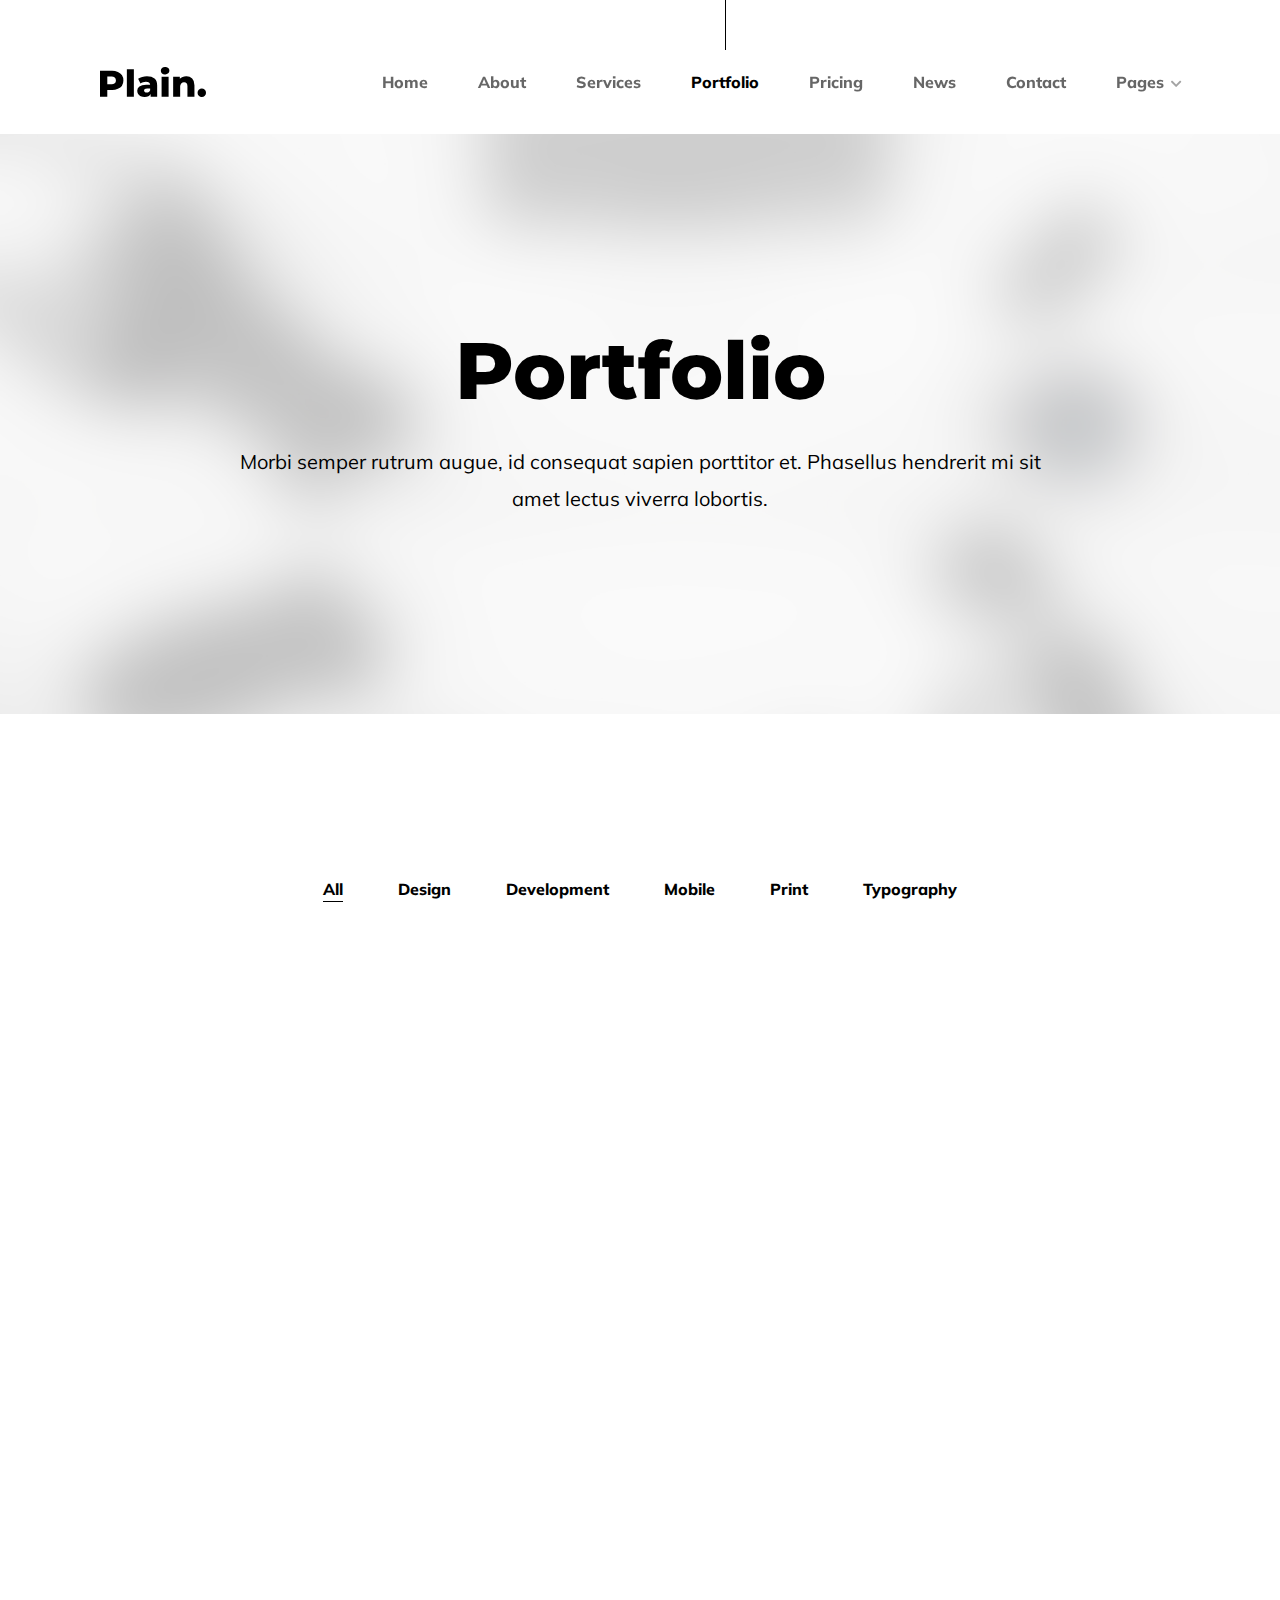
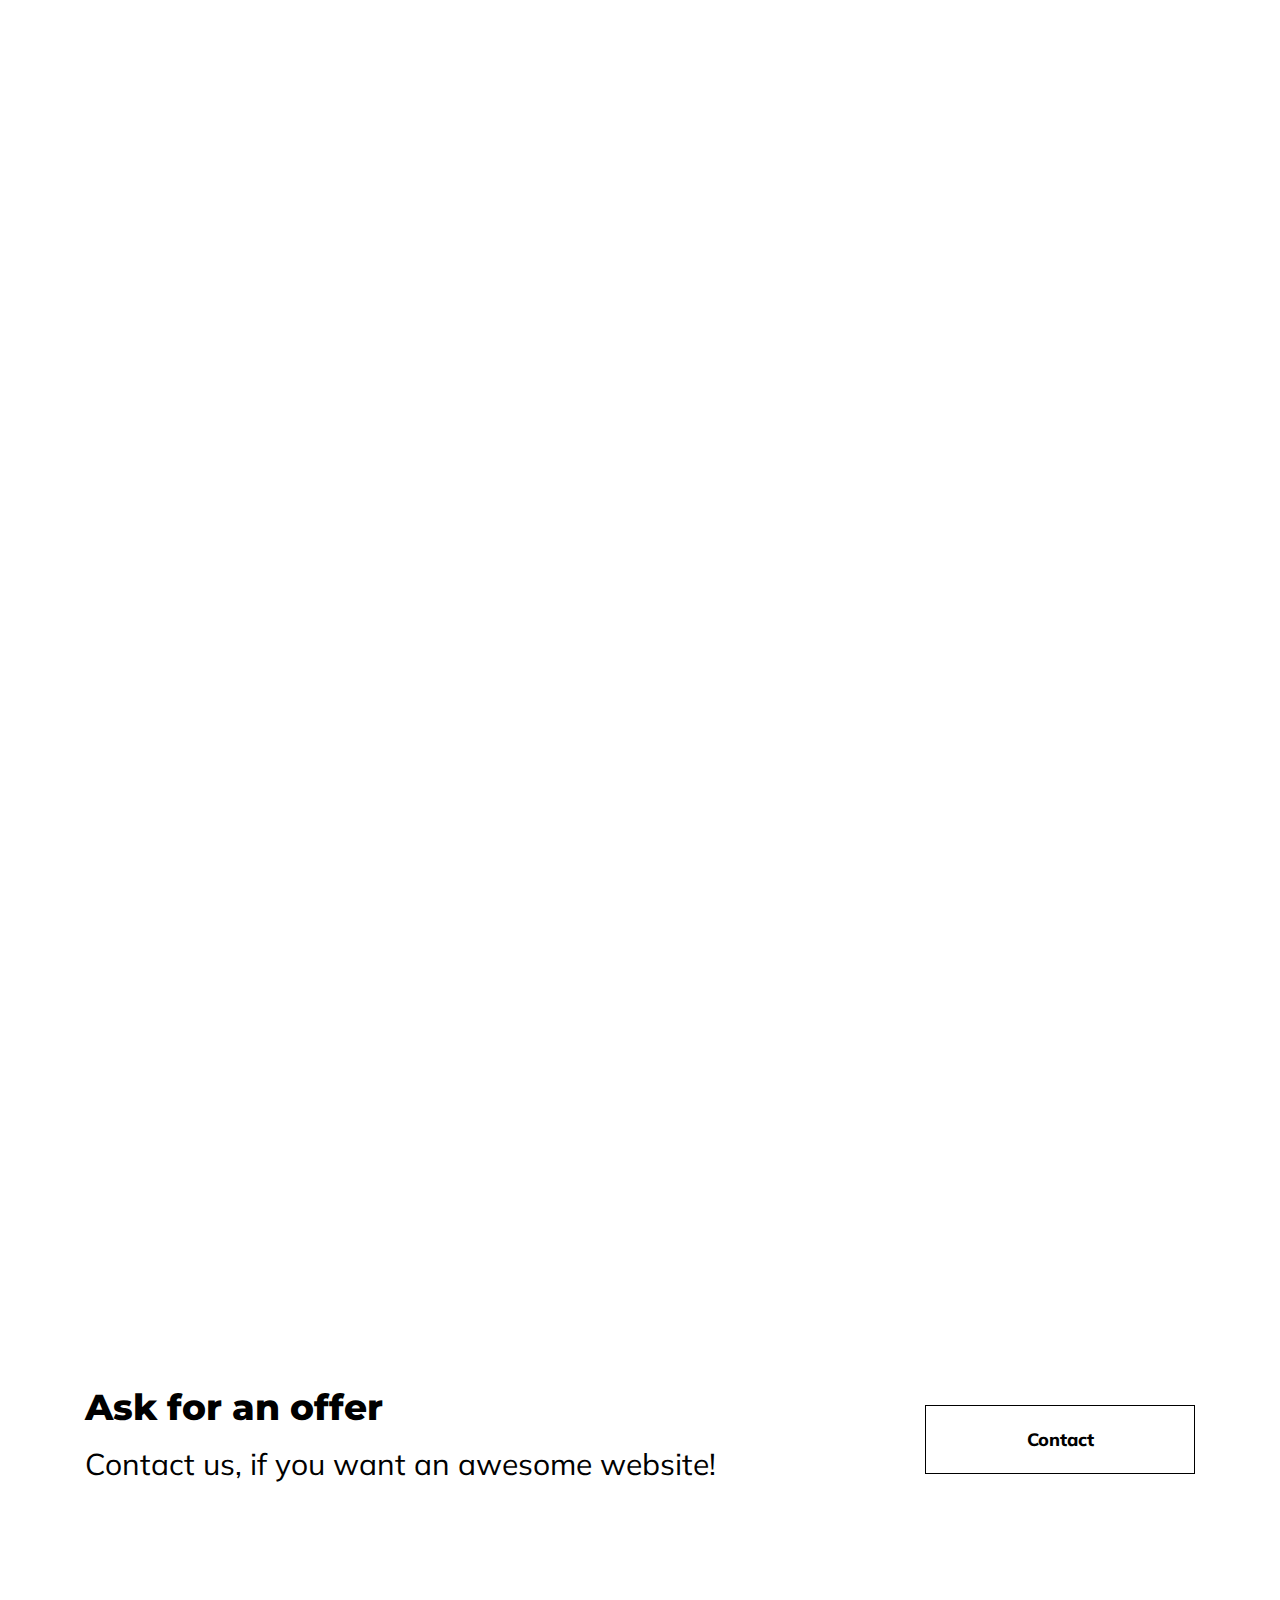
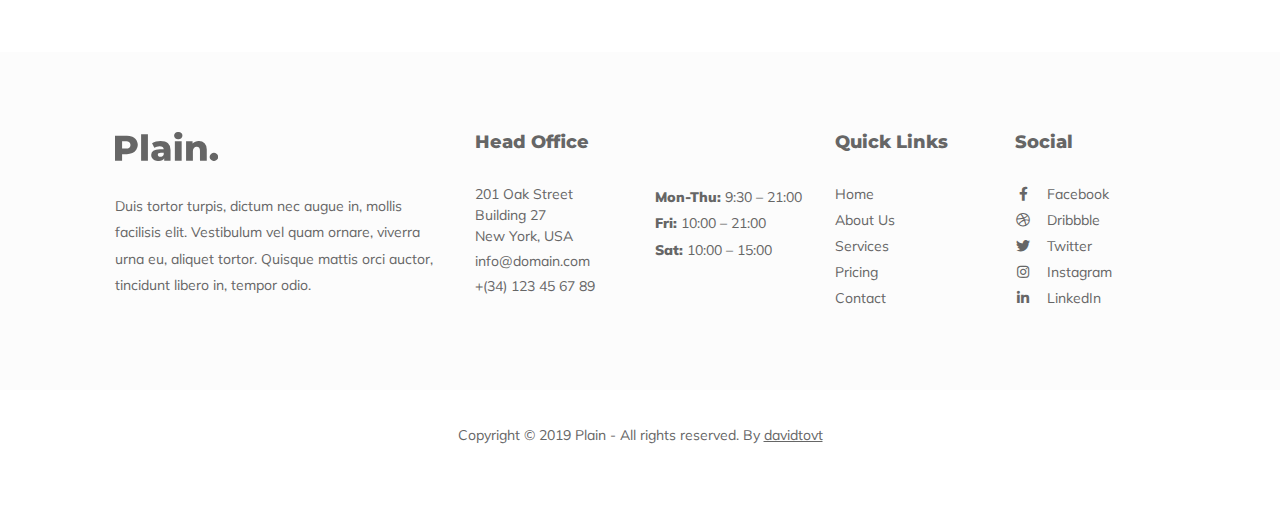
<file: portfolio.html>
<!DOCTYPE html>
<html lang="en-US">
    <head>
        <meta charset="utf-8" />
        <meta http-equiv="x-ua-compatible" content="ie=edge" />
        <meta name="viewport" content="width=device-width, initial-scale=1.0" />

        <link rel="apple-touch-icon" sizes="144x144" href="../assets/img/favicons/apple-icon-144x144.png" />
        <link rel="icon" type="image/png" sizes="32x32" href="../assets/img/favicons/favicon-32x32.png" />
        <link rel="icon" type="image/png" sizes="16x16" href="../assets/img/favicons/favicon-16x16.png" />
        <meta name="theme-color" content="#ffffff" />

        <title>Portfolio - Plain</title>

        <link rel="stylesheet" href="https://fonts.googleapis.com/css?family=Montserrat:300,800|Muli:300,400,900&amp;subset=latin-ext" />
        <link rel="stylesheet" href="../assets/css/bootstrap.min.css" />
        <link rel="stylesheet" href="../assets/css/fontawesome.min.css" />
        <link rel="stylesheet" href="../assets/css/swiper.min.css" />
        <link rel="stylesheet" href="../assets/css/style.css" />
        <link rel="stylesheet" href="../assets/css/skin-light.css" />
        <link rel="stylesheet" href="../assets/css/color-light-mono.css" />
    </head>

    <body>
        <div class="offcanvas">
            <nav class="d-xl-none mobile-nav">
                <ul>
                    <li><a href="index.html">Home</a></li>
                    <li><a href="about.html">About</a></li>
                    <li><a href="services.html">Services</a></li>
                    <li class="active"><a href="portfolio.html">Portfolio</a></li>
                    <li><a href="pricing.html">Pricing</a></li>
                    <li><a href="news.html">News</a></li>
                    <li><a href="contact.html">Contact</a></li>
                    <li><a href="#">Pages</a>
                        <ul>
                            <li><a href="portfolio-page.html">Portfolio Page</a></li>
                            <li><a href="news-page.html">News Page</a></li>
                            <li><a href="search.html">Search</a></li>
                            <li><a href="404.html">404</a></li>
                        </ul>
                    </li>
                </ul>
            </nav>

            <div class="offcanvas__content">

                <header class="header d-flex justify-content-between align-items-center padding-x">
                    <div class="header__left">
                        <a href="index.html" class="header__logo">
                            <img src="../assets/img/logo-black.svg" alt="Plain" />
                        </a>
                    </div>

                    <nav class="header__right">
                        <a href="#" class="d-xl-none mobile-nav__open">
                            <span class="mobile-nav__open__line"></span>
                            <span class="mobile-nav__open__line"></span>
                            <span class="mobile-nav__open__line"></span>
                        </a>

                        <ul class="d-none d-xl-flex navigation">
                            <li><a href="index.html">Home</a></li>
                            <li><a href="about.html">About</a></li>
                            <li><a href="services.html">Services</a></li>
                            <li class="active"><a href="portfolio.html">Portfolio</a></li>
                            <li><a href="pricing.html">Pricing</a></li>
                            <li><a href="news.html">News</a></li>
                            <li><a href="contact.html">Contact</a></li>
                            <li><a href="#">Pages</a>
                                <ul>
                                    <li><a href="portfolio-page.html">Portfolio Page</a></li>
                                    <li><a href="news-page.html">News Page</a></li>
                                    <li><a href="search.html">Search</a></li>
                                    <li><a href="404.html">404</a></li>
                                </ul>
                            </li>
                        </ul>
                    </nav>
                </header>

                <section class="intro intro--bg" style="background-image: url('../assets/img/pictures/background/camera.jpg');">
                    <div class="container intro__inner">
                        <h1 class="intro__title">Portfolio</h1>

                        <p>Morbi semper rutrum augue, id consequat sapien porttitor et. Phasellus
                        hendrerit mi sit amet lectus viverra lobortis.</p>
                    </div>
                </section>

                <section class="container section">
                    <ul class="menuitems text-center">
                        <li class="active" data-filter="all"><a href="#">All</a></li>
                        <li data-filter="1"><a href="#">Design</a></li>
                        <li data-filter="2"><a href="#">Development</a></li>
                        <li data-filter="3"><a href="#">Mobile</a></li>
                        <li data-filter="4"><a href="#">Print</a></li>
                        <li data-filter="5"><a href="#">Typography</a></li>
                    </ul>

                    <div class="row xl-gutters" data-animate="fadeInUp">
                        <div class="filter-container">
                            <div class="col-md-6 filtr-item" data-category="2">
                                <a href="portfolio-page.html" class="portfolio-box figure-zoom-effect">
                                    <div class="portfolio-box__figure figure-zoom-effect__item">
                                        <img src="../assets/img/pictures/portfolio/portfolio-1.jpg" alt="" />

                                        <span class="figure-zoom-effect__bg" style="background-image: url('../assets/img/pictures/portfolio/portfolio-1.jpg');"></span>

                                        <h3 class="portfolio-box__title">Metus Vitae</h3>
                                    </div>

                                    <ul class="portfolio-box__text">
                                        <li>Development</li>
                                    </ul>

                                    <i class="fa fa-arrow-right portfolio-box__icon"></i>
                                </a>
                            </div>

                            <div class="col-md-6 filtr-item" data-category="1,3">
                                <a href="portfolio-page.html" class="portfolio-box figure-zoom-effect">
                                    <div class="portfolio-box__figure figure-zoom-effect__item">
                                        <img src="../assets/img/pictures/portfolio/portfolio-2.jpg" alt="" />

                                        <span class="figure-zoom-effect__bg" style="background-image: url('../assets/img/pictures/portfolio/portfolio-2.jpg');"></span>

                                        <h3 class="portfolio-box__title">Condimentum</h3>
                                    </div>

                                    <ul class="portfolio-box__text">
                                        <li>Design</li>
                                        <li>Mobile</li>
                                    </ul>

                                    <i class="fa fa-arrow-right portfolio-box__icon"></i>
                                </a>
                            </div>

                            <div class="col-md-6 filtr-item" data-category="2,4,5">
                                <a href="portfolio-page.html" class="portfolio-box figure-zoom-effect">
                                    <div class="portfolio-box__figure figure-zoom-effect__item">
                                        <img src="../assets/img/pictures/portfolio/portfolio-3.jpg" alt="" />

                                        <span class="figure-zoom-effect__bg" style="background-image: url('../assets/img/pictures/portfolio/portfolio-3.jpg');"></span>

                                        <h3 class="portfolio-box__title">Praesent Fermentum</h3>
                                    </div>

                                    <ul class="portfolio-box__text">
                                        <li>Development</li>
                                        <li>Print</li>
                                        <li>Typography</li>
                                    </ul>

                                    <i class="fa fa-arrow-right portfolio-box__icon"></i>
                                </a>
                            </div>

                            <div class="col-md-6 filtr-item" data-category="3,4">
                                <a href="portfolio-page.html" class="portfolio-box figure-zoom-effect">
                                    <div class="portfolio-box__figure figure-zoom-effect__item">
                                        <img src="../assets/img/pictures/portfolio/portfolio-4.jpg" alt="" />

                                        <span class="figure-zoom-effect__bg" style="background-image: url('../assets/img/pictures/portfolio/portfolio-4.jpg');"></span>

                                        <h3 class="portfolio-box__title">Nam Ac Pulviar</h3>
                                    </div>

                                    <ul class="portfolio-box__text">
                                        <li>Mobile</li>
                                        <li>Print</li>
                                    </ul>

                                    <i class="fa fa-arrow-right portfolio-box__icon"></i>
                                </a>
                            </div>

                            <div class="col-md-6 filtr-item" data-category="3,6">
                                <a href="portfolio-page.html" class="portfolio-box figure-zoom-effect">
                                    <div class="portfolio-box__figure figure-zoom-effect__item">
                                        <img src="../assets/img/pictures/portfolio/portfolio-5.jpg" alt="" />

                                        <span class="figure-zoom-effect__bg" style="background-image: url('../assets/img/pictures/portfolio/portfolio-5.jpg');"></span>

                                        <h3 class="portfolio-box__title">Sit Amet Tempus</h3>
                                    </div>

                                    <ul class="portfolio-box__text">
                                        <li>Mobile</li>
                                        <li>Typography</li>
                                    </ul>

                                    <i class="fa fa-arrow-right portfolio-box__icon"></i>
                                </a>
                            </div>

                            <div class="col-md-6 filtr-item" data-category="1">
                                <a href="portfolio-page.html" class="portfolio-box figure-zoom-effect">
                                    <div class="portfolio-box__figure figure-zoom-effect__item">
                                        <img src="../assets/img/pictures/portfolio/portfolio-6.jpg" alt="" />

                                        <span class="figure-zoom-effect__bg" style="background-image: url('../assets/img/pictures/portfolio/portfolio-6.jpg');"></span>

                                        <h3 class="portfolio-box__title">Posuere Et</h3>
                                    </div>

                                    <ul class="portfolio-box__text">
                                        <li>Design</li>
                                        <li>Typography</li>
                                    </ul>

                                    <i class="fa fa-arrow-right portfolio-box__icon"></i>
                                </a>
                            </div>
                        </div>
                    </div>
                </section>

                <section class="section container">
                    <div class="row align-items-center">
                        <div class="col-md-7 text-center text-md-left">
                            <div class="highlighted-text">
                                <h3 class="highlighted-text__title">Ask for an offer</h3>
                                <p>Contact us, if you want an awesome website!</p>
                            </div>
                        </div>

                        <div class="col-md-5 text-center text-md-right">
                            <p><a href="contact.html" class="btn btn--border-primary miw--270">Contact</a></p>
                        </div>
                    </div>
                </section>

                <footer class="footer">
                    <div class="footer__top padding-x">
                        <div class="container-fluid">
                            <div class="row xl-gutters">
                                <div class="col-xl-4">
                                    <a href="index.html" class="footer__logo">
                                        <img src="../assets/img/logo-gray-2.svg" alt="" />
                                    </a>

                                    <p>Duis tortor turpis, dictum nec augue in, mollis facilisis elit.
                                    Vestibulum vel quam ornare, viverra urna eu, aliquet tortor. Quisque
                                    mattis orci auctor, tincidunt libero in, tempor odio.</p>
                                </div>

                                <div class="col-md-7 col-xl-4">
                                    <h4 class="footer__title">Head Office</h4>

                                    <div class="row">
                                        <div class="col-sm-6">
                                            <ul class="list-unstyled">
                                                <li>201 Oak Street Building 27<br /> New York, USA</li>
                                                <li>info@domain.com</li>
                                                <li>+(34) 123 45 67 89</li>
                                            </ul>
                                        </div>

                                        <div class="col-sm-6">
                                            <p><strong>Mon-Thu:</strong> 9:30 – 21:00<br />
                                            <strong>Fri:</strong> 10:00 – 21:00<br />
                                            <strong>Sat:</strong> 10:00 – 15:00</p>
                                        </div>
                                    </div>
                                </div>

                                <div class="col-md-5 col-xl-4">
                                    <div class="row">
                                        <div class="col-6">
                                            <h4 class="footer__title">Quick Links</h4>

                                            <ul class="list-unstyled">
                                                <li><a href="index.html">Home</a></li>
                                                <li><a href="about.html">About Us</a></li>
                                                <li><a href="services.html">Services</a></li>
                                                <li><a href="pricing.html">Pricing</a></li>
                                                <li><a href="contact.html">Contact</a></li>
                                            </ul>
                                        </div>

                                        <div class="col-6">
                                            <h4 class="footer__title">Social</h4>

                                            <ul class="icon-list icon-list--text">
                                                <li><a href="#"><i class="fab fa-facebook-f"></i> Facebook</a></li>
                                                <li><a href="#"><i class="fab fa-dribbble"></i> Dribbble</a></li>
                                                <li><a href="#"><i class="fab fa-twitter"></i> Twitter</a></li>
                                                <li><a href="#"><i class="fab fa-instagram"></i> Instagram</a></li>
                                                <li><a href="#"><i class="fab fa-linkedin-in"></i> LinkedIn</a></li>
                                            </ul>
                                        </div>
                                    </div>
                                </div>
                            </div>
                        </div>
                    </div>

                    <div class="container copyright">
                        <p>Copyright &copy; 2019 Plain - All rights reserved. By <a href="https://themeforest.net/user/davidtovt" target="_blank">davidtovt</a></p>
                    </div>
                </footer>

            </div>
        </div>

        <script src="../assets/js/jquery.min.js"></script>
        <script src="../assets/js/popper.min.js"></script>
        <script src="../assets/js/bootstrap.min.js"></script>
        <script src="../assets/js/jquery.viewportchecker.min.js"></script>
        <script src="../assets/js/jquery.filterizr.min.js"></script>
        <script src="../assets/js/swiper.min.js"></script>
        <script src="../assets/js/jquery.counterup.min.js"></script>
        <script src="../assets/js/script.js"></script>
    </body>
</html>
</file>
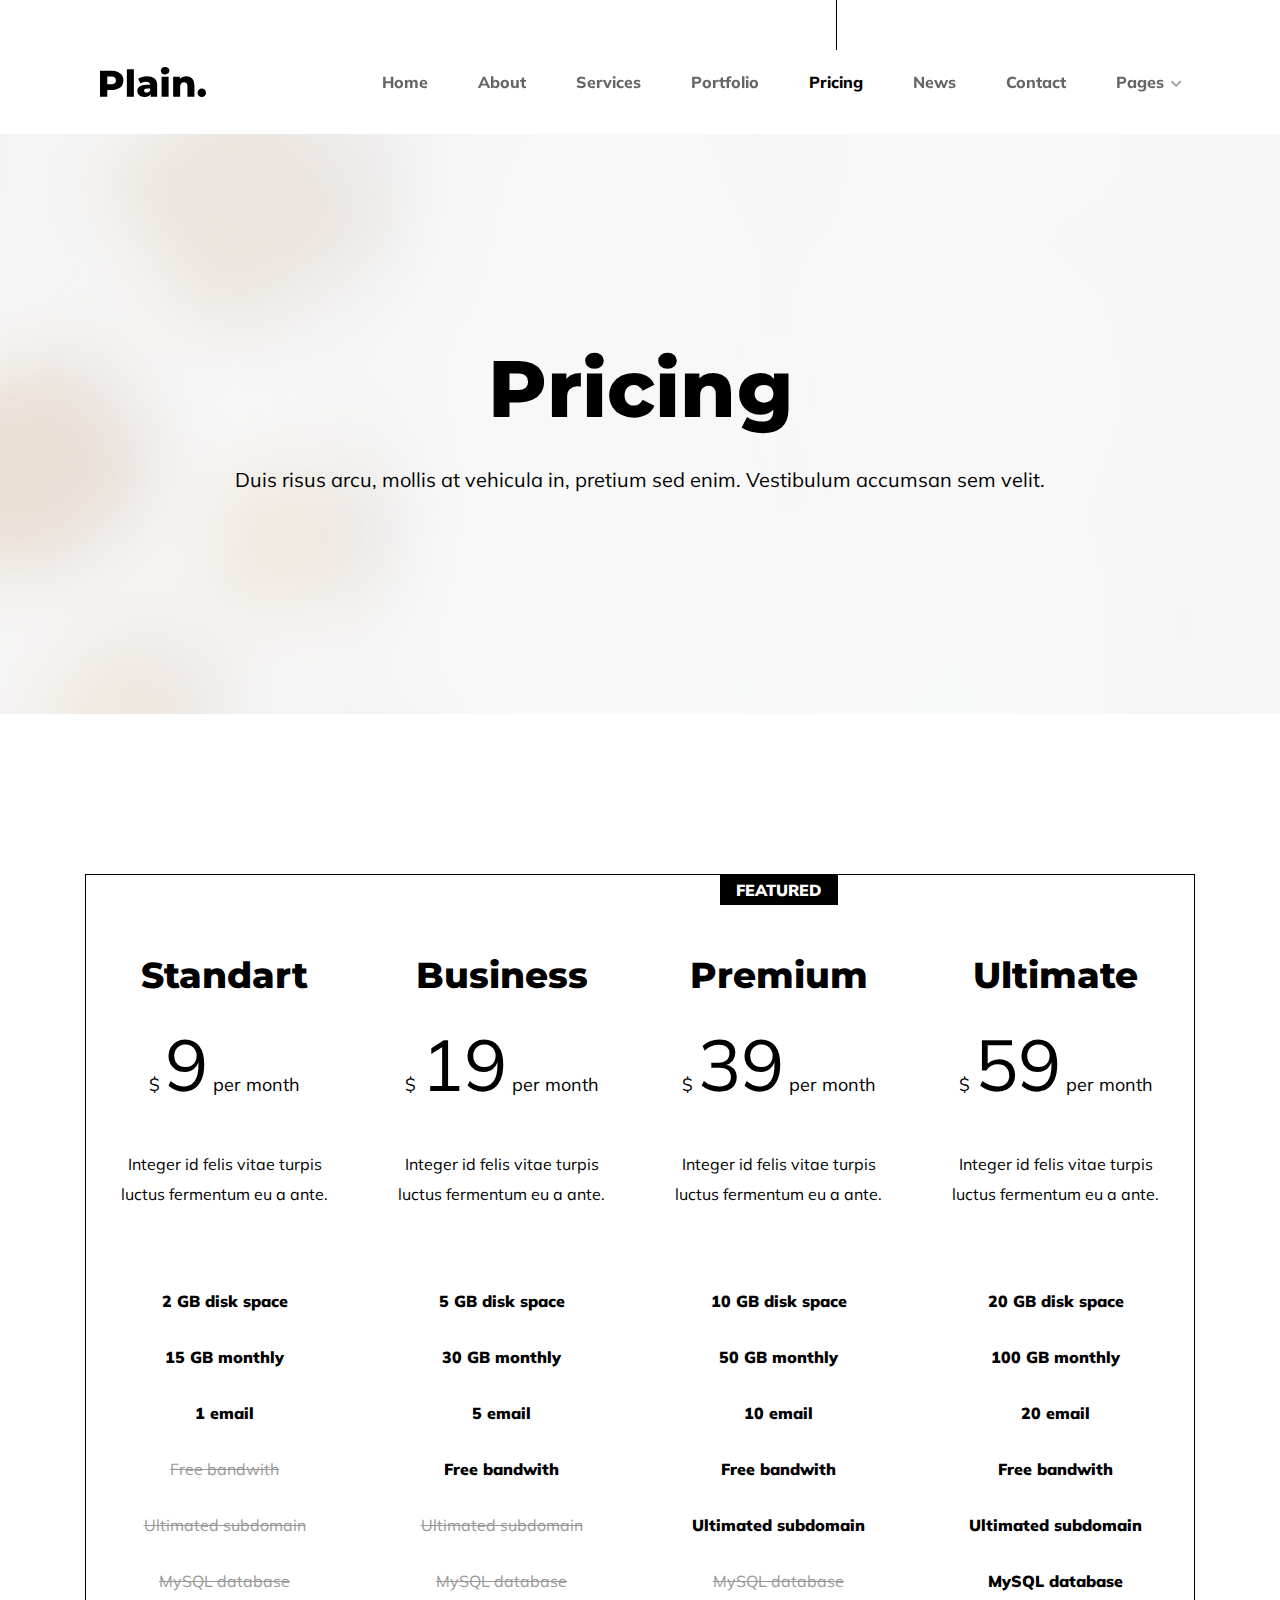
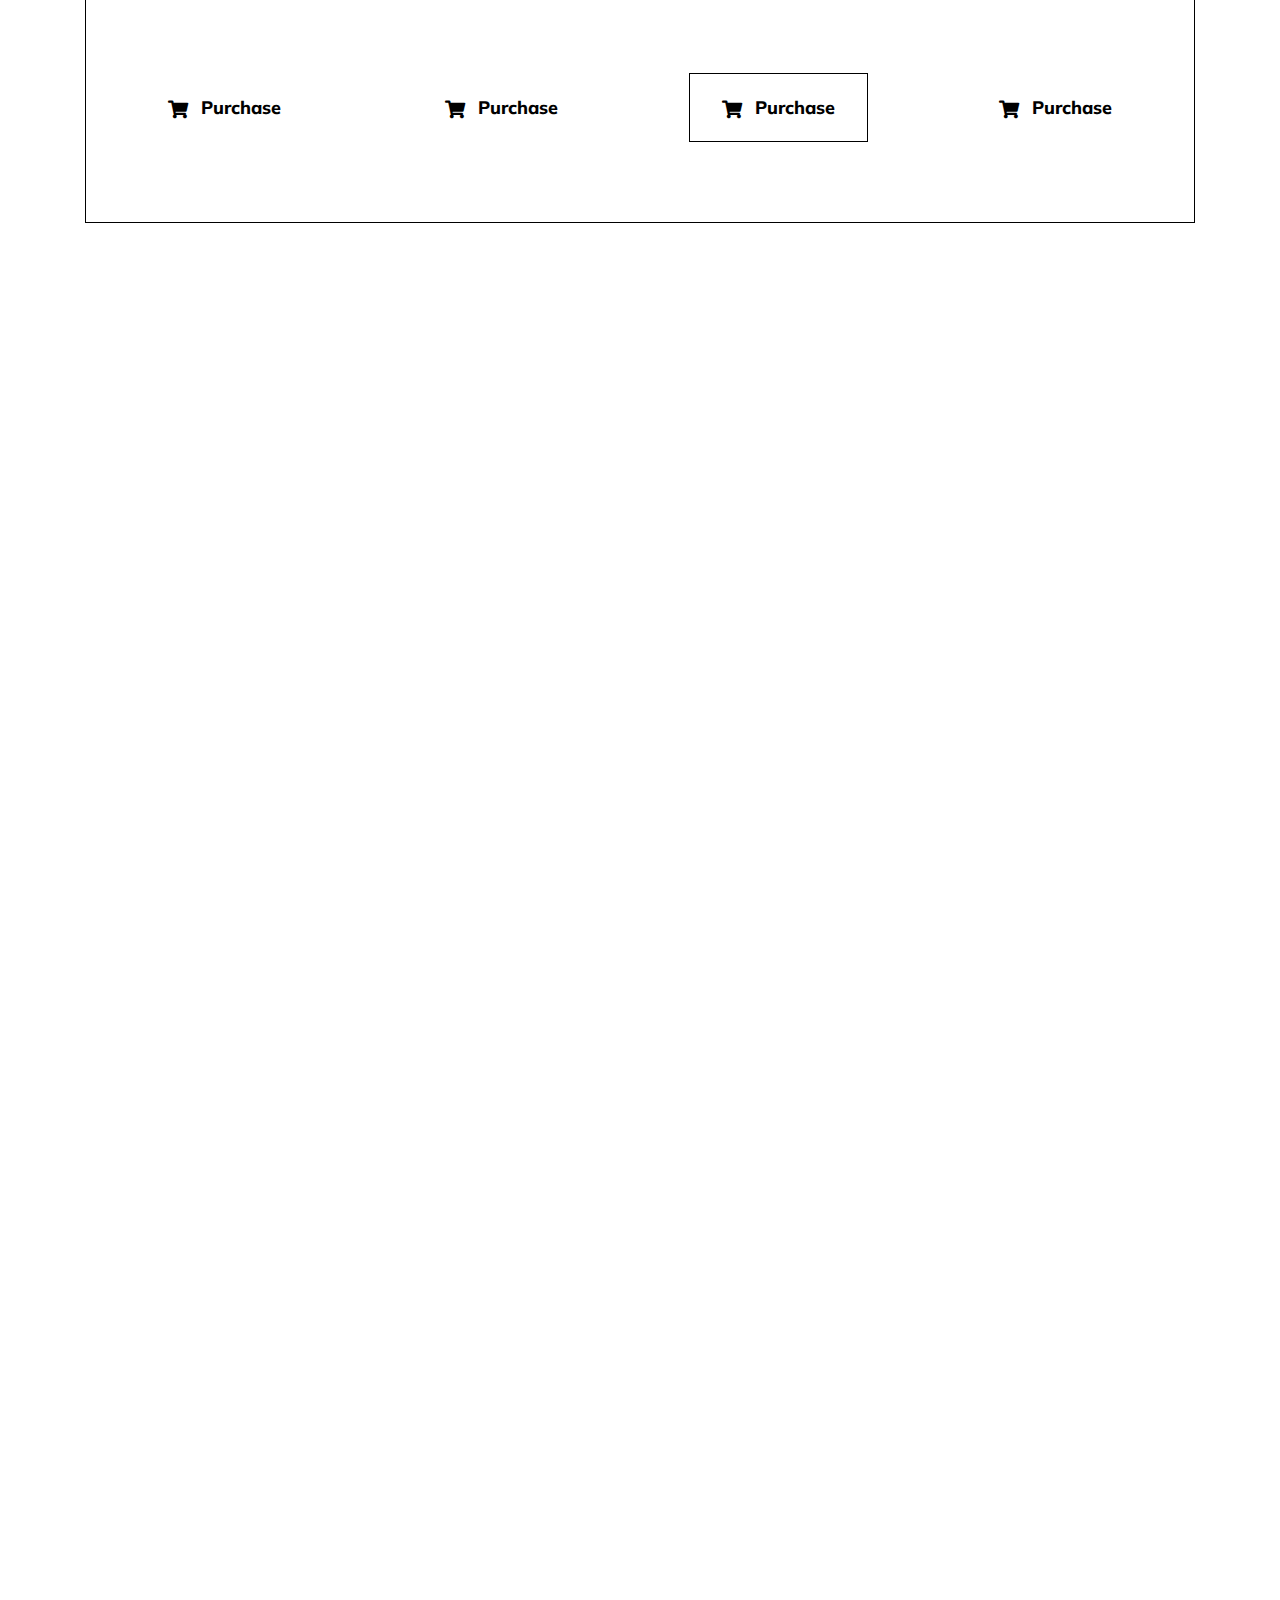
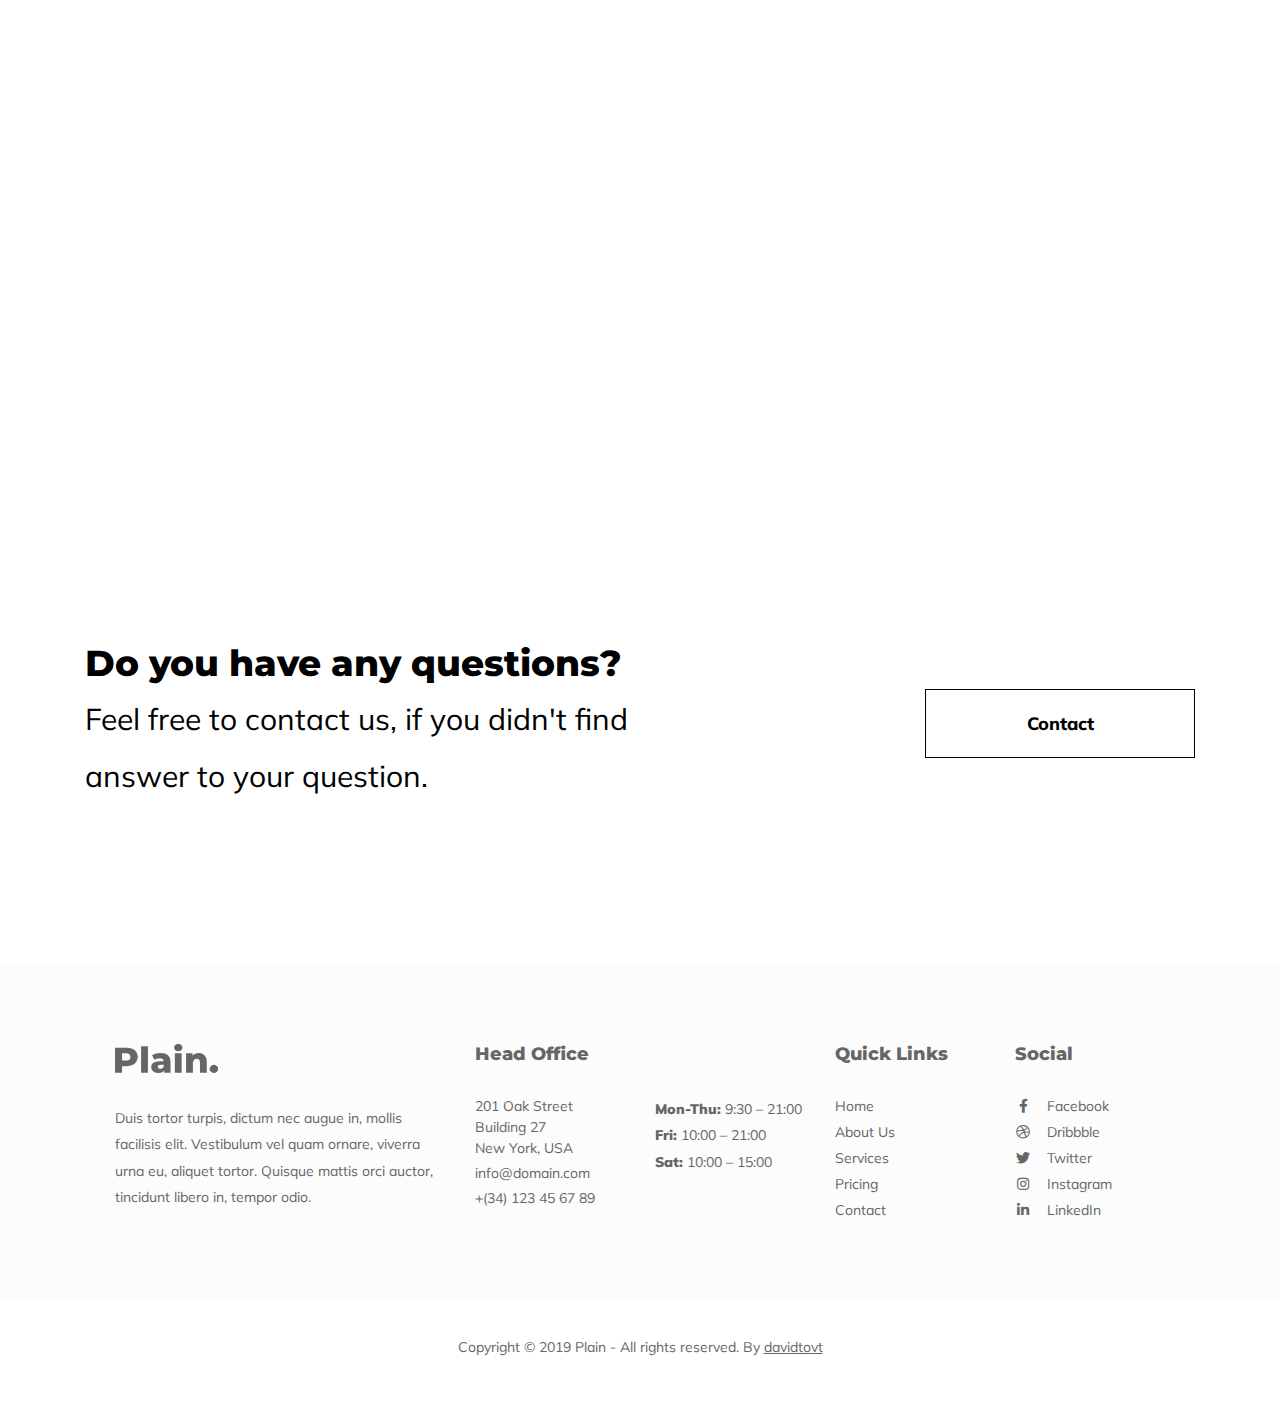
<file: pricing.html>
<!DOCTYPE html>
<html lang="en-US">
    <head>
        <meta charset="utf-8" />
        <meta http-equiv="x-ua-compatible" content="ie=edge" />
        <meta name="viewport" content="width=device-width, initial-scale=1.0" />

        <link rel="apple-touch-icon" sizes="144x144" href="../assets/img/favicons/apple-icon-144x144.png" />
        <link rel="icon" type="image/png" sizes="32x32" href="../assets/img/favicons/favicon-32x32.png" />
        <link rel="icon" type="image/png" sizes="16x16" href="../assets/img/favicons/favicon-16x16.png" />
        <meta name="theme-color" content="#ffffff" />

        <title>Pricing - Plain</title>

        <link rel="stylesheet" href="https://fonts.googleapis.com/css?family=Montserrat:300,800|Muli:300,400,900&amp;subset=latin-ext" />
        <link rel="stylesheet" href="../assets/css/bootstrap.min.css" />
        <link rel="stylesheet" href="../assets/css/fontawesome.min.css" />
        <link rel="stylesheet" href="../assets/css/swiper.min.css" />
        <link rel="stylesheet" href="../assets/css/style.css" />
        <link rel="stylesheet" href="../assets/css/skin-light.css" />
        <link rel="stylesheet" href="../assets/css/color-light-mono.css" />
    </head>

    <body>
        <div class="offcanvas">
            <nav class="d-xl-none mobile-nav">
                <ul>
                    <li><a href="index.html">Home</a></li>
                    <li><a href="about.html">About</a></li>
                    <li><a href="services.html">Services</a></li>
                    <li><a href="portfolio.html">Portfolio</a></li>
                    <li class="active"><a href="pricing.html">Pricing</a></li>
                    <li><a href="news.html">News</a></li>
                    <li><a href="contact.html">Contact</a></li>
                    <li><a href="#">Pages</a>
                        <ul>
                            <li><a href="portfolio-page.html">Portfolio Page</a></li>
                            <li><a href="news-page.html">News Page</a></li>
                            <li><a href="search.html">Search</a></li>
                            <li><a href="404.html">404</a></li>
                        </ul>
                    </li>
                </ul>
            </nav>

            <div class="offcanvas__content">

                <header class="header d-flex justify-content-between align-items-center padding-x">
                    <div class="header__left">
                        <a href="index.html" class="header__logo">
                            <img src="../assets/img/logo-black.svg" alt="Plain" />
                        </a>
                    </div>

                    <nav class="header__right">
                        <a href="#" class="d-xl-none mobile-nav__open">
                            <span class="mobile-nav__open__line"></span>
                            <span class="mobile-nav__open__line"></span>
                            <span class="mobile-nav__open__line"></span>
                        </a>

                        <ul class="d-none d-xl-flex navigation">
                            <li><a href="index.html">Home</a></li>
                            <li><a href="about.html">About</a></li>
                            <li><a href="services.html">Services</a></li>
                            <li><a href="portfolio.html">Portfolio</a></li>
                            <li class="active"><a href="pricing.html">Pricing</a></li>
                            <li><a href="news.html">News</a></li>
                            <li><a href="contact.html">Contact</a></li>
                            <li><a href="#">Pages</a>
                                <ul>
                                    <li><a href="portfolio-page.html">Portfolio Page</a></li>
                                    <li><a href="news-page.html">News Page</a></li>
                                    <li><a href="search.html">Search</a></li>
                                    <li><a href="404.html">404</a></li>
                                </ul>
                            </li>
                        </ul>
                    </nav>
                </header>

                <section class="intro intro--bg" style="background-image: url('../assets/img/pictures/background/box.jpg');">
                    <div class="container intro__inner">
                        <h1 class="intro__title">Pricing</h1>

                        <p>Duis risus arcu, mollis at vehicula in, pretium sed
                        enim. Vestibulum accumsan sem velit.</p>
                    </div>
                </section>

                <section class="container section">
                    <div class="pricing">
                        <div class="row no-gutters">
                            <div class="col-sm-6 col-xl-3">
                                <div class="pricing__col">
                                    <h3 class="pricing__title">Standart</h3>

                                    <div class="pricing__price">
                                        <span class="pricing__currency">$</span>
                                        <span class="pricing__value">9</span>
                                        <span class="pricing__time">per month</span>
                                    </div>

                                    <div class="pricing__description">
                                        <p>Integer id felis vitae turpis luctus fermentum
                                        eu a ante.</p>
                                    </div>

                                    <ul class="pricing__list">
                                        <li>2 GB disk space</li>
                                        <li>15 GB monthly</li>
                                        <li>1 email</li>
                                        <li><del>Free bandwith</del></li>
                                        <li><del>Ultimated subdomain</del></li>
                                        <li><del>MySQL database</del></li>
                                    </ul>

                                    <a href="#" class="btn btn--simple btn--icon-left"><i class="fa fa-shopping-cart btn__icon"></i> Purchase</a>
                                </div>
                            </div>

                            <div class="col-sm-6 col-xl-3">
                                <div class="pricing__col">
                                    <h3 class="pricing__title">Business</h3>

                                    <div class="pricing__price">
                                        <span class="pricing__currency">$</span>
                                        <span class="pricing__value">19</span>
                                        <span class="pricing__time">per month</span>
                                    </div>

                                    <div class="pricing__description">
                                        <p>Integer id felis vitae turpis luctus fermentum
                                        eu a ante.</p>
                                    </div>

                                    <ul class="pricing__list">
                                        <li>5 GB disk space</li>
                                        <li>30 GB monthly</li>
                                        <li>5 email</li>
                                        <li>Free bandwith</li>
                                        <li><del>Ultimated subdomain</del></li>
                                        <li><del>MySQL database</del></li>
                                    </ul>

                                    <a href="#" class="btn btn--simple btn--icon-left"><i class="fa fa-shopping-cart btn__icon"></i> Purchase</a>
                                </div>
                            </div>

                            <div class="col-sm-6 col-xl-3">
                                <div class="pricing__col">
                                    <div class="pricing__label">Featured</div>

                                    <h3 class="pricing__title">Premium</h3>

                                    <div class="pricing__price">
                                        <span class="pricing__currency">$</span>
                                        <span class="pricing__value">39</span>
                                        <span class="pricing__time">per month</span>
                                    </div>

                                    <div class="pricing__description">
                                        <p>Integer id felis vitae turpis luctus fermentum
                                        eu a ante.</p>
                                    </div>

                                    <ul class="pricing__list">
                                        <li>10 GB disk space</li>
                                        <li>50 GB monthly</li>
                                        <li>10 email</li>
                                        <li>Free bandwith</li>
                                        <li>Ultimated subdomain</li>
                                        <li><del>MySQL database</del></li>
                                    </ul>

                                    <a href="#" class="btn btn--border-primary btn--icon-left"><i class="fa fa-shopping-cart btn__icon"></i> Purchase</a>
                                </div>
                            </div>

                            <div class="col-sm-6 col-xl-3">
                                <div class="pricing__col">
                                    <h3 class="pricing__title">Ultimate</h3>

                                    <div class="pricing__price">
                                        <span class="pricing__currency">$</span>
                                        <span class="pricing__value">59</span>
                                        <span class="pricing__time">per month</span>
                                    </div>

                                    <div class="pricing__description">
                                        <p>Integer id felis vitae turpis luctus fermentum
                                        eu a ante.</p>
                                    </div>

                                    <ul class="pricing__list">
                                        <li>20 GB disk space</li>
                                        <li>100 GB monthly</li>
                                        <li>20 email</li>
                                        <li>Free bandwith</li>
                                        <li>Ultimated subdomain</li>
                                        <li>MySQL database</li>
                                    </ul>

                                    <a href="#" class="btn btn--simple btn--icon-left"><i class="fa fa-shopping-cart btn__icon"></i> Purchase</a>
                                </div>
                            </div>
                        </div>
                    </div>
                </section>

                <section class="container section pb-4">
                    <h2 class="section__title text-center" data-animate="fadeInUp"><span>Frequently</span> Asked Questions</h2>

                    <div class="row">
                        <div class="col-md-6 col-xl-5">
                            <div class="icon-box icon-box--lg mb--80" data-animate="fadeInUp">
                                <h3 class="icon-box__title">Sed ut vehicula velit, id commodo purus?</h3>

                                <div class="icon-box__text">
                                    <p>Fusce facilisis tincidunt pretium. Aliquam mollis sed risus eget
                                    sagittis. Phasellus augue felis, iaculis id finibus quis, ornare quis
                                    diam. Morbi ac lorem quis risus fermentum lacinia. Suspendisse potenti.</p>
                                </div>
                            </div>
                        </div>

                        <div class="col-md-6 col-xl-5 offset-xl-2">
                            <div class="icon-box icon-box--lg mb--80" data-animate="fadeInUp">
                                <h3 class="icon-box__title">Nam accumsan lectus eu?</h3>

                                <div class="icon-box__text">
                                    <p>Mauris vestibulum porta congue. Sed sit amet risus urna. Fusce
                                    accumsan eget risus a euismod. Curabitur luctus neque non augue placerat
                                    scelerisque. Maecenas ultricies convallis metus sit amet scelerisque.
                                    Nam malesuada elit vitae sem malesuada lacinia. Nunc eu mi lacinia ue
                                    non augue placerat scelerisq.</p>
                                </div>
                            </div>
                        </div>

                        <div class="col-md-6 col-xl-5">
                            <div class="icon-box icon-box--lg mb--80" data-animate="fadeInUp">
                                <h3 class="icon-box__title">Donec dignissim nulla ut?</h3>

                                <div class="icon-box__text">
                                    <p>Vivamus eget mi vestibulum quam viverra mattis. Class aptent taciti
                                    sociosqu ad litora torquent per conubia nostra, per inceptos himenaeos.
                                    Nunc mollis interdum leo, nec fringilla libero rhoncus eget. Praesent
                                    suscipit lorem tortor, vitae semper lacus lobortis at. Sed a urna volutpat,
                                    blandit purus quis, tincidunt ipsum.</p>
                                </div>
                            </div>
                        </div>

                        <div class="col-md-6 col-xl-5 offset-xl-2">
                            <div class="icon-box icon-box--lg mb--80" data-animate="fadeInUp">
                                <h3 class="icon-box__title">Donec lobortis lacus et interdum?</h3>

                                <div class="icon-box__text">
                                    <p>Integer ultrices arcu odio, ut blandit lorem porttitor a. Aliquam rhoncus
                                    ex ac ipsum dapibus varius. Vestibulum convallis enim fermentum sapien
                                    feugiat venenatis. Quisque quis dui lobortis.</p>
                                </div>
                            </div>
                        </div>

                        <div class="col-md-6 col-xl-5">
                            <div class="icon-box icon-box--lg mb--80" data-animate="fadeInUp">
                                <h3 class="icon-box__title">Orci varius natoque penatibus et magnis dis?</h3>

                                <div class="icon-box__text">
                                    <p>Quisque at nibh at mi imperdiet elementum ac et quam. Vestibulum euismod
                                    mauris id venenatis pretium. Donec in dolor metus. Aenean interdum
                                    consectetur sem porta dictum. Donec varius, dui et porttitor hendrerit,
                                    mauris libero aliquet nunc, quis tincidunt leo nulla feugiat mauris.</p>
                                </div>
                            </div>
                        </div>

                        <div class="col-md-6 col-xl-5 offset-xl-2">
                            <div class="icon-box icon-box--lg mb--80" data-animate="fadeInUp">
                                <h3 class="icon-box__title">Sed a condimentum magna et nibh at mi?</h3>

                                <div class="icon-box__text">
                                    <p>Aliquam convallis ligula vel velit vehicula, vitae auctor nisi ultrices.
                                    Cras accumsan semper metus quis finibus. Interdum et malesuada fames ac
                                    ante ipsum primis in faucibus. Suspendisse vitae diam eget ante tincidunt
                                    vehicula vel nec ex.</p>
                                </div>
                            </div>
                        </div>
                    </div>
                </section>

                <section class="section container">
                    <div class="row align-items-center">
                        <div class="col-md-7 text-center text-md-left">
                            <div class="highlighted-text">
                                <h3 class="highlighted-text__title">Do you have any questions?</h3>
                                <p>Feel free to contact us, if you didn't find answer to your question.</p>
                            </div>
                        </div>

                        <div class="col-md-5 text-center text-md-right">
                            <p><a href="contact.html" class="btn btn--border-primary miw--270">Contact</a></p>
                        </div>
                    </div>
                </section>

                <footer class="footer">
                    <div class="footer__top padding-x">
                        <div class="container-fluid">
                            <div class="row xl-gutters">
                                <div class="col-xl-4">
                                    <a href="index.html" class="footer__logo">
                                        <img src="../assets/img/logo-gray-2.svg" alt="" />
                                    </a>

                                    <p>Duis tortor turpis, dictum nec augue in, mollis facilisis elit.
                                    Vestibulum vel quam ornare, viverra urna eu, aliquet tortor. Quisque
                                    mattis orci auctor, tincidunt libero in, tempor odio.</p>
                                </div>

                                <div class="col-md-7 col-xl-4">
                                    <h4 class="footer__title">Head Office</h4>

                                    <div class="row">
                                        <div class="col-sm-6">
                                            <ul class="list-unstyled">
                                                <li>201 Oak Street Building 27<br /> New York, USA</li>
                                                <li>info@domain.com</li>
                                                <li>+(34) 123 45 67 89</li>
                                            </ul>
                                        </div>

                                        <div class="col-sm-6">
                                            <p><strong>Mon-Thu:</strong> 9:30 – 21:00<br />
                                            <strong>Fri:</strong> 10:00 – 21:00<br />
                                            <strong>Sat:</strong> 10:00 – 15:00</p>
                                        </div>
                                    </div>
                                </div>

                                <div class="col-md-5 col-xl-4">
                                    <div class="row">
                                        <div class="col-6">
                                            <h4 class="footer__title">Quick Links</h4>

                                            <ul class="list-unstyled">
                                                <li><a href="index.html">Home</a></li>
                                                <li><a href="about.html">About Us</a></li>
                                                <li><a href="services.html">Services</a></li>
                                                <li><a href="pricing.html">Pricing</a></li>
                                                <li><a href="contact.html">Contact</a></li>
                                            </ul>
                                        </div>

                                        <div class="col-6">
                                            <h4 class="footer__title">Social</h4>

                                            <ul class="icon-list icon-list--text">
                                                <li><a href="#"><i class="fab fa-facebook-f"></i> Facebook</a></li>
                                                <li><a href="#"><i class="fab fa-dribbble"></i> Dribbble</a></li>
                                                <li><a href="#"><i class="fab fa-twitter"></i> Twitter</a></li>
                                                <li><a href="#"><i class="fab fa-instagram"></i> Instagram</a></li>
                                                <li><a href="#"><i class="fab fa-linkedin-in"></i> LinkedIn</a></li>
                                            </ul>
                                        </div>
                                    </div>
                                </div>
                            </div>
                        </div>
                    </div>

                    <div class="container copyright">
                        <p>Copyright &copy; 2019 Plain - All rights reserved. By <a href="https://themeforest.net/user/davidtovt" target="_blank">davidtovt</a></p>
                    </div>
                </footer>

            </div>
        </div>

        <script src="../assets/js/jquery.min.js"></script>
        <script src="../assets/js/popper.min.js"></script>
        <script src="../assets/js/bootstrap.min.js"></script>
        <script src="../assets/js/jquery.viewportchecker.min.js"></script>
        <script src="../assets/js/jquery.filterizr.min.js"></script>
        <script src="../assets/js/swiper.min.js"></script>
        <script src="../assets/js/jquery.counterup.min.js"></script>
        <script src="../assets/js/script.js"></script>
    </body>
</html>
</file>
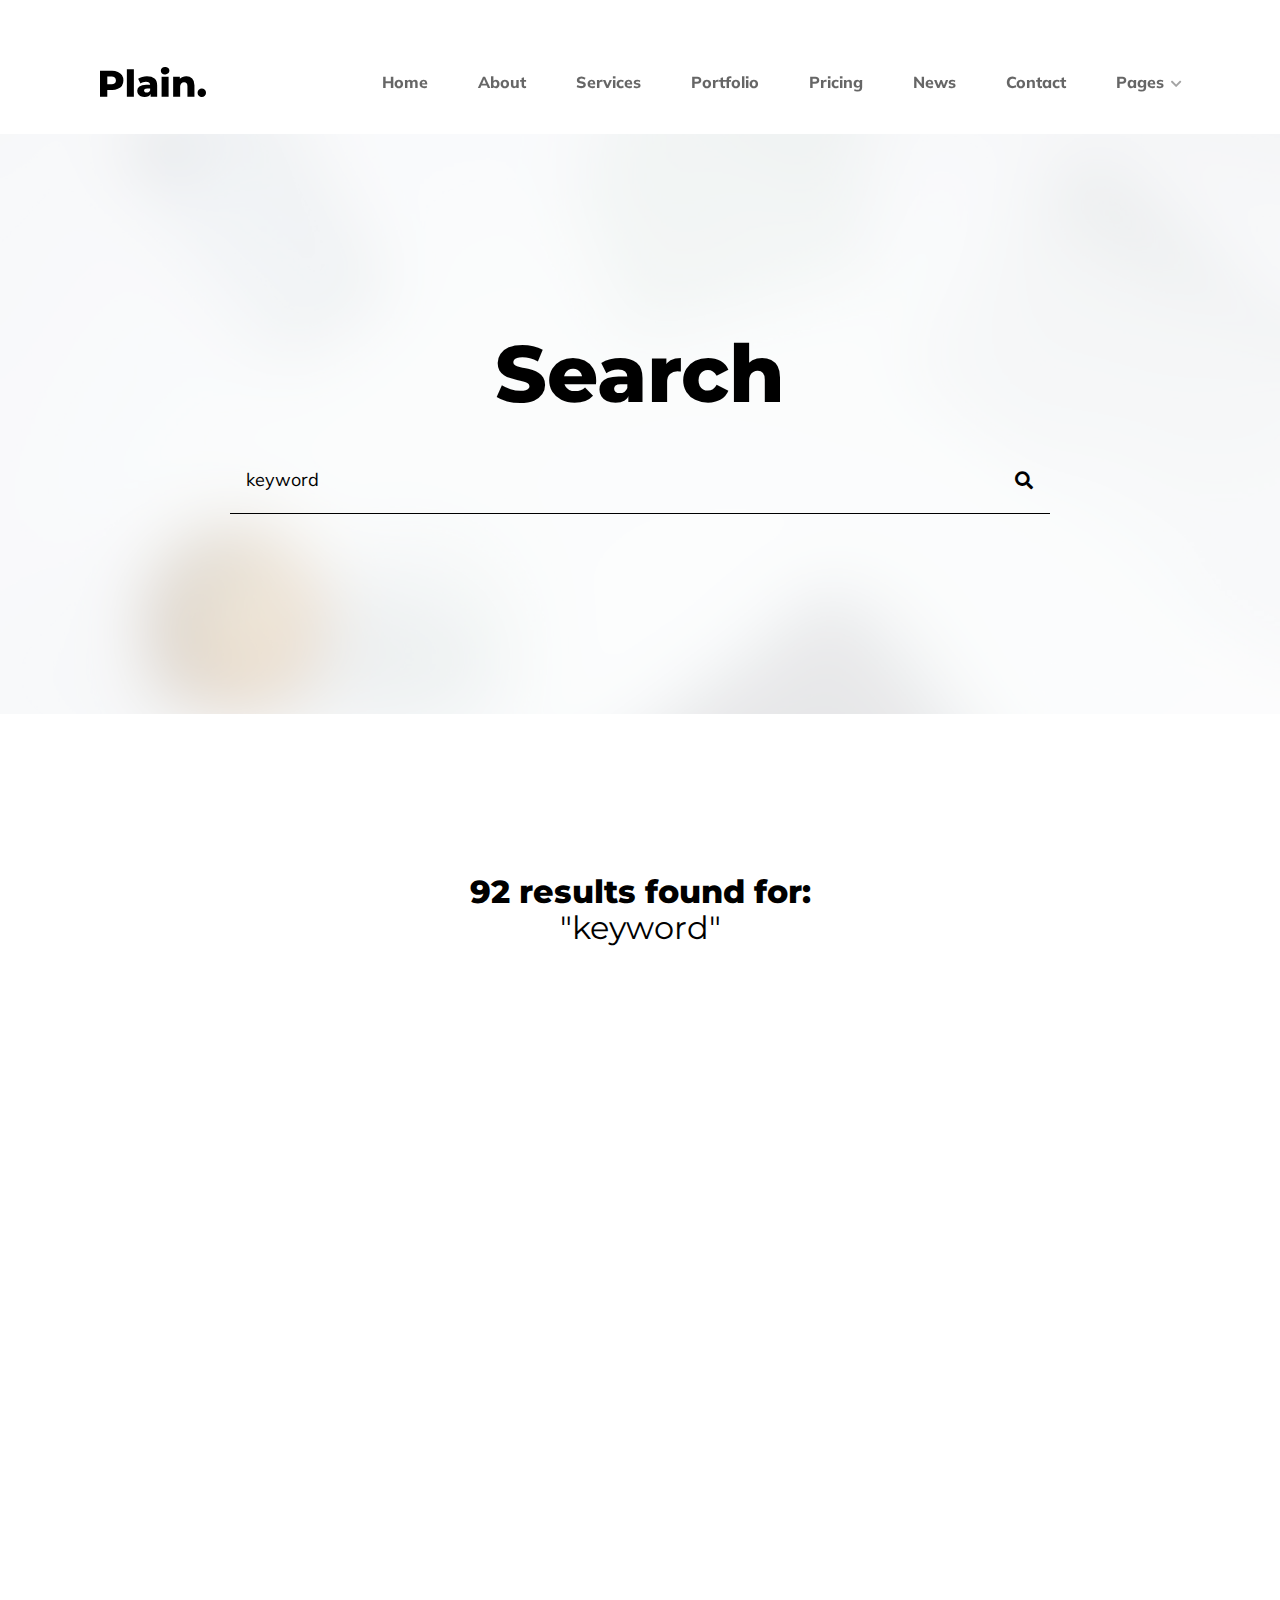
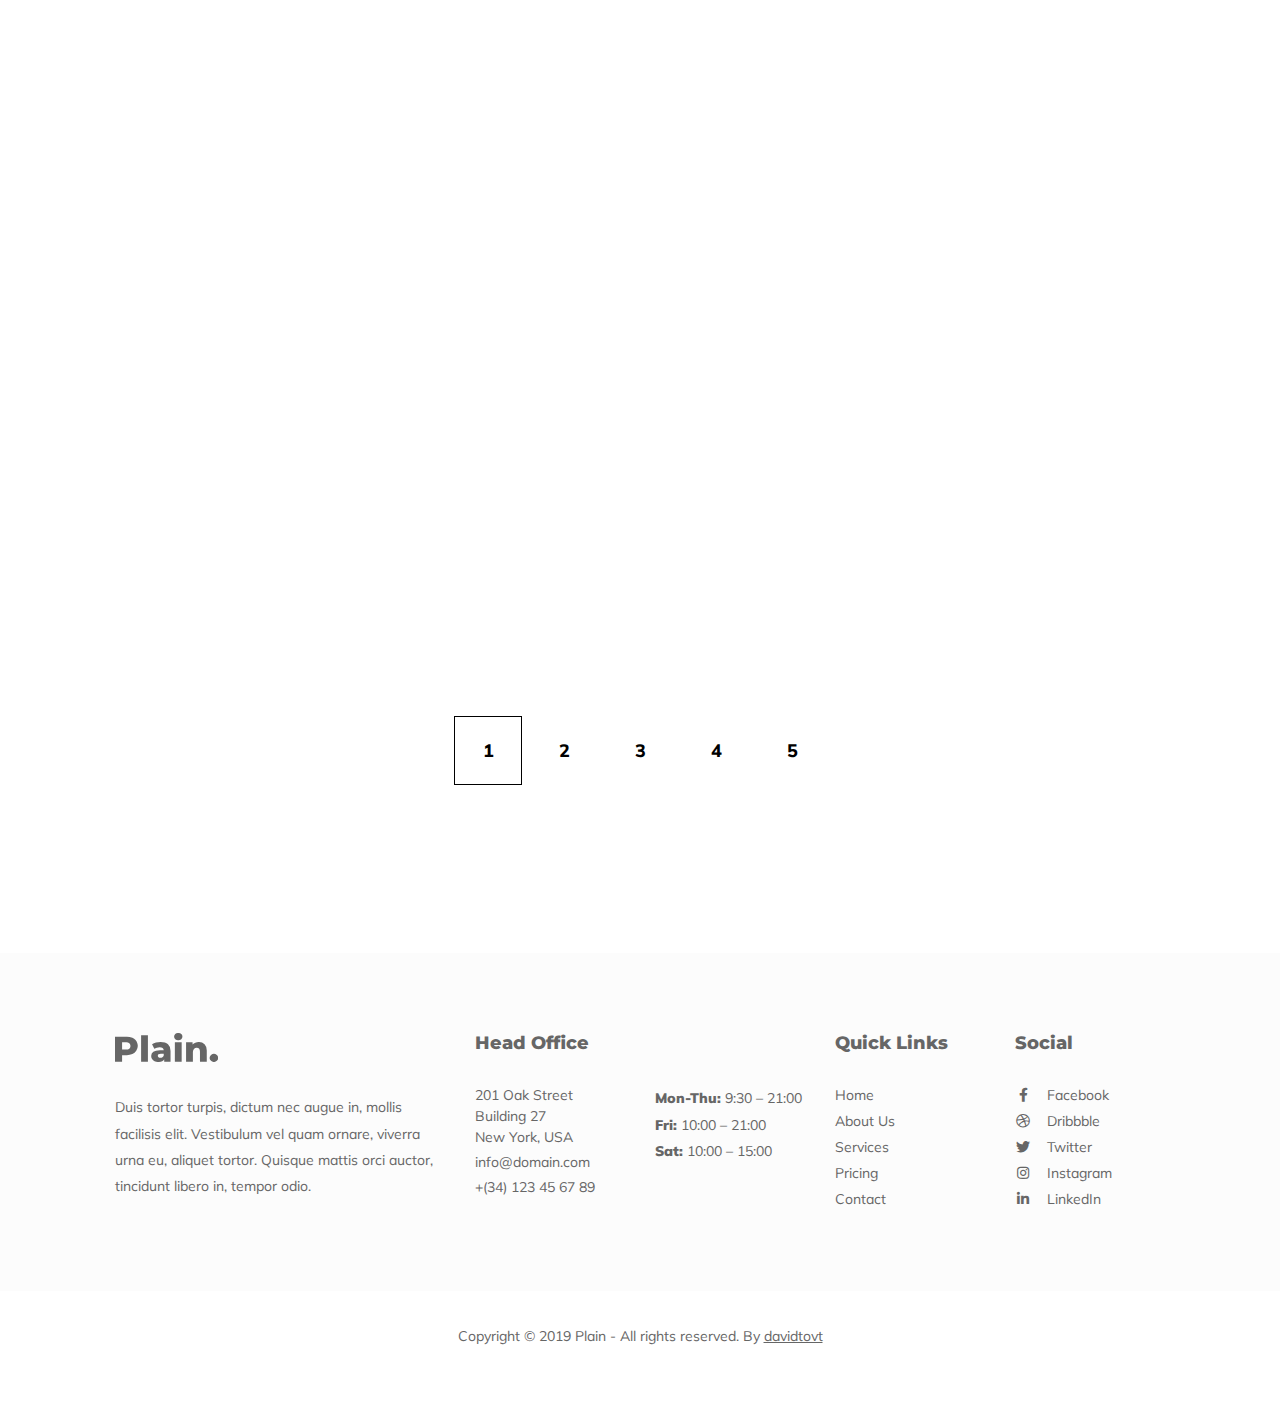
<file: search.html>
<!DOCTYPE html>
<html lang="en-US">
    <head>
        <meta charset="utf-8" />
        <meta http-equiv="x-ua-compatible" content="ie=edge" />
        <meta name="viewport" content="width=device-width, initial-scale=1.0" />

        <link rel="apple-touch-icon" sizes="144x144" href="../assets/img/favicons/apple-icon-144x144.png" />
        <link rel="icon" type="image/png" sizes="32x32" href="../assets/img/favicons/favicon-32x32.png" />
        <link rel="icon" type="image/png" sizes="16x16" href="../assets/img/favicons/favicon-16x16.png" />
        <meta name="theme-color" content="#ffffff" />

        <title>News - Plain</title>

        <link rel="stylesheet" href="https://fonts.googleapis.com/css?family=Montserrat:300,800|Muli:300,400,900&amp;subset=latin-ext" />
        <link rel="stylesheet" href="../assets/css/bootstrap.min.css" />
        <link rel="stylesheet" href="../assets/css/fontawesome.min.css" />
        <link rel="stylesheet" href="../assets/css/swiper.min.css" />
        <link rel="stylesheet" href="../assets/css/style.css" />
        <link rel="stylesheet" href="../assets/css/skin-light.css" />
        <link rel="stylesheet" href="../assets/css/color-light-mono.css" />
    </head>

    <body>
        <div class="offcanvas">
            <nav class="d-xl-none mobile-nav">
                <ul>
                    <l><a href="index.html">Home</a></li>
                    <li><a href="about.html">About</a></li>
                    <li><a href="services.html">Services</a></li>
                    <li><a href="portfolio.html">Portfolio</a></li>
                    <li><a href="pricing.html">Pricing</a></li>
                    <li><a href="news.html">News</a></li>
                    <li><a href="contact.html">Contact</a></li>
                    <li><a href="#">Pages</a>
                        <ul>
                            <li><a href="portfolio-page.html">Portfolio Page</a></li>
                            <li><a href="news-page.html">News Page</a></li>
                            <li><a href="search.html">Search</a></li>
                            <li><a href="404.html">404</a></li>
                        </ul>
                    </li>
                </ul>
            </nav>

            <div class="offcanvas__content">

                <header class="header d-flex justify-content-between align-items-center padding-x">
                    <div class="header__left">
                        <a href="index.html" class="header__logo">
                            <img src="../assets/img/logo-black.svg" alt="Plain" />
                        </a>
                    </div>

                    <nav class="header__right">
                        <a href="#" class="d-xl-none mobile-nav__open">
                            <span class="mobile-nav__open__line"></span>
                            <span class="mobile-nav__open__line"></span>
                            <span class="mobile-nav__open__line"></span>
                        </a>

                        <ul class="d-none d-xl-flex navigation">
                            <li><a href="index.html">Home</a></li>
                            <li><a href="about.html">About</a></li>
                            <li><a href="services.html">Services</a></li>
                            <li><a href="portfolio.html">Portfolio</a></li>
                            <li><a href="pricing.html">Pricing</a></li>
                            <li><a href="news.html">News</a></li>
                            <li><a href="contact.html">Contact</a></li>
                            <li><a href="#">Pages</a>
                                <ul>
                                    <li><a href="portfolio-page.html">Portfolio Page</a></li>
                                    <li><a href="news-page.html">News Page</a></li>
                                    <li><a href="search.html">Search</a></li>
                                    <li><a href="404.html">404</a></li>
                                </ul>
                            </li>
                        </ul>
                    </nav>
                </header>

                <section class="intro intro--bg" style="background-image: url('../assets/img/pictures/background/keyboard.jpg');">
                    <div class="container intro__inner">
                        <h1 class="intro__title">Search</h1>

                        <form class="input-group input-icon">
                            <input type="text" class="form-control" placeholder="Search..." value="keyword" />
                            <button type="submit" class="btn"><i class="fa fa-search"></i></button>
                        </form>
                    </div>
                </section>

                <section class="container section">
                    <div class="row">
                        <div class="col-lg-10 col-xl-8 m-auto">
                            <h2 class="-title text-center mb--80">92 results found for:<br /> <span>"keyword"</span></h2>

                            <ul class="row list-unstyled postbar-list mb--60">
                                <li class="col-md-6">
                                    <a href="news-page.html" class="postbar" data-animate="fadeInUp">
                                        <figure>
                                            <img src="../assets/img/pictures/post/post-1.jpg" alt="" />
                                        </figure>

                                        <ul class="postbar__list">
                                            <li><strong>Post</strong></li>
                                            <li><time datetime="2019-02-17 00:00">February 17, 2019</time></li>
                                        </ul>

                                        <div class="postbar__title">
                                            <p>Quisque vitae sema magna porttitor</p>
                                        </div>
                                    </a>
                                </li>

                                <li class="col-md-6">
                                    <a href="portfolio-page.html" class="postbar" data-animate="fadeInUp">
                                        <figure>
                                            <img src="../assets/img/pictures/portfolio/portfolio-1-small.jpg" alt="" />
                                        </figure>

                                        <ul class="postbar__list">
                                            <li><strong>Portfolio</strong></li>
                                            <li>Development</li>
                                        </ul>

                                        <div class="postbar__title">
                                            <p>Metus Vitae</p>
                                        </div>
                                    </a>
                                </li>

                                <li class="col-md-6">
                                    <a href="portfolio-page.html" class="postbar" data-animate="fadeInUp">
                                        <figure>
                                            <img src="../assets/img/pictures/portfolio/portfolio-2-small.jpg" alt="" />
                                        </figure>

                                        <ul class="postbar__list">
                                            <li><strong>Portfolio</strong></li>
                                            <li>Design</li>
                                            <li>Mobile</li>
                                        </ul>

                                        <div class="postbar__title">
                                            <p>Condimentum</p>
                                        </div>
                                    </a>
                                </li>

                                <li class="col-md-6">
                                    <a href="news-page.html" class="postbar" data-animate="fadeInUp">
                                        <figure>
                                            <img src="../assets/img/pictures/post/post-2.jpg" alt="" />
                                        </figure>

                                        <ul class="postbar__list">
                                            <li><strong>Post</strong></li>
                                            <li><time datetime="2019-02-06 00:00">February 06, 2019</time></li>
                                        </ul>

                                        <div class="postbar__title">
                                            <p>Cras scelerisque dolor nec nibh condimentum</p>
                                        </div>
                                    </a>
                                </li>

                                <li class="col-md-6">
                                    <a href="news-page.html" class="postbar" data-animate="fadeInUp">
                                        <figure>
                                            <img src="../assets/img/pictures/post/post-3.jpg" alt="" />
                                        </figure>

                                        <ul class="postbar__list">
                                            <li><strong>Post</strong></li>
                                            <li><time datetime="2019-01-28 00:00">January 28, 2019</time></li>
                                        </ul>

                                        <div class="postbar__title">
                                            <p>Nam sit amet luctus nisi, eget placerat</p>
                                        </div>
                                    </a>
                                </li>

                                <li class="col-md-6">
                                    <a href="news-page.html" class="postbar" data-animate="fadeInUp">
                                        <figure>
                                            <img src="../assets/img/pictures/post/post-4.jpg" alt="" />
                                        </figure>

                                        <ul class="postbar__list">
                                            <li><strong>Post</strong></li>
                                            <li><time datetime="2019-01-02 00:00">January 02, 2019</time></li>
                                        </ul>

                                        <div class="postbar__title">
                                            <p>Sed consequat lectus, vestibulum nec molestie eget</p>
                                        </div>
                                    </a>
                                </li>

                                <li class="col-md-6">
                                    <a href="portfolio-page.html" class="postbar" data-animate="fadeInUp">
                                        <figure>
                                            <img src="../assets/img/pictures/portfolio/portfolio-3-small.jpg" alt="" />
                                        </figure>

                                        <ul class="postbar__list">
                                            <li><strong>Portfolio</strong></li>
                                            <li>Development</li>
                                            <li>Print</li>
                                            <li>Typography</li>
                                        </ul>

                                        <div class="postbar__title">
                                            <p>Praesent Fermentum</p>
                                        </div>
                                    </a>
                                </li>

                                <li class="col-md-6">
                                    <a href="portfolio-page.html" class="postbar" data-animate="fadeInUp">
                                        <figure>
                                            <img src="../assets/img/pictures/portfolio/portfolio-4-small.jpg" alt="" />
                                        </figure>

                                        <ul class="postbar__list">
                                            <li><strong>Portfolio</strong></li>
                                            <li>Mobile</li>
                                            <li>Print</li>
                                        </ul>

                                        <div class="postbar__title">
                                            <p>Nam Ac Pulviar</p>
                                        </div>
                                    </a>
                                </li>

                                <li class="col-md-6">
                                    <a href="portfolio-page.html" class="postbar" data-animate="fadeInUp">
                                        <figure>
                                            <img src="../assets/img/pictures/portfolio/portfolio-5-small.jpg" alt="" />
                                        </figure>

                                        <ul class="postbar__list">
                                            <li><strong>Portfolio</strong></li>
                                            <li>Mobile</li>
                                            <li>Typography</li>
                                        </ul>

                                        <div class="postbar__title">
                                            <p>Sit Amet Tempus</p>
                                        </div>
                                    </a>
                                </li>

                                <li class="col-md-6">
                                    <a href="portfolio-page.html" class="postbar" data-animate="fadeInUp">
                                        <figure>
                                            <img src="../assets/img/pictures/portfolio/portfolio-6-small.jpg" alt="" />
                                        </figure>

                                        <ul class="postbar__list">
                                            <li><strong>Portfolio</strong></li>
                                            <li>Design</li>
                                            <li>Typography</li>
                                        </ul>

                                        <div class="postbar__title">
                                            <p>Posuere Et</p>
                                        </div>
                                    </a>
                                </li>

                                <li class="col-md-6">
                                    <a href="news-page.html" class="postbar" data-animate="fadeInUp">
                                        <figure>
                                            <img src="../assets/img/pictures/post/post-1.jpg" alt="" />
                                        </figure>

                                        <ul class="postbar__list">
                                            <li><strong>Post</strong></li>
                                            <li><time datetime="2019-02-17 00:00">February 17, 2019</time></li>
                                        </ul>

                                        <div class="postbar__title">
                                            <p>Quisque vitae sema magna porttitor</p>
                                        </div>
                                    </a>
                                </li>

                                <li class="col-md-6">
                                    <a href="portfolio-page.html" class="postbar" data-animate="fadeInUp">
                                        <figure>
                                            <img src="../assets/img/pictures/portfolio/portfolio-1-small.jpg" alt="" />
                                        </figure>

                                        <ul class="postbar__list">
                                            <li><strong>Portfolio</strong></li>
                                            <li>Development</li>
                                        </ul>

                                        <div class="postbar__title">
                                            <p>Metus Vitae</p>
                                        </div>
                                    </a>
                                </li>

                                <li class="col-md-6">
                                    <a href="portfolio-page.html" class="postbar" data-animate="fadeInUp">
                                        <figure>
                                            <img src="../assets/img/pictures/portfolio/portfolio-2-small.jpg" alt="" />
                                        </figure>

                                        <ul class="postbar__list">
                                            <li><strong>Portfolio</strong></li>
                                            <li>Design</li>
                                            <li>Mobile</li>
                                        </ul>

                                        <div class="postbar__title">
                                            <p>Condimentum</p>
                                        </div>
                                    </a>
                                </li>

                                <li class="col-md-6">
                                    <a href="news-page.html" class="postbar" data-animate="fadeInUp">
                                        <figure>
                                            <img src="../assets/img/pictures/post/post-2.jpg" alt="" />
                                        </figure>

                                        <ul class="postbar__list">
                                            <li><strong>Post</strong></li>
                                            <li><time datetime="2019-02-06 00:00">February 06, 2019</time></li>
                                        </ul>

                                        <div class="postbar__title">
                                            <p>Cras scelerisque dolor nec nibh condimentum</p>
                                        </div>
                                    </a>
                                </li>

                                <li class="col-md-6">
                                    <a href="news-page.html" class="postbar" data-animate="fadeInUp">
                                        <figure>
                                            <img src="../assets/img/pictures/post/post-3.jpg" alt="" />
                                        </figure>

                                        <ul class="postbar__list">
                                            <li><strong>Post</strong></li>
                                            <li><time datetime="2019-01-28 00:00">January 28, 2019</time></li>
                                        </ul>

                                        <div class="postbar__title">
                                            <p>Nam sit amet luctus nisi, eget placerat</p>
                                        </div>
                                    </a>
                                </li>

                                <li class="col-md-6">
                                    <a href="news-page.html" class="postbar" data-animate="fadeInUp">
                                        <figure>
                                            <img src="../assets/img/pictures/post/post-4.jpg" alt="" />
                                        </figure>

                                        <ul class="postbar__list">
                                            <li><strong>Post</strong></li>
                                            <li><time datetime="2019-01-02 00:00">January 02, 2019</time></li>
                                        </ul>

                                        <div class="postbar__title">
                                            <p>Sed consequat lectus, vestibulum nec molestie eget</p>
                                        </div>
                                    </a>
                                </li>

                                <li class="col-md-6">
                                    <a href="portfolio-page.html" class="postbar" data-animate="fadeInUp">
                                        <figure>
                                            <img src="../assets/img/pictures/portfolio/portfolio-3-small.jpg" alt="" />
                                        </figure>

                                        <ul class="postbar__list">
                                            <li><strong>Portfolio</strong></li>
                                            <li>Development</li>
                                            <li>Print</li>
                                            <li>Typography</li>
                                        </ul>

                                        <div class="postbar__title">
                                            <p>Praesent Fermentum</p>
                                        </div>
                                    </a>
                                </li>

                                <li class="col-md-6">
                                    <a href="portfolio-page.html" class="postbar" data-animate="fadeInUp">
                                        <figure>
                                            <img src="../assets/img/pictures/portfolio/portfolio-4-small.jpg" alt="" />
                                        </figure>

                                        <ul class="postbar__list">
                                            <li><strong>Portfolio</strong></li>
                                            <li>Mobile</li>
                                            <li>Print</li>
                                        </ul>

                                        <div class="postbar__title">
                                            <p>Nam Ac Pulviar</p>
                                        </div>
                                    </a>
                                </li>

                                <li class="col-md-6">
                                    <a href="portfolio-page.html" class="postbar" data-animate="fadeInUp">
                                        <figure>
                                            <img src="../assets/img/pictures/portfolio/portfolio-5-small.jpg" alt="" />
                                        </figure>

                                        <ul class="postbar__list">
                                            <li><strong>Portfolio</strong></li>
                                            <li>Mobile</li>
                                            <li>Typography</li>
                                        </ul>

                                        <div class="postbar__title">
                                            <p>Sit Amet Tempus</p>
                                        </div>
                                    </a>
                                </li>

                                <li class="col-md-6">
                                    <a href="portfolio-page.html" class="postbar" data-animate="fadeInUp">
                                        <figure>
                                            <img src="../assets/img/pictures/portfolio/portfolio-6-small.jpg" alt="" />
                                        </figure>

                                        <ul class="postbar__list">
                                            <li><strong>Portfolio</strong></li>
                                            <li>Design</li>
                                            <li>Typography</li>
                                        </ul>

                                        <div class="postbar__title">
                                            <p>Posuere Et</p>
                                        </div>
                                    </a>
                                </li>
                            </ul>

                            <ul class="pagination">
                                <li><span>1</span></li>
                                <li><a href="">2</a></li>
                                <li><a href="">3</a></li>
                                <li><a href="">4</a></li>
                                <li><a href="">5</a></li>
                            </ul>
                        </div>
                    </div>
                </section>

                <footer class="footer">
                    <div class="footer__top padding-x">
                        <div class="container-fluid">
                            <div class="row xl-gutters">
                                <div class="col-xl-4">
                                    <a href="index.html" class="footer__logo">
                                        <img src="../assets/img/logo-gray-2.svg" alt="" />
                                    </a>

                                    <p>Duis tortor turpis, dictum nec augue in, mollis facilisis elit.
                                    Vestibulum vel quam ornare, viverra urna eu, aliquet tortor. Quisque
                                    mattis orci auctor, tincidunt libero in, tempor odio.</p>
                                </div>

                                <div class="col-md-7 col-xl-4">
                                    <h4 class="footer__title">Head Office</h4>

                                    <div class="row">
                                        <div class="col-sm-6">
                                            <ul class="list-unstyled">
                                                <li>201 Oak Street Building 27<br /> New York, USA</li>
                                                <li>info@domain.com</li>
                                                <li>+(34) 123 45 67 89</li>
                                            </ul>
                                        </div>

                                        <div class="col-sm-6">
                                            <p><strong>Mon-Thu:</strong> 9:30 – 21:00<br />
                                            <strong>Fri:</strong> 10:00 – 21:00<br />
                                            <strong>Sat:</strong> 10:00 – 15:00</p>
                                        </div>
                                    </div>
                                </div>

                                <div class="col-md-5 col-xl-4">
                                    <div class="row">
                                        <div class="col-6">
                                            <h4 class="footer__title">Quick Links</h4>

                                            <ul class="list-unstyled">
                                                <li><a href="index.html">Home</a></li>
                                                <li><a href="about.html">About Us</a></li>
                                                <li><a href="services.html">Services</a></li>
                                                <li><a href="pricing.html">Pricing</a></li>
                                                <li><a href="contact.html">Contact</a></li>
                                            </ul>
                                        </div>

                                        <div class="col-6">
                                            <h4 class="footer__title">Social</h4>

                                            <ul class="icon-list icon-list--text">
                                                <li><a href="#"><i class="fab fa-facebook-f"></i> Facebook</a></li>
                                                <li><a href="#"><i class="fab fa-dribbble"></i> Dribbble</a></li>
                                                <li><a href="#"><i class="fab fa-twitter"></i> Twitter</a></li>
                                                <li><a href="#"><i class="fab fa-instagram"></i> Instagram</a></li>
                                                <li><a href="#"><i class="fab fa-linkedin-in"></i> LinkedIn</a></li>
                                            </ul>
                                        </div>
                                    </div>
                                </div>
                            </div>
                        </div>
                    </div>

                    <div class="container copyright">
                        <p>Copyright &copy; 2019 Plain - All rights reserved. By <a href="https://themeforest.net/user/davidtovt" target="_blank">davidtovt</a></p>
                    </div>
                </footer>

            </div>
        </div>

        <script src="../assets/js/jquery.min.js"></script>
        <script src="../assets/js/popper.min.js"></script>
        <script src="../assets/js/bootstrap.min.js"></script>
        <script src="../assets/js/jquery.viewportchecker.min.js"></script>
        <script src="../assets/js/jquery.filterizr.min.js"></script>
        <script src="../assets/js/swiper.min.js"></script>
        <script src="../assets/js/jquery.counterup.min.js"></script>
        <script src="../assets/js/script.js"></script>
    </body>
</html>
</file>
<file: assets/css/style.css>
/*
# BASE
# LAYOUT
    + Header
    + Footer
    + Sidebar
# SECTIONS
    + Section portfolio
	+ Intro
    + Entry
# MODULES
    + Carousels
	+ Carousel stepline
    + Carousel testimonial
    + Cover content
    + Icon box
    + Portfolio box
    + Author box
    + Counter box
    + Post box
    + Post bar
    + Portfolio
    + Timeline
    + Pricing
    + Calendar
    + Comment
# COMPONENTS
    + Buttons
    + Form controls
    + Menu
    + Titles
    + Lists
    + Pagination
    + Hover effects
    + Highlighted text
    + Blockquote
    + Text 404
    + Map
# GLOBALS
# ANIMATIONS
# RESPONSIVE
*/

/* BASE
================================================== */

body {
    font-size: 1rem;
    line-height: 1.875;
    font-weight: 400;
    -webkit-font-smoothing: antialiased;
}

body, input, button, textarea {
    font-family: Muli, Arial, sans-serif;
}

h1, h2, h3, h4, h5, h6,
.h1, .h2, .h3, .h4, .h5, .h6 {
    line-height: 1.125;
    margin-top: 0;
    margin-bottom: 2rem;
    font-family: Montserrat, Arial, sans-serif;
    font-weight: 800;
}

h1 span, h2 span, h3 span, h4 span, h5 span, h6 span,
.h1 span, .h2 span, .h3 span, .h4 span, .h5 span, .h6 span {
    font-weight: 400;
}

p,
ul,
ol,
table,
figure,
blockquote {
    margin-bottom: 2rem;
}

a, input, textarea, button {
    -webkit-transition: color .2s ease-out, background-color .2s ease-out, border-color .2s ease-out, opacity .2s ease-out;
            transition: color .2s ease-out, background-color .2s ease-out, border-color .2s ease-out, opacity .2s ease-out;
}

a,
a:focus,
a:active,
a:hover {
    text-decoration: none;
}

*, *:focus {
    outline: none !important;
}

img {
    max-width: 100%;
}

figure img {
	width: 100%;
}

ul,
ol {
    padding-left: 1.125rem;
}

li {
    margin-bottom: .5rem;
    line-height: 1.5;
}

strong,
b {
    font-weight: 900;
}

/* LAYOUT
================================================== */

/*
	Header
*/

.header {
    position: fixed;
    top: 0;
    left: 0;
    z-index: 1000;
    width: 100%;
    height: 70px;
    padding: 0 15px;
    -webkit-transition: left .5s;
            transition: left .5s;
}

    .header__logo {
        display: block;
        height: 30px;
    }

        .header__logo img {
            display: block;
            height: 100%;
        }

/*
	Footer
*/

.footer {
    font-size: .875rem;
}

.footer__top {
    padding-top: 5rem;
    padding-bottom: 3rem;
}

    .footer li {
        margin-bottom: .25rem;
    }

        .footer li a {
            display: inline-block;
            border-bottom: 1px solid transparent;
        }

    .footer__logo {
        display: inline-block;
        margin-bottom: 2rem;
    }

    .footer__title {
        font-size: 1.125rem;
    }

    .copyright {
        padding: 2rem 0;
        text-align: center;
    }

        .copyright a {
            color: inherit;
            text-decoration: underline;
        }

        .copyright a:hover {
            text-decoration: none;
        }

/*
    Sidebar
*/

.widget {
    margin-bottom: 8rem;
}

/* SECTIONS
================================================== */

.section {
    padding-top: 5rem;
    padding-bottom: 3rem;
}

.section__pretitle {
    margin-bottom: 1rem;
    font-size: 1.125rem;
    opacity: .8;
}

.section__title {
    max-width: 900px;
    margin-left: auto;
    margin-right: auto;
    font-size: 2.5rem;
    line-height: 1.125;
}

    .section__title span {
        font-weight: 400;
    }

.section__description {
    max-width: 700px;
    margin-left: auto;
    margin-right: auto;
    text-align: center;
}

.section--fullscreen {
    min-height: calc(100vh - 70px);
}

.section--middle {
    display: -webkit-flex;
    display: -ms-flex;
    display: flex;
    align-items: center;
}

    .section--middle__inner {
        width: 100%;
    }

/*
    Section portfolio
*/

.section--portfolio .section__title {
    max-width: none;
    margin-bottom: 0;
}

.section--portfolio .portfolio-box__text {
    position: relative;
    visibility: visible;
    margin-bottom: 2rem;
    opacity: 1;
    -webkit-transform: translate(0);
            transform: translate(0);
}

/*
    Intro
*/

.intro {
    position: relative;
    display: -webkit-flex;
    display: -ms-flex;
    display: flex;
    -ms-align-items: center;
    align-items: center;
    text-align: center;
    padding-top: 1rem;
    padding-bottom: 1rem;
}

    .intro__inner {
        position: relative;
        z-index: 2;
        max-width: 850px;
    }

        .intro__inner > *:last-child {
            margin-bottom: 0;
        }

    .intro__title {
        font-size: 3.5rem;
        line-height: 1;
    }

    .intro__bg,
    .intro__bg canvas {
        position: absolute;
        z-index: 1;
        top: 0;
        left: 0;
        width: 100%;
        height: 100%;
    }

    .intro .input-icon .form-control {
        background-color: transparent;
    }

.intro--fullscreen {
    height: calc(100vh - 70px);
}

.intro--bg {
    background-position: left center;
    background-repeat: no-repeat;
    -webkit-background-size: cover;
            background-size: cover;
}

.intro--bg:after {
    position: absolute;
    content: "";
    z-index: 1;
    top: 0;
    right: 0;
    bottom: 0;
    left: 0;
    opacity: .7;
}

/*
    Entry
*/

.entry a {
    border-bottom-width: 1px;
    border-bottom-style: solid;
}

/* MODULES
================================================== */

/*
    Carousels
*/

.swiper-container-horizontal > .swiper-pagination-bullets .swiper-pagination-bullet {
    margin-left: 10px;
    margin-right: 10px;
}

.swiper-button-next,
.swiper-button-prev {
    width: 4.5rem;
    height: 4.5rem;
    text-align: center;
    font-size: 1.5rem;
    line-height: 4.5rem;
    margin-top: -2.25rem;
    opacity: 0;
    -webkit-transition: all .2s ease-out;
            transition: all .2s ease-out;
}

.swiper-button-prev,
.swiper-container-rtl .swiper-button-next {
    left: 0;
}

.swiper-button-prev:hover,
.swiper-container-rtl .swiper-button-next:hover {
    left: 0;
    padding-right: .5rem;
}

.swiper-button-next,
.swiper-container-rtl .swiper-button-prev {
    right: 0;
}

.swiper-button-next:hover,
.swiper-container-rtl .swiper-button-prev:hover {
    right: 0;
    padding-left: .5rem;
}

.swiper-container:hover .swiper-button-next,
.swiper-container:hover .swiper-button-prev {
    opacity: 1;
}

.swiper-pagination-bullet {
    position: relative;
    width: 20px;
    height: 20px;
    background: transparent;
    border-radius: 0;
    opacity: 1;
}

.swiper-pagination-bullet:before,
.swiper-pagination-bullet:after {
    position: absolute;
    content: "";
    z-index: -1;
    top: 50%;
    right: 0;
    left: 0;
    height: 0;
    border-bottom-width: 1px;
    border-bottom-style: solid;
    -webkit-transition: all .2s ease-out;
            transition: all .2s ease-out;
}

.swiper-pagination-bullet:hover:before,
.swiper-pagination-bullet-active:before {
    margin-top: -3px;
}

.swiper-pagination-bullet:hover:after,
.swiper-pagination-bullet-active:after {
    margin-top: 3px;
}

.carousel-outer {
    overflow: hidden;
}

    .carousel-outer .swiper-container {
        overflow: initial;
    }

/*
    Carousel stepline
*/

.carousel-stepline .swiper-slide {
    opacity: .2;
    -webkit-transition: opacity .2s ease-out;
            transition: opacity .2s ease-out;
}

.carousel-stepline .swiper-slide.slide-show {
    opacity: 1;
}

.carousel-stepline .swiper-slide:last-child .icon-box__number span:after {
    display: none;
}

/*
    Carousel testimonial
*/

.carousel-testimonial.swiper-container-horizontal > .swiper-pagination-bullets {
    width: auto;
    right: 0;
    left: auto;
    bottom: 15px;
}

.carousel-testimonial blockquote {
    margin-bottom: 0;
}

/*
    Cover content
*/

.cover-content {
    margin-bottom: 2rem;
    background-repeat: no-repeat;
    background-position: left center;
    -webkit-background-size: 44% auto;
            background-size: 44% auto;
}

    .cover-content__text {
        margin-top: 20px;
        margin-bottom: 20px;
        padding: 20px;
    }

        .cover-content__text > *:last-child {
            margin-bottom: 0;
        }

        .cover-content .section__title {
            margin-bottom: 3rem;
        }

.cover-content--right {
    background-position: right center;
}


/*
    Icon box
*/

.icon-box {
    position: relative;
}

    .icon-box__icon {
        position: absolute;
        top: -.3333333rem;
        left: 0;
        height: 40px;
    }

        .icon-box__icon img,
        .icon-box__icon svg {
            display: block;
            width: auto;
            height: 100%;
        }

    .icon-box__title {
        font-size: 1.5rem;
    }

        .icon-box__title span {
            font-weight: 400;
        }

    .icon-box__number {
        overflow: hidden;
        margin-bottom: 2rem;
        font-size: 2.5rem;
        line-height: 1;
        font-weight: 800;
    }

        .icon-box__number span {
            position: relative;
            display: inline-block;
            padding-right: 40px;
        }

        .icon-box__number span:after {
            position: absolute;
            content: "";
            top: 1.25rem;
            left: 100%;
            width: 2000px;
            border-top-width: 1px;
            border-top-style: solid;
        }

.icon-box--icon {
    padding-left: 70px;
}

    .icon-box--icon .icon-box__title span {
        display: block;
    }

    .icon-box--icon ul,
    .icon-box--icon ol {
        margin-left: -1.125rem;
    }

.icon-box--lg .icon-box__icon {
    top: .75rem;
}

/*
    Portfolio box
*/

.portfolio-box {
    position: relative;
    display: block;
    margin-bottom: 50px;
}

    .portfolio-box__icon {
        position: absolute;
        visibility: hidden;
        z-index: 1;
        top: 0;
        right: 0;
        width: 4.5rem;
        height: 4.5rem;
        padding-right: 1rem;
        text-align: center;
        font-size: 1.5rem;
        line-height: 4.5rem;
        opacity: 0;
        -webkit-transition: all .2s ease-out;
                transition: all .2s ease-out;
    }

    .portfolio-box__figure {
        margin-bottom: .5rem;
    }

        .portfolio-box img {
            width: 100%;
            height: auto;
        }

        .portfolio-box__title {
            position: absolute;
            display: block;
            z-index: 2;
            bottom: 0;
            left: 0;
            margin: 0;
            padding: 1.5rem 1.5rem 0 0;
            font-size: 1.25rem;
        }


    .portfolio-box__text {
        display: block;
        visibility: hidden;
        list-style-type: none;
        margin: 0;
        padding: 0;
        opacity: 0;
        -webkit-transform: translate(0, 1rem);
                transform: translate(0, 1rem);
        -webkit-transition: all .2s ease-out;
                transition: all .2s ease-out;
    }

        .portfolio-box__text li {
            display: inline-block;
            margin-right: 1rem;
        }

.portfolio-box:hover .portfolio-box__icon {
    visibility: visible;
    opacity: 1;
    padding-right: 0;
}

.portfolio-box:hover .portfolio-box__text {
    visibility: visible;
    opacity: 1;
    -webkit-transform: translate(0, 0);
            transform: translate(0, 0);
}

/*
    Author box
*/

.author-box {
    position: relative;
    display: block;
    margin-bottom: 50px;
    text-align: center;
}

    .author-box__figure {
        position: relative;
        overflow: hidden;
        margin-bottom: 1.5rem;
    }

        .author-box__figure a {
            display: block;
        }

        .author-box img {
            width: 100%;
            height: auto;
        }

        .author-box__title {
            margin-bottom: .5rem;
            font-size: 1.25rem;
        }

    .author-box__text {
        display: block;
    }

.author-box:hover .author-box__icon {
    visibility: visible;
    opacity: 1;
    padding-right: 0;
}

.author-box .icon-list {
    position: absolute;
    z-index: 1;
    right: 0;
    bottom: 0;
    left: 0;
    margin: 0;
    padding-top: 1rem;
}

/*
    Counter box
*/

.counter-box {
    margin-bottom: 2rem;
    font-weight: 800;
}

    .counter-box__number {
        display: block;
        font-size: 4rem;
        line-height: 1.25;
    }

    .counter-box__text  {
        font-size: 1.125rem;
    }

        .counter-box__text span {
            font-weight: 400;
        }

/*
    Post box
*/

.post-box,
.post-box:hover,
.post-box:focus {
    color: inherit;
}

.post-box {
    display: block;
    margin-bottom: 2rem;
}

    .post-box__figure {
        position: relative;
        overflow: hidden;
        margin-bottom: 2.25rem;
    }

        .post-box__figure__list {
            list-style-type: none;
            padding: 0;
        }

        .post-box__figure img {
            width: 100%;
            height: auto;
            -webkit-transition: all .2s ease-out;
                    transition: all .2s ease-out;
        }

        .post-box__figure__list {
            position: absolute;
            display: inline-block;
            z-index: 5;
            bottom: 0;
            left: 0;
            margin: 0;
            padding: 1.5rem 1.5rem 0 0;
            line-height: 1;
            font-weight: 400;
            -webkit-transition: all .2s ease-out;
                    transition: all .2s ease-out;
        }

            .post-box__figure__list li {
                display: inline-block;
                margin-right: 2rem;
                margin-bottom: 0;
            }

            .post-box__figure__list li:last-child {
                margin-right: 0;
            }

                .post-box__figure__list time span {
                    font-weight: 800;
                }

                .post-box__figure__list li a {
                    text-decoration: underline;
                    color: inherit;
                }

                .post-box__figure__list li a:hover {
                    text-decoration: none;
                }

                .post-box__figure__list li ul {
                    padding: 0;
                }

                    .post-box__figure__list li li {
                        margin-right: .5rem;
                    }

        .post-box__meta .post-box__figure__list {
            position: relative;
            padding: 0 0 2.25rem;
        }

    .post-box .article-title {
        margin-bottom: 2rem;
    }

        .post-box .article-title a {
            color: inherit;
        }

    .post-box__title {
        font-size: 1.25rem;
        -webkit-transition: all .2s ease-out;
                transition: all .2s ease-out;
    }

        .post-box__title a {
            color: inherit;
        }

/*
    Post bar
*/

.postbar {
    position: relative;
    display: block;
    min-height: 60px;
    padding-left: 80px;
}

    .postbar figure {
        position: absolute;
        top: 0;
        left: 0;
        width: 60px;
        -webkit-transition: all .2s ease-out;
                transition: all .2s ease-out;
    }

        .postbar figure img {
            display: block;
            width: 100%;
            height: auto;
        }

    .postbar time {
        display: block;
        font-size: .75rem;
        margin-bottom: .25rem;
        line-height: 1;
    }

        .postbar time span {
            font-weight: 800;
        }

    .postbar__list {
        padding: 0;
        list-style-type: none;
        font-size: .75rem;
        margin-bottom: 0;
        line-height: 1;
    }

        .postbar__list li {
            display: inline-block;
            margin-right: .5rem;
            margin-bottom: .25rem;
        }

    .postbar__title {
        font-family: Montserrat, Arial, sans-serif;
        font-weight: 900;
        -webkit-transition: all .2s ease-out;
                transition: all .2s ease-out;
    }

        .postbar__title p {
            margin: 0;
        }

.postbar:hover figure {
    -webkit-transform: scale(1.1);
            transform: scale(1.1);
}

.postbar-list > li {
    margin-bottom: 3rem;
}

/*
    Portfolio
*/

.filter-container {
    margin-bottom: -50px;
}

/*
    Timeline
*/

.timeline__item {
    position: relative;
}

.timeline__item:after {
    position: absolute;
    content: "";
    z-index: 1;
    top: 0;
    left: 1rem;
    bottom: 0;
    border-left-width: 1px;
    border-left-style: solid;
}

.timeline__item:last-child:after {
    display: none;
}

    .timeline__number {
        position: relative;
        z-index: 2;
        margin-bottom: 2rem;
        font-size: 2.5rem;
        line-height: 1;
        font-weight: 800;
    }

    .timeline__number:before {
        position: absolute;
        z-index: -1;
        content: "";
        top: -1.25rem;
        right: 0;
        bottom: -1.25rem;
        left: 0;
    }

        .timeline__number span {
            display: inline-block;
        }

    .timeline .timeline__content {
        padding-bottom: 3rem;
        padding-left: 3rem;
    }

        .timeline__content > *:last-child {
            margin-bottom: 0;
        }

/*
    Pricing
*/

.pricing {
    border-width: 1px;
    border-style: solid;
}

    .pricing__col {
        position: relative;
        padding: 5rem 2rem;
        border-top-width: 1px;
        border-top-style: solid;
        text-align: center;
    }

    *:first-child > .pricing__col {
        border-top: 0;
    }

        .pricing__label {
            position: absolute;
            display: inline-block;
            top: 0;
            left: 50%;
            padding: 0 1rem;
            text-transform: uppercase;
            font-weight: 900;
            background: #000;
            -webkit-transform: translate(-50%, 0);
                    transform: translate(-50%, 0);
        }

        .pricing__title {
            font-size: 1.5rem;
        }

        .pricing__price {
            font-size: 1.125rem;
            margin-bottom: 3rem;
            font-weight: 400;
        }

            .pricing__value {
                font-size: 3.5rem;
                font-weight: 400;
                line-height: 1;
            }

        .pricing__description {
            margin-bottom: 5rem;
        }

        .pricing__list {
            margin-bottom: 5rem;
            padding: 0;
            list-style-type: none;
        }

            .pricing__list li {
                margin-bottom: 2rem;
                font-weight: 900;
            }

                .pricing__list li del {
                    font-weight: 400;
                }

/*
    Calendar
*/

.calendar_wrap {
    padding: 1rem .5rem;
    border-width: 1px;
    border-style: solid;
}

.calendar_wrap table {
    width: 100%;
    margin: 0;
    text-align: center;
}

    .calendar_wrap caption {
        padding-top: 0;
        font-family: Montserrat, Arial, sans-serif;
        font-weight: 900;
        caption-side: top;
        text-align: center;
        font-size: 1.25rem;
    }

    .calendar_wrap .today {
        font-weight: 800;
    }

        .calendar_wrap tbody a,
        .calendar_wrap tfoot a {
            display: inline-block;
            text-decoration: underline;
        }

        .calendar_wrap tbody a:hover,
        .calendar_wrap tfoot a:hover {
            text-decoration: none;
        }

        .calendar_wrap tfoot td:first-child {
            text-align: left;
            padding-left: 1rem;
        }

        .calendar_wrap tfoot td:last-child {
            text-align: right;
            padding-right: 1rem;
        }

/*
    Comment
*/

.comment {
    position: relative;
    padding-left: 50px;
    margin-bottom: 5rem;
}

    .comment__avatar {
        position: absolute;
        top: 0;
        left: 0;
        width: 30px;
    }

        .comment__avatar a {
            display: block;
        }

            .comment__avatar img {
                width: 100%;
                height: auto;
            }

    .comment__header {
        margin-bottom: .5rem;
        padding: 0;
        list-style-type: none;
    }

        .comment__header li {
            display: inline-block;
            margin: 0 2rem .5rem 0;
        }

            .comment__header a,
            .comment__header a:hover,
            .comment__header a:focus {
                color: inherit;
            }

            .comment__header a {
                text-decoration: underline;
            }

            .comment__header a:hover {
                text-decoration: none;
            }

.comment .comment {
    margin-left: -30px;
    margin-bottom: 0;
}

    .comment .comment .comment__header {
        margin-bottom: 0;
    }

/* COMPONENTS
================================================== */

/*
	Buttons
*/

.btn {
    position: relative;
    z-index: 1;
    padding: 1.25rem 2rem;
    font-size: 1.125rem;
    font-weight: 800;
    border-radius: 0;
    color: inherit;
	-webkit-box-shadow: none !important;
	        box-shadow: none !important;
}

.btn:before {
    position: absolute;
    content: "";
    z-index: -1;
    top: 5px;
    right: 5px;
    bottom: 5px;
    left: 5px;
    opacity: 0;
    -webkit-transition: all .2s ease-out;
            transition: all .2s ease-out;
}

.btn:hover:before {
    top: -1px;
    right: -1px;
    bottom: -1px;
    left: -1px;
    opacity: 1;
}

    .btn__icon {
        display: inline-block;
        vertical-align: middle;
        height: 1.25rem;
    }

.btn:hover:before {
    top: -1px;
    right: -1px;
    bottom: -1px;
    left: -1px;
    opacity: 1;
}

.btn--border-primary:hover {
    border-color: transparent;
}

.btn--border-primary,
.btn--border-primary:focus {
    color: inherit;
}

.btn--icon-left .btn__icon {
    margin-right: .5rem;
}

.btn--icon-right .btn__icon {
    margin-left: .5rem;
}

.btn--border-white:hover {
    border-color: transparent;
}

/*
    Form controls
*/

.form-control::-webkit-input-placeholder { font-weight: 400; opacity: .5; }
.form-control::-moz-placeholder          { font-weight: 400; opacity: .5; }
.form-control:-ms-input-placeholder      { font-weight: 400; opacity: .5; }
.form-control:-moz-placeholder           { font-weight: 400; opacity: .5; }

.form-group {
    margin-bottom: 2rem;
}

.form-control,
.form-control:focus,
.form-control:active {
    color: inherit;
    -webkit-box-shadow: none;
            box-shadow: none;
}

.form-control {
    height: auto;
    padding: 1.25rem 1rem;
    border-width: 0 0 1px;
    font-size: 1.125rem;
    line-height: 1.5;
    border-radius: 0;
}

.input-icon {
    position: relative;
}

    .input-icon .form-control {
        padding-right: 3rem;
    }

    .input-icon .btn {
        position: absolute;
        z-index: 10;
        top: 0;
        right: 0;
        padding-left: 1rem;
        padding-right: 1rem;
        -webkit-transition: all .2s ease-out;
                transition: all .2s ease-out;
    }

    .input-icon .btn:hover {
        -webkit-transform: scale(1.25);
                transform: scale(1.25);
    }

/*
    Menu
*/

.menuitems {
    padding: 0;
    font-weight: 800;
    list-style-type: none;
}

    .menuitems li {
        display: inline-block;
        margin: 0 10px 1rem;
    }

        .menuitems li a {
            display: block;
            border-bottom: 1px solid transparent;
        }

        .menuitems li a,
        .menuitems li a:hover,
        .menuitems li a:focus {
            color: inherit;
        }

/*
    Titles
*/

.article-title {
    margin-bottom: 3rem;
    font-size: 1.5rem;
}

    .article-title span {
        font-weight: 400;
    }

/*
    Lists
*/

.icon-list {
    padding-left: 0;
    list-style-type: none;
}

.icon-list--text li {
    position: relative;
    padding-left: 2rem;
}

    .icon-list--text li i {
        position: absolute;
        top: 0;
        left: 0;
        width: 1rem;
        text-align: center;
        line-height: inherit;
    }



.icon-list--inline li {
    display: inline-block;
    margin: 0 2rem 1rem 0;
}

.icon-list--inline li:last-child {
    margin-right: 0;
}

    .icon-list--inline a,
    .icon-list--inline a:focus {
        color: inherit;
    }

    .icon-list--inline a {
        display: inline-block;
        -webkit-transition: all .2s ease-out;
                transition: all .2s ease-out;
    }

    .icon-list--inline a:hover {
        -webkit-transform: scale(1.25);
                transform: scale(1.25);
    }

    .icon-list--inline i {
        vertical-align: middle;
        font-size: 1.125rem;
    }

.icon-list--inline.text-center li {
    margin-left: 1rem;
    margin-right: 1rem;
}

.icon-list--inline.text-right li {
    margin-left: 0;
    margin-right: 2rem;
}

.list-count {
    font-weight: 800;
}

    .list-count li {
        margin-bottom: .5rem;
    }

        .list-count a,
        .list-count a:hover,
        .list-count a:focus {
            color: inherit;
        }

        .list-count a {
            display: block;
            padding: .5rem 0;
            border-bottom: 1px solid transparent;
        }

            .list-count span {
                float: right;
                font-weight: 400;
            }

.tag-list {
    padding: 0;
    list-style-type: none;
}

    .tag-list li {
        display: inline-block;
        margin-right: 1rem;
    }

        .tag-list a,
        .tag-list a:focus {
            color: inherit;
        }

        .tag-list a {
            display: block;
            padding: .25rem 1rem;
            border-width: 1px;
            border-style: solid;
            font-weight: 800;
        }

/*
    Pagination
*/

.pagination {
    flex-wrap: wrap;
    justify-content: center;
    padding: 0;
    font-size: 1.125rem;
    font-weight: 800;
    text-align: center;
}

    .pagination li {
        margin-left: .25rem;
        margin-right: .25rem;
    }

        .pagination span,
        .pagination a {
            display: block;
            min-width: 4.25rem;
            padding: 1.25rem 0;
            border: 1px solid transparent;
            color: inherit;
        }

        .pagination a:hover,
        .pagination a:focus {
            color: inherit;
        }

/*
    Hover effects
*/

.figure-zoom-effect__item {
    position: relative;
    overflow: hidden;
}

    .figure-zoom-effect__bg {
        position: absolute;
        z-index: 1;
        top: 0;
        left: 0;
        height: 100%;
        width: 100%;
        -webkit-background-size: 100% auto;
                background-size: 100% auto;
        -webkit-animation: zoomOut .5s ease-out 1 forwards;
                animation: zoomOut .5s ease-out 1 forwards;
        -webkit-transition: all .2s ease-out;
                transition: all .2s ease-out;
    }

    .figure-zoom-effect:hover .figure-zoom-effect__bg {
        -webkit-animation: zoomIn .5s ease-out 1 forwards;
                animation: zoomIn .5s ease-out 1 forwards;
    }

.figure-grey-effect__item img {
    filter: grayscale(1);
    opacity: .8;
    -webkit-transition: all .2s ease-out;
            transition: all .2s ease-out;
}

.figure-grey-effect:hover .figure-grey-effect__item img {
    filter: grayscale(0);
    opacity: 1;
}

/*
    Highlighted text
*/

.highlighted-text {
    font-size: 1.25rem;
}

    .highlighted-text__title {
        margin-bottom: .5rem;
        font-size: 1.875rem;
    }

/*
    Blockquote
*/

blockquote {
    position: relative;
    padding-left: 30px;
    font-size: 1.125rem;
    font-style: italic;
}

blockquote:before {
    position: absolute;
    content: "\201d";
    z-index: -1;
    top: -5px;
    left: 0;
    font-family: Montserrat;
    font-style: normal;
    font-size: 150px;
    line-height: 1;
    font-weight: 800;
    opacity: .05;
    color: inherit;
}

    blockquote cite {
        display: block;
        font-style: normal;
        font-size: 1rem;
    }

        blockquote cite strong {
            display: block;
            font-size: 1.25rem;
        }

blockquote.right {
    padding-left: 0;
    padding-right: 30px;
}

blockquote.right:before {
    left: auto;
    right: 0;
}

/*
    Text 404
*/

.text-404__number {
    font-family: "Montserrat", Arial, sans-serif;
    font-size: 100px;
    line-height: 1;
    font-weight: 800;
}

.text-404__title {
    font-size: 2rem;
}

/*
    Map
*/

.map iframe {
    display: block;
    width: 100%;
    height: 250px;
    border: 0;
}

/* GLOBALS
================================================== */

.miw--270 {
    min-width: 220px;
}

.weight--bold {
    font-weight: 800;
}

.mt--05 { margin-top: .5rem; }
.mt--10 { margin-top: 1rem; }
.mt--15 { margin-top: 1.5rem; }
.mt--20 { margin-top: 2rem; }
.mt--25 { margin-top: 2.5rem; }
.mt--30 { margin-top: 3rem; }
.mt--35 { margin-top: 3.5rem; }
.mt--40 { margin-top: 4rem; }
.mt--45 { margin-top: 4.5rem; }
.mt--50 { margin-top: 5rem; }
.mt--55 { margin-top: 5.5rem; }
.mt--60 { margin-top: 6rem; }
.mt--65 { margin-top: 6.5rem; }
.mt--70 { margin-top: 7rem; }
.mt--75 { margin-top: 7.5rem; }
.mt--80 { margin-top: 8rem; }
.mt--85 { margin-top: 8.5rem; }
.mt--90 { margin-top: 9rem; }
.mt--95 { margin-top: 9.5rem; }
.mt--100 { margin-top: 10rem; }

.mb--05 { margin-bottom: .5rem; }
.mb--10 { margin-bottom: 1rem; }
.mb--15 { margin-bottom: 1.5rem; }
.mb--20 { margin-bottom: 2rem; }
.mb--25 { margin-bottom: 2.5rem; }
.mb--30 { margin-bottom: 3rem; }
.mb--35 { margin-bottom: 3.5rem; }
.mb--40 { margin-bottom: 4rem; }
.mb--45 { margin-bottom: 4.5rem; }
.mb--50 { margin-bottom: 5rem; }
.mb--55 { margin-bottom: 5.5rem; }
.mb--60 { margin-bottom: 6rem; }
.mb--65 { margin-bottom: 6.5rem; }
.mb--70 { margin-bottom: 7rem; }
.mb--75 { margin-bottom: 7.5rem; }
.mb--80 { margin-bottom: 8rem; }
.mb--85 { margin-bottom: 8.5rem; }
.mb--90 { margin-bottom: 9rem; }
.mb--95 { margin-bottom: 9.5rem; }
.mb--100 { margin-bottom: 10rem; }

.pt--05 { padding-top: .5rem; }
.pt--10 { padding-top: 1rem; }
.pt--15 { padding-top: 1.5rem; }
.pt--20 { padding-top: 2rem; }
.pt--25 { padding-top: 2.5rem; }
.pt--30 { padding-top: 3rem; }
.pt--35 { padding-top: 3.5rem; }
.pt--40 { padding-top: 4rem; }
.pt--45 { padding-top: 4.5rem; }
.pt--50 { padding-top: 5rem; }
.pt--55 { padding-top: 5.5rem; }
.pt--60 { padding-top: 6rem; }
.pt--65 { padding-top: 6.5rem; }
.pt--70 { padding-top: 7rem; }
.pt--75 { padding-top: 7.5rem; }
.pt--80 { padding-top: 8rem; }
.pt--85 { padding-top: 8.5rem; }
.pt--90 { padding-top: 9rem; }
.pt--95 { padding-top: 9.5rem; }
.pt--100 { padding-top: 10rem; }

.pb--05 { padding-bottom: .5rem; }
.pb--10 { padding-bottom: 1rem; }
.pb--15 { padding-bottom: 1.5rem; }
.pb--20 { padding-bottom: 2rem; }
.pb--25 { padding-bottom: 2.5rem; }
.pb--30 { padding-bottom: 3rem; }
.pb--35 { padding-bottom: 3.5rem; }
.pb--40 { padding-bottom: 4rem; }
.pb--45 { padding-bottom: 4.5rem; }
.pb--50 { padding-bottom: 5rem; }
.pb--55 { padding-bottom: 5.5rem; }
.pb--60 { padding-bottom: 6rem; }
.pb--65 { padding-bottom: 6.5rem; }
.pb--70 { padding-bottom: 7rem; }
.pb--75 { padding-bottom: 7.5rem; }
.pb--80 { padding-bottom: 8rem; }
.pb--85 { padding-bottom: 8.5rem; }
.pb--90 { padding-bottom: 9rem; }
.pb--95 { padding-bottom: 9.5rem; }
.pb--100 { padding-bottom: 10rem; }

/* ANIMATIONS
================================================== */

[data-animate] {
	opacity: 0;
	-webkit-animation-duration: 1s;
			animation-duration: 1s;
	-webkit-animation-fill-mode: both;
			animation-fill-mode: both;
}

.fadeIn {
    -webkit-animation-name: fadeIn;
            animation-name: fadeIn;
}

.fadeInUp {
    -webkit-animation-name: fadeInUp;
            animation-name: fadeInUp;
}

@keyframes fadeIn {
    0% {
		opacity: 0;
	}
	100% {
		opacity: 1;
	}
}

@-webkit-keyframes fadeIn {
    0% {
		opacity: 0;
	}
	100% {
		opacity: 1;
	}
}

@keyframes fadeInUp {
    0% {
		opacity: 0;
        transform: translate(0, 30px);
	}
	100% {
		opacity: 1;
		transform: translate(0, 0);
	}
}

@-webkit-keyframes fadeInUp {
    0% {
		opacity: 0;
        -webkit-transform: translate(0, 30px);
	}
	100% {
		opacity: 1;
		-webkit-transform: translate(0, 0);
	}
}

@keyframes zoomIn {
    0% {
        opacity: 0;
        transform: scale(1);
    }
    50% {
        opacity: 1;
        transform: scale(1.1);
        filter: grayscale(1);
    }
    100% {
        opacity: 1;
        transform: scale(1.05);
    }
}

@-webkit-keyframes zoomIn {
    0% {
        opacity: 0;
        -webkit-transform: scale(1);
    }
    50% {
        opacity: .3;
        -webkit-transform: scale(1.1);
        -webkit-filter: grayscale(1);
    }
    100% {
        opacity: 1;
        -webkit-transform: scale(1.05);
    }
}

@keyframes zoomOut {
    0% {
        opacity: 1;
        transform: scale(1.05);
    }
    100% {
        opacity: 0;
        transform: scale(1.05);
    }
}

@-webkit-keyframes zoomOut {
    0% {
        opacity: 1;
        -webkit-transform: scale(1.05);
    }
    100% {
        opacity: 0;
        -webkit-transform: scale(1.05);
    }
}

/* RESPONSIVE
================================================== */

/*
	XS
*/

@media screen and (max-width: 575px) {

    .btn {
        padding-left: 1rem;
        padding-right: 1rem;
    }

}

/*
	SM and down
*/

@media screen and (max-width: 767px) {

    .mobile-nav {
        width: 75%;
    }

    .mobile-nav-active .header,
    .mobile-nav-active .offcanvas__content,
    .mobile-nav-active .navigation__close {
        left: 75%;
    }

    .cover-content {
        padding-top: 100px;
        padding-bottom: 100px;
        background-position: center center;
        -webkit-background-size: cover;
                background-size: cover;
    }

    .intro__title {
        font-size: 2.25rem;
    }

    .carousel-testimonial {
        padding-bottom: 50px;
    }

        .carousel-testimonial.swiper-container-horizontal > .swiper-pagination-bullets {
            left: 0;
            bottom: 0;
        }

    .pagination span,
    .pagination a {
        min-width: 2.875rem;
        padding-top: .5rem;
        padding-bottom: .5rem;
    }
}

/*
	SM to MD
*/

@media screen and (min-width: 768px) and (max-width: 991px) {

    .icon-box--icon .icon-box__text {
        margin-left: -50px;
    }

}

/*
	MD and down
*/

@media screen and (max-width: 991px) {

    .mt--55,
    .mt--60,
    .mt--65,
    .mt--70,
    .mt--75,
    .mt--80,
    .mt--85,
    .mt--90,
    .mt--95,
    .mt--100 { margin-top: 5rem; }

    .mb--55,
    .mb--60,
    .mb--65,
    .mb--70,
    .mb--75,
    .mb--80,
    .mb--85,
    .mb--90,
    .mb--95,
    .mb--100 { margin-bottom: 5rem; }

    .pt--55,
    .pt--60,
    .pt--65,
    .pt--70,
    .pt--75,
    .pt--80,
    .pt--85,
    .pt--90,
    .pt--95,
    .pt--100 { padding-top: 5rem; }

    .pb--55,
    .pb--60,
    .pb--65,
    .pb--70,
    .pb--75,
    .pb--80,
    .pb--85,
    .pb--90,
    .pb--95,
    .pb--100 { padding-bottom: 5rem; }

}

/*
	LG and down
*/

@media screen and (min-width: 768px) and (max-width: 1200px) {

    .mobile-nav {
        width: 40%;
    }

    .mobile-nav-active .header,
    .mobile-nav-active .offcanvas__content,
    .mobile-nav-active .navigation__close {
        left: 40%;
    }

}

@media screen and (max-width: 1200px) {

    /*
        Off-canvas
    */

    .offcanvas {
        overflow: hidden;
    }

    .offcanvas__content {
        position: relative;
        overflow: auto;
        z-index: 2;
        left: 0;
        padding-top: 70px;
        -webkit-transition: all .5s;
                transition: all .5s;
    }

    /*
    	Navigation
    */

    .mobile-nav__open {
        position: relative;
        display: block;
        width: 20px;
        height: 26px;
    }

    .mobile-nav__open__line {
        position: absolute;
        display: block;
        left: 0;
        width: 100%;
        height: 2px;
        -webkit-transform-origin: center center;
                transform-origin: center center;
    }

    .mobile-nav__open__line:first-child {
        top: 0;
    }

    .mobile-nav__open__line:nth-child(2) {
        top: 50%;
        margin-top: -1px;
    }

    .mobile-nav__open__line:last-child {
        bottom: 0;
    }

    .mobile-nav {
        position: fixed;
        overflow: auto;
        z-index: 1;
        top: 0;
        bottom: 0;
        left: -30px;
        padding: .75rem 0;
        font-weight: 800;
        -webkit-transition: all .5s;
                transition: all .5s;
    }

        .mobile-nav ul {
            margin: 0;
            padding: 0;
        }

            .mobile-nav li {
                margin-bottom: 0;
            }

            .mobile-nav a {
                position: relative;
                display: block;
                padding: .75rem 40px .75rem 30px;
            }

            .mobile-nav a:before {
                position: absolute;
                content: "";
                top: 50%;
                left: 0;
                width: 0;
                border-top-width: 1px;
                border-top-style: solid;
                -webkit-transition: width .2s;
                        transition: width .2s;
            }

                .mobile-nav a i {
                    position: absolute;
                    top: 50%;
                    right: 30px;
                    font-size: .75em;
                    line-height: 1rem;
                    margin-top: -.5rem;
                    opacity: .7;
                    -webkit-transition: all .2s;
                            transition: all .2s;
                }

    /* Navigation sub */

    .mobile-nav ul ul {
        display: none;
        padding: 0;
        font-size: .875rem;
    }

        .mobile-nav ul ul li {
            opacity: 0;
            -webkit-transition: all .2s;
                    transition: all .2s;
            -webkit-transform-origin: top center;
                    transform-origin: top center;
            -webkit-transform: scale(.5);
                    transform: scale(.5);
        }

            .mobile-nav ul ul li a {
                padding-top: .5rem;
                padding-bottom: .5rem;
            }

    .mobile-nav ul ul > li > a { padding-left: 50px; }
    .mobile-nav ul ul ul > li > a { padding-left: 70px; }
    .mobile-nav ul ul ul ul > li > a { padding-left: 90px; }

    /* Navigation actions */

    .mobile-nav .children-active > a i {
        display: block;
        -webkit-transform: rotate(90deg);
                transform: rotate(90deg);
    }

    .mobile-nav .children-active > ul {
        display: block;
    }

    .mobile-nav .children-active > ul > li {
        opacity: 1;
        -webkit-transform: scale(1);
                transform: scale(1);
    }

    .mobile-nav .children-active > a:before { width: 10px; }
    .mobile-nav ul ul > .children-active > a:before { width: 30px; }
    .mobile-nav ul ul ul > .children-active > a:before { width: 50px; }
    .mobile-nav ul ul ul ul > .children-active > a:before { width: 70px; }

    .mobile-nav-active {
        overflow: hidden;
    }

        .mobile-nav-active .mobile-nav {
            left: 0;
        }

        .mobile-nav-active .offcanvas__content {
            overflow: hidden;
            opacity: .9;
        }

    .mobile-nav-active .navigation__close {
        position: fixed;
        z-index: 3;
        top: 0;
        right: 0;
        bottom: 0;
    }

}

/*
    SM and up
*/

@media screen and (min-width: 575px) {

    .col-sm-6:nth-child(2) > .pricing__col {
        border-top: 0;
    }

}

/*
    MD and up
*/

@media screen and (min-width: 992px) {

    /*
        Intro
    */

    .intro {
        font-size: 1.25rem;
    }

        .intro__title {
            font-size: 4rem;
        }

    /*
        Section
    */

    .section__title {
        font-size: 3rem;
    }

    /*
        Cover content
    */

    .cover-content__text {
        margin-top: 50px;
        margin-bottom: 50px;
        padding: 50px;
    }

    /*
        Timeline
    */

    .timeline__item:after {
        left: 50%;
    }

    .timeline__number {
        position: absolute;
        top: 0;
        left: 50%;
        margin-bottom: 0;
        -webkit-transform: translate(-50%, 0);
                transform: translate(-50%, 0);
    }

    /*
        Counter box
    */

    .counter-box__number {
        font-size: 6rem;
    }

    /*
        Author box
    */

    .author-box .icon-list {
        visibility: hidden;
        opacity: 0;
        -webkit-transform: translate(0, 100%);
                transform: translate(0, 100%);
        -webkit-transition: all .2s ease-out;
                transition: all .2s ease-out;
    }

    .author-box:hover .icon-list {
        visibility: visible;
        opacity: 1;
        -webkit-transform: translate(0, 0);
                transform: translate(0, 0);
    }

    /*
        Menu items
    */

    .menuitems li {
        margin-left: 25px;
        margin-right: 25px;
    }

    /*
        Pricing
    */

    .pricing__title {
        font-size: 2.25rem;
    }

        .pricing__value {
            font-size: 4.5rem;
        }

    /*
        Map
    */

    .map iframe {
        height: 500px;
    }

    /*
        Comment
    */

    .comment {
        padding-left: 120px;
    }

        .comment__avatar {
            width: 80px;
        }

    .comment .comment {
        margin-left: 0;
        padding-left: 80px;
    }

        .comment .comment .comment__avatar {
            width: 40px;
        }

    /*
        Blockquote
    */

    blockquote {
        padding-left: 120px;
        font-size: 1.5rem;
    }

    blockquote.right {
        padding-right: 120px;
    }

    /*
        Globals
    */

    .miw--270 {
        min-width: 270px;
    }

}

/*
	LG and up
*/

@media screen and (min-width: 1201px) {

    body {
        padding-top: 134px;
    }

    /*
        Header
    */

    .header {
        height: 134px;
        padding-top: 50px;
        padding-bottom: 20px;
    }

    /*
        Navigation
    */

    .navigation,
    .navigation ul {
        margin: 0;
        padding: 0;
        list-style-type: none;
    }

    .navigation {
        display: -webkit-flex;
        display: -ms-flex;
        display: flex;
        font-weight: 800;
        line-height: 1.5;
    }

        .navigation li {
            position: relative;
            margin-bottom: 0;
        }

        .navigation li:before {
            position: absolute;
            content: "";
            bottom: 100%;
            left: 50%;
            width: 0;
            height: 50px;
            border-right-width: 1px;
            border-right-style: solid;
            -webkit-transition: all .2s ease-out;
                    transition: all .2s ease-out;
            -webkit-transform: translate(0, -100%);
                    transform: translate(0, -100%);
        }

            .navigation li a {
                position: relative;
                display: block;
            }

                .navigation li a i {
                    display: inline-block;
                    font-size: .75em;
                    opacity: .6;
                }

    /* Navigation main */

    .navigation > li {
        margin-left: 50px;
        padding: 20px 0;
    }

    .navigation > li:before {
        bottom: 100%;
        left: 50%;
        width: 0;
        height: 50px;
        border-right-width: 1px;
        border-right-style: solid;
        -webkit-transform: translate(0, -100%);
                transform: translate(0, -100%);
    }

        .navigation > li > a i {
            margin-left: .5rem;
            -webkit-transform: rotate(90deg);
                    transform: rotate(90deg);
        }

    /* Navigation sub */

    .navigation ul {
        position: absolute;
        visibility: hidden;
        top: 100%;
        left: 50%;
        min-width: 200px;
        padding: 20px 0;
        font-size: .875rem;
        opacity: 0;
        -webkit-transition: all .2s ease-out;
                transition: all .2s ease-out;
        -webkit-transform: translate(-50%, 10px) scale(.9);
                transform: translate(-50%, 10px) scale(.9);
    }

        .navigation li li:before {
            top: 50%;
            left: 0;
            width: 0;
            height: 0;
            border-top-width: 1px;
            border-top-style: solid;
        }

            .navigation ul a {
                padding: 10px 30px 10px 40px;
            }

                .navigation ul li > a i {
                    position: absolute;
                    top: 50%;
                    right: 20px;
                    line-height: 1rem;
                    margin-top: -.5rem;
                }


            .navigation ul ul {
                top: -20px;
                left: 100%;
                margin-left: -20px;
                -webkit-transform: translate(0, 0) scale(1);
                        transform: translate(0, 0) scale(1);
            }

    /* Navigation actions */

    .navigation li:hover > ul {
        visibility: visible;
        opacity: 1;
    }

    .navigation > li:hover:before,
    .navigation > li.active:before {
        -webkit-transform: translate(0, 0);
                transform: translate(0, 0);
    }

        .navigation > li:hover > ul {
            -webkit-transform: translate(-50%, 0) scale(1);
                    transform: translate(-50%, 0) scale(1);
        }

            .navigation li li:hover:before,
            .navigation li li.active:before {
                width: 20px;
            }

                .navigation li li:hover > ul {
                    margin-left: 0;
                }

    /*
        Sidebar
    */

    .article-title {
        font-size: 2.25rem;
    }

    /*
        Intro
    */

    .intro {
        min-height: 580px;
    }

        .intro__title {
            font-size: 5rem;
        }

    .intro--fullscreen {
        height: calc(100vh - 134px - 100px);
    }

    /*
        Section
    */

    .section {
        padding-top: 10rem;
        padding-bottom: 8rem;
    }

        .section__title {
            margin-bottom: 7rem;
            font-size: 4.5rem;
        }

        .section__description {
            margin-bottom: 7rem;
            margin-top: -4rem;
        }

    .section--fullscreen {
        min-height: calc(100vh - 134px);
    }

    /*
        Cover content
    */

    .cover-content__text {
        margin-top: 100px;
        margin-bottom: 100px;
        padding: 100px;
    }

    /*
        Counter box
    */

    .counter-box__number {
        font-size: 7.5rem;
    }

    /*
        Icon box
    */

    .icon-box--lg .icon-box__icon {
        top: 1rem;
        height: 50px;
    }

    .icon-box--lg .icon-box__title {
        font-size: 2.25rem;
    }

    .icon-box--lg.icon-box--icon {
        padding-left: 80px;
    }

    .icon-box__number {
        font-size: 3.75rem;
    }

        .icon-box__number span:after {
            top: 1.875rem;
        }

    /*
        Menu items
    */

    .menuitems {
        margin-bottom: 7rem;
    }

    /*
        Portfolio
    */

    .portfolio-box__title {
        padding: 2.5rem 2.5rem 0 0;
        font-size: 1.5rem;
    }

    /*
        Post box
    */

    .post-box__figure__list {
        padding: 2.5rem 2.5rem 0 0;
    }

    .post-box__title {
        font-size: 1.5rem;
    }

    /*
        Author box
    */

    .author-box__title {
        font-size: 1.5rem;
    }

    /*
        Timeline
    */

    .timeline__title {
        font-size: 1.875rem;
    }

    .timeline__number {
        font-size: 3.75rem;
    }

    /*
        Icon list
    */

    .icon-list--inline i {
        font-size: 1.5rem;
    }

    /*
        Highlighted text
    */

    .highlighted-text {
        font-size: 1.875rem;
    }

        .highlighted-text__title {
            font-size: 2.25rem;
        }

    /*
        Pricing
    */

    .col-xl-3 > .pricing__col {
        border-top: 0;
    }

    /*
        Blockquote
    */

    .carousel-testimonial blockquote {
        padding-left: 240px;
        font-size: 1.875rem;
    }

    .carousel-testimonial blockquote:before {
        top: -20px;
        font-size: 300px;
    }

        .carousel-testimonial blockquote cite strong {
            font-size: 1.5rem;
        }

    .carousel-testimonial blockquote.right {
        padding-right: 240px;
    }

    /*
        404 text
    */

    .text-404__number {
        font-size: 250px;
    }

    .text-404__title {
        margin-bottom: 5rem;
        font-size: 3rem;
    }

    /*
        Globals
    */

    .padding-x {
        padding-right: 100px;
        padding-left: 100px;
    }

    .margin-x {
        margin-right: 100px;
        margin-left: 100px;
    }

}

/*
	XL and up
*/

@media screen and (min-width: 1601px) {

    .d-xxl-block {
		display: block;
	}

    .d-xxl-none {
		display: none;
	}

    /*
        Grid
    */

    .container,
    .container-fluid {
        padding-left: 20px;
        padding-right: 20px;
    }

    .container {
		max-width: 1440px;
	}

    .container--xl {
		padding-left: 75px;
        padding-right: 75px;
	}

    .container.container--xl {
        max-width: 1550px;
    }

	.row:not(.no-gutters) {
		margin-left: -20px;
		margin-right: -20px;
	}

		.row:not(.no-gutters) > .col,
		.row:not(.no-gutters) > [class*="col-"] {
			padding-left: 20px;
			padding-right: 20px;
		}

	.row.xl-gutters {
		margin-left: -75px;
		margin-right: -75px;
	}

    .row.xl-gutters > .col,
    .row.xl-gutters > [class*="col-"],
    .row.xl-gutters > .filter-container > .col,
    .row.xl-gutters > .filter-container > [class*="col-"] {
			padding-left: 75px;
			padding-right: 75px;
		}

    /*
        Intro
    */

    .intro {
        font-size: 1.5rem;
    }

        .intro__inner {
            max-width: 850px;
        }

        .intro__title {
            font-size: 6rem;
        }

    /*
        Navigation
    */

    .navigation > li {
        margin-left: 100px;
    }

    /*
        Portfolio
    */

    .portfolio-box {
        margin-bottom: 100px;
    }

    .filter-container {
        margin-bottom: -100px;
    }

    /*
        Carousels
    */

    .carousel-stepline .icon-box__text {
        padding-right: 100px;
    }

    /*
        Author box
    */

    .author-box {
        margin-bottom: 100px;
    }

}
</file>
<file: assets/css/skin-light.css>
/* BASE
================================================== */

body {
	color: #000;
}

/* LAYOUT
================================================== */

/*
	Header
*/

.header {
    background: #fff;
}

/*
	Footer
*/

.footer {
    color: #666;
}

.footer__top {
    background: #fcfcfc;
}

    .footer li a {
        color: #666;
    }

    .footer li a:hover {
        border-bottom-color: #666;
    }

/* SECTIONS
================================================== */

/*
    Section portfolio
*/

.section--portfolio .portfolio-box__text {
    color: #999;
}

/*
    Intro
*/

.intro {
    background-color: #f9f9f9;
}

.intro--bg:after {
    background-color: #fff;
}

/*
    Entry
*/

.entry a {
    border-bottom-color: #000;
}

.entry a:hover {
    color: #666;
    border-bottom-color: #ccc;
}

.entry em {
    color: #666;
}

/* MODULES
================================================== */

/*
    Carousels
*/

.swiper-button-prev,
.swiper-container-rtl .swiper-button-next,
.swiper-button-next,
.swiper-container-rtl .swiper-button-prev {
    background: #fff;
}

.swiper-pagination-bullet:before,
.swiper-pagination-bullet:after {
    border-bottom-color: #000;
}

/*
    Cover content
*/

.cover-content__text {
    background: #fff;
}

/*
    Icon box
*/

.icon-box__icon svg {
    fill: #000;
}

.icon-box__number span:after {
    border-top-color: #000;
}

/*
    Portfolio box
*/

.portfolio-box__icon {
    background: #fff;
}

    .portfolio-box__title {
        color: #000;
        background: #fff;
    }


.portfolio-box__text {
    color: #999;
}

/*
    Author box
*/

.author-box__title {
    color: #000;
}

.author-box .icon-list {
    background: rgba(100%, 100%, 100%, .9);
}

/*
    Post box
*/

.post-box {
    color: #000;
}

    .post-box__figure__list {
        color: #999;
        background: #fff;
    }

/*
    Post bar
*/

.postbar {
    color: #000;
}

    .postbar time {
        color: #999;
    }

    .postbar__list {
        color: #999;
    }

/*
    Timeline
*/

.timeline__item:after {
    border-left-color: #000;
}

    .timeline__number:before {
        background: #fff;
    }

/*
    Pricing
*/

.pricing {
    border-color: #000;
}

    .pricing__col {
        border-top-color: #000;
    }

        .pricing__label {
            color: #fff;
            background: #000;
        }

            .pricing__list li del {
                color: #999;
            }

/*
    Calendar
*/

.calendar_wrap {
    border-color: #000;
}

    .calendar_wrap caption {
        color: #000;
    }

        .calendar_wrap tbody a,
        .calendar_wrap tfoot a {
            color: #999;
        }

/*
    Comment
*/

.comment__header {
    color: #999;
}

/* COMPONENTS
================================================== */

/*
	Buttons
*/

.btn--border-primary:hover {
    color: #fff;
}

.btn--border-white,
.btn--border-white:focus {
    border-color: #fff;
    color: #fff;
}

.btn--border-white:hover {
    color: #000;
}

.btn--border-white:before {
    background: #fff;
}

.btn--simple,
.btn--simple:focus,
.btn--simple:hover {
    color: #000;
}

.btn--simple:hover {
    border-color: #000;
}

/*
    Form controls
*/

.form-control::-webkit-input-placeholder { color: #000; }
.form-control::-moz-placeholder          { color: #000; }
.form-control:-ms-input-placeholder      { color: #000; }
.form-control:-moz-placeholder           { color: #000; }

.form-control,
.form-control:focus,
.form-control:active {
    border-color: transparent transparent #000;
    background-color: #fcfcfc;
}

/*
    Lists
*/

.tag-list a:hover {
    color: #fff;
}

/*
    Pagination
*/

.pagination span,
.pagination a:hover {
    border-color: #000;
}

/* RESPONSIVE
================================================== */

/*
	LG and down
*/

@media screen and (max-width: 1200px) {

    /*
        Off-canvas
    */

    .offcanvas {
        background-color: #000;
    }

    .offcanvas__content {
        background: #fff;
    }

    /*
    	Navigation
    */

    .mobile-nav__open__line {
        background: #000;
    }

        .mobile-nav a,
        .mobile-nav a:focus {
            color: #fff;
        }

        .mobile-nav a:before {
            border-top-color: #fff;
        }

    .mobile-nav-active {
        background: #000;
    }

}

/*
	LG and up
*/

@media screen and (min-width: 1201px) {

    /*
        Header
    */

    .header {
        background: #fff;
    }

    /*
        Navigation
    */

    .navigation li a {
        color: rgba(0, 0, 0, .6);
    }

    /* Navigation sub */

    .navigation li li:before {
        border-top-color: #fff;
    }

        .navigation ul a {
            color: #fff;
        }

    /* Navigation actions */

    .navigation > li:hover > a,
    .navigation > li.active > a {
        color: #000;
    }

        .navigation li li:hover > a,
        .navigation li li.active > a {
            color: rgba(255, 255, 255, .8);
        }

}
</file>
<file: assets/css/color-light-mono.css>
a,
a:focus,
a:active,
.timeline__number,
.icon-box__number,
.section__pretitle,
.pricing__value,
.post-box:hover .post-box__title,
.post-box .article-title a:hover,
.post-box__figure__list li i,
.portfolio-box__icon,
.postbar:hover .postbar__title,
.icon-list--inline li a:hover,
.calendar_wrap .today,
.input-icon .btn:hover,
.pagination span,
.text-404__title {
    color: #000;
}

.section__pretitle {
    opacity: .4;
}

.menuitems li:hover > a:hover,
.menuitems li.active > a,
.tag-list a,
.tag-list a:hover,
.btn--border-primary,
.btn--border-primary:focus,
.list-count a:hover {
    border-color: #000;
}

.tag-list a:hover,
.btn--border-primary:before {
    background: #000;
}

@media screen and (min-width: 1201px) {

    .navigation ul {
        background: #000;
    }

    .navigation > li:before {
        border-right-color: #000;
    }

}
</file>
